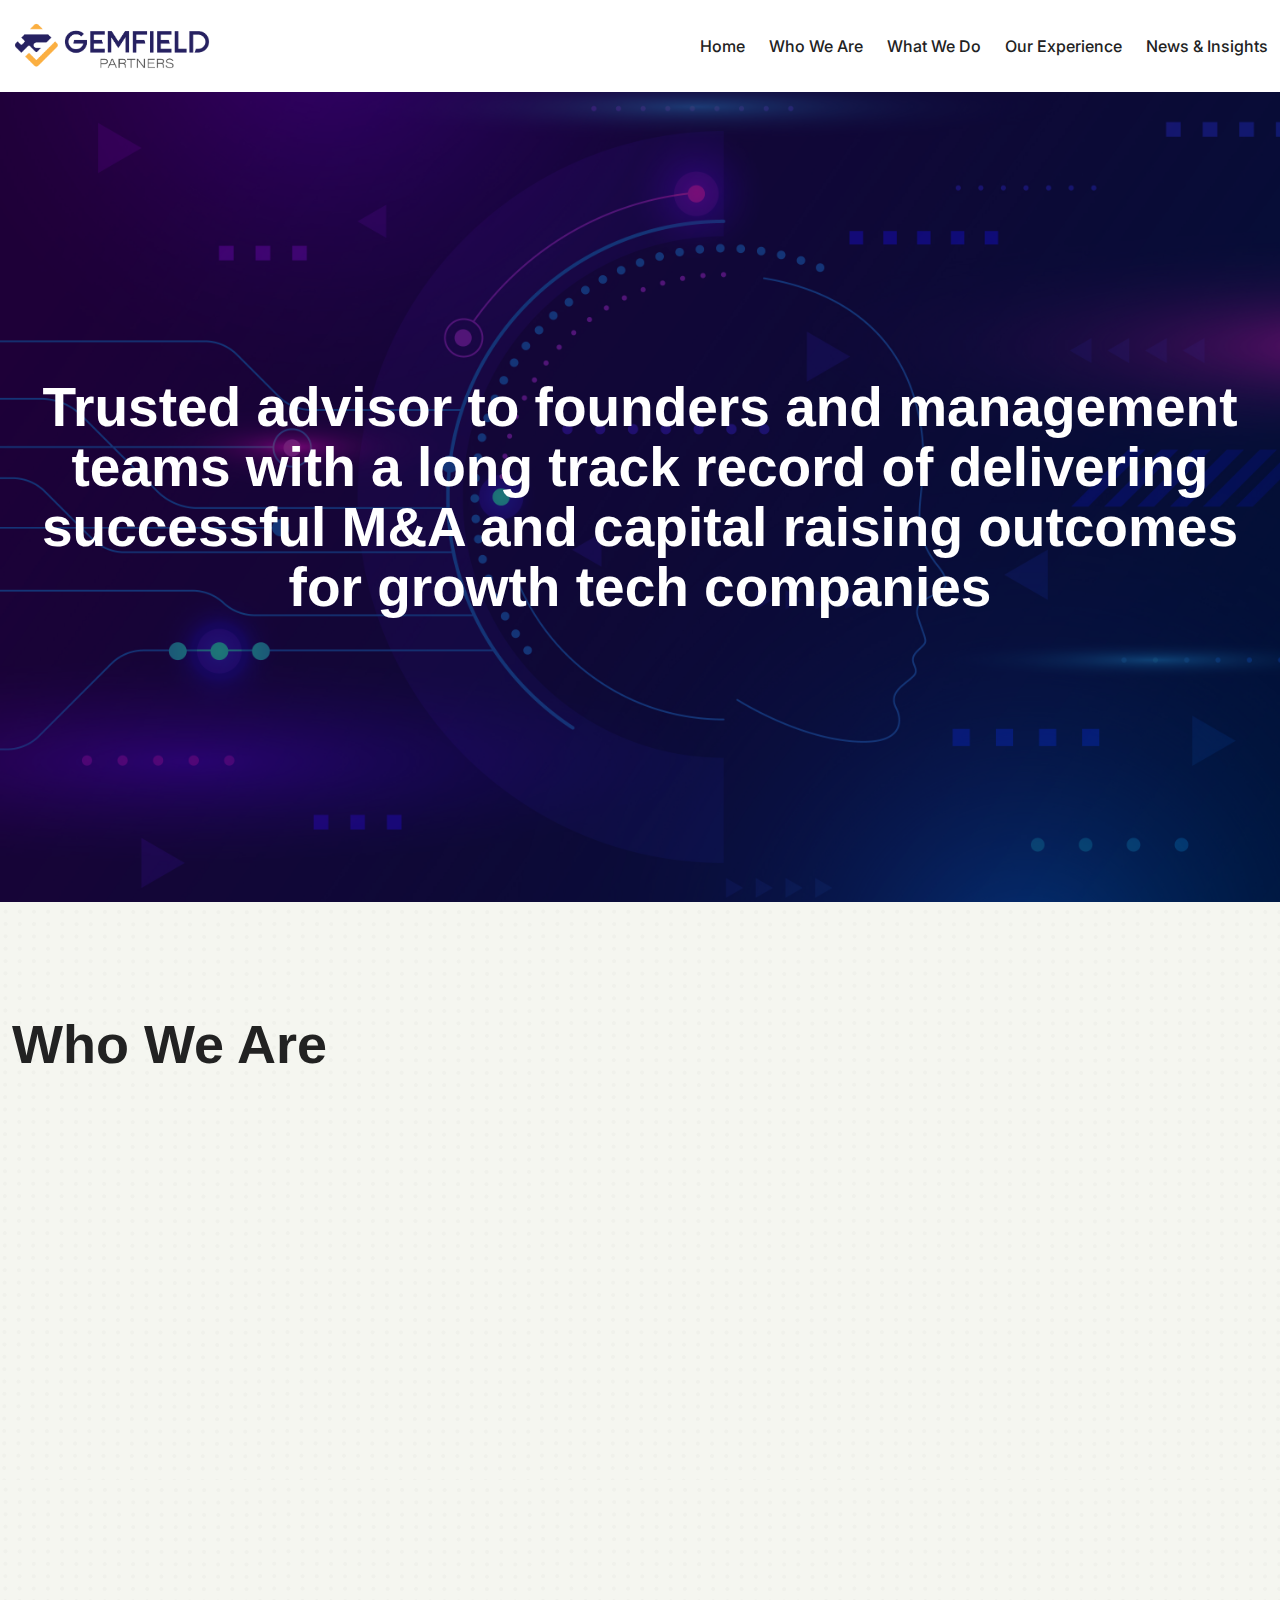
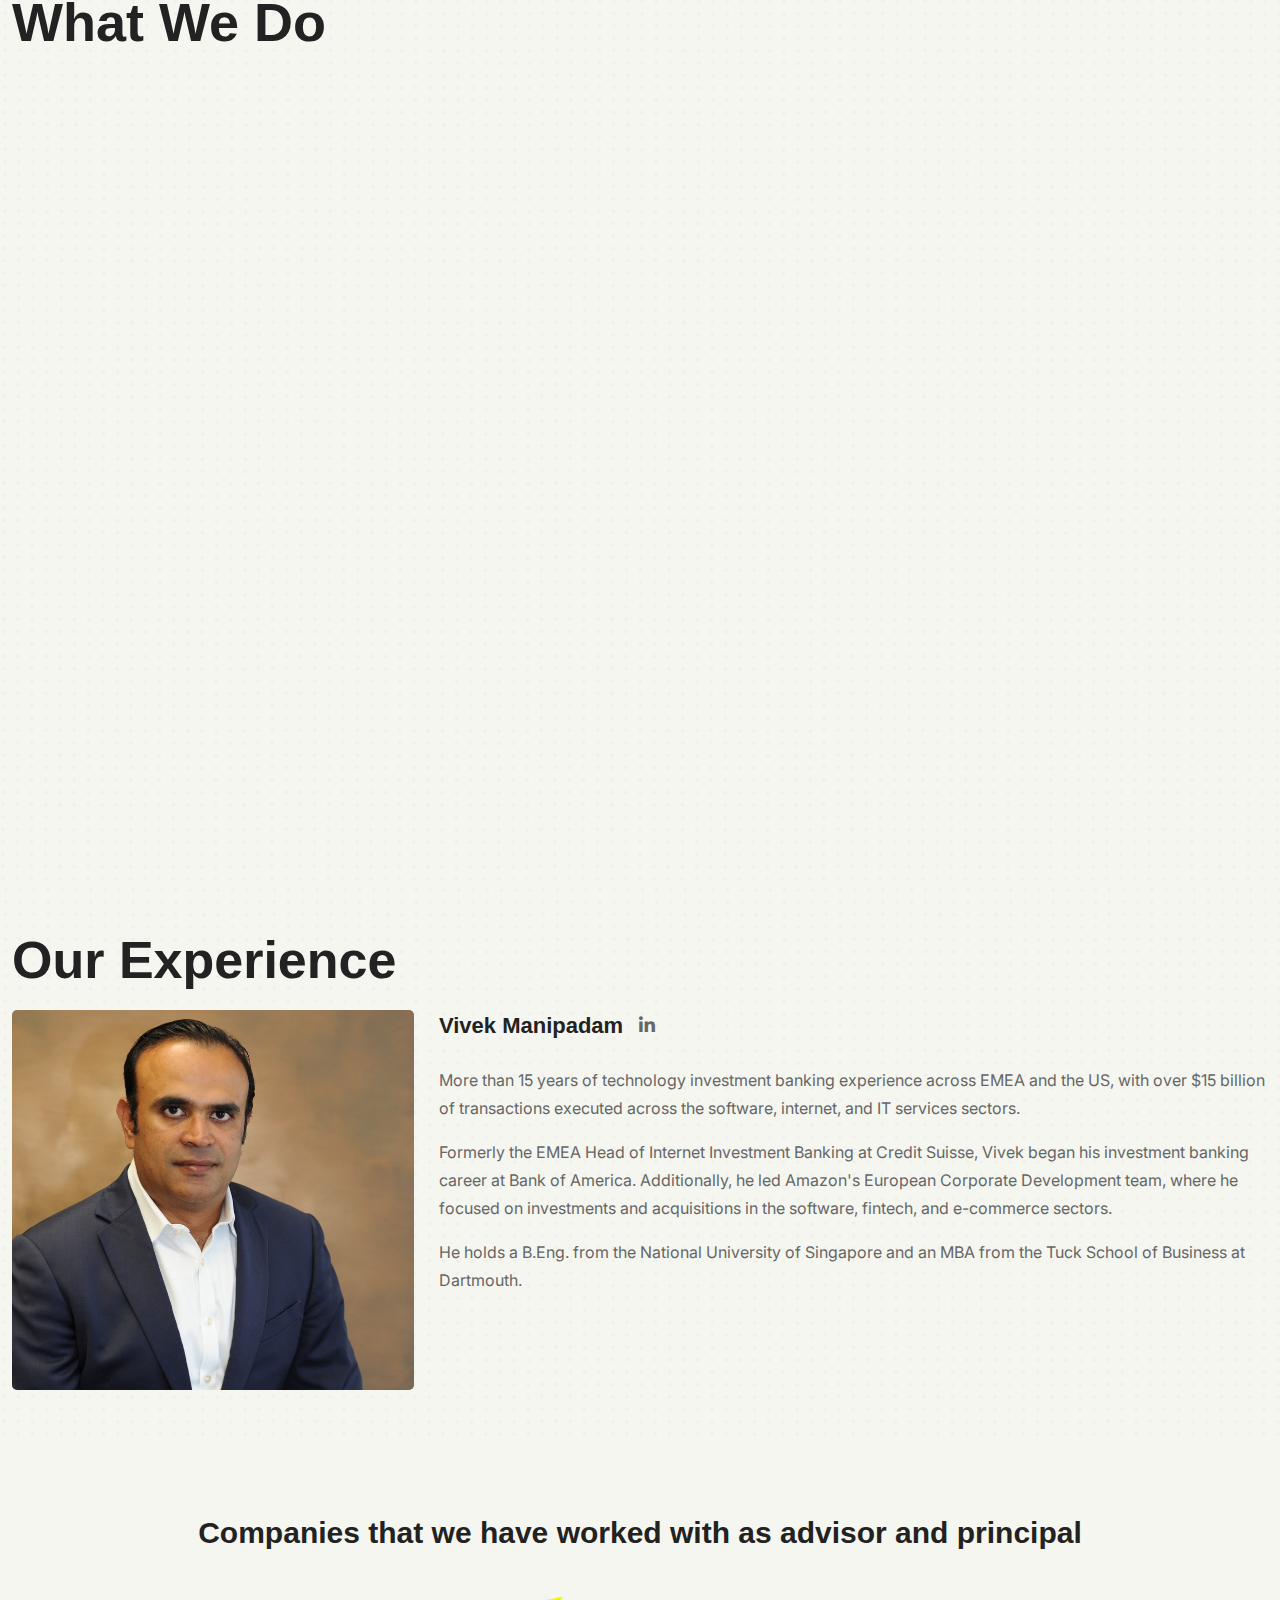
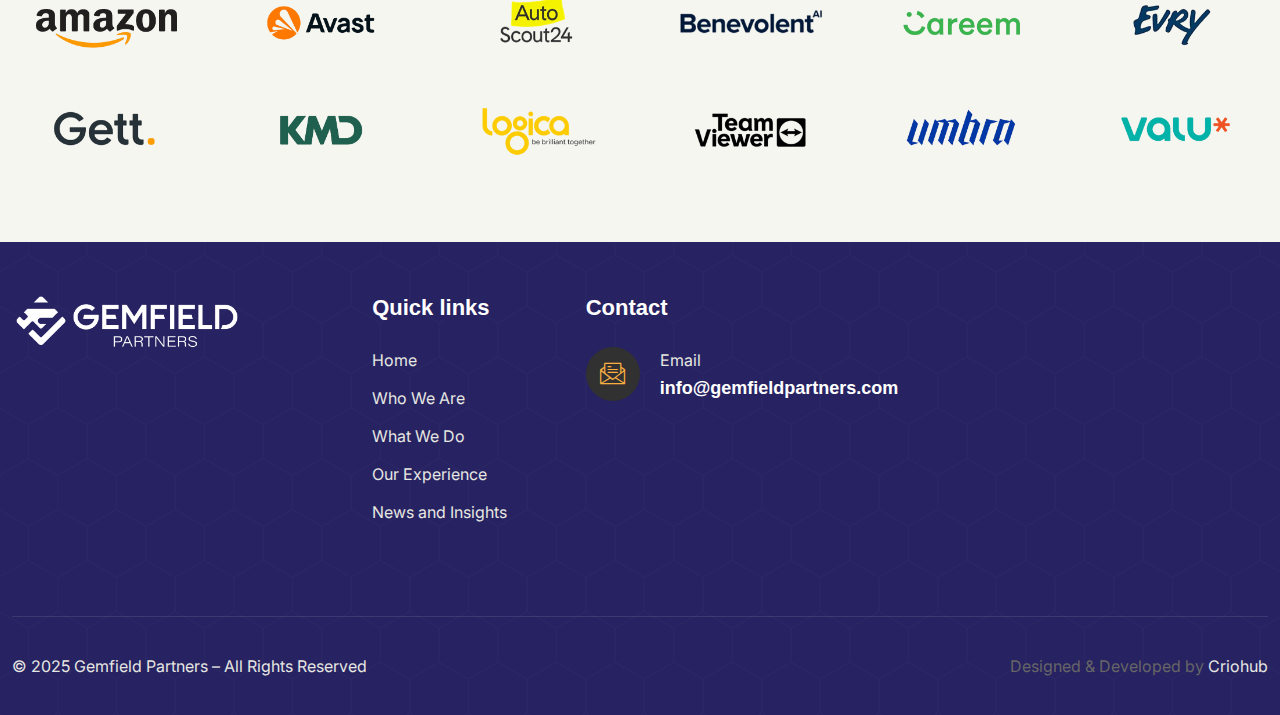
<file: index.html>
<!DOCTYPE html>
<html lang="en">


 <head>
	<!-- Start Meta -->
	<meta charset="UTF-8">
	<meta http-equiv="X-UA-Compatible" content="IE=edge"/>
	<meta name="description" content="Gemfield Partners is a boutique strategic advisory firm offering expert M&A, fundraising, and exit preparation services for tech-focused founders and CEOs."/>
	<meta name="keywords" content="M&A advisory, corporate development, fundraising, tech consulting, strategic advisory, investment banking, exit strategy"/>
	<meta name="author" content="Gemfield Partners">
	<meta name="viewport" content="width=device-width, initial-scale=1">
	<!-- Title of Site -->
	<title>Gemfield Partners – Strategic Advisory & M&A for Tech Founders</title>

	<!-- Favicons -->
	<link rel="icon" type="image/png" href="assets/img/favicon.png">
	<!-- Bootstrap CSS -->
	<link rel="stylesheet" href="assets/css/bootstrap.min.css">
	<!-- Font Awesome -->
	<link rel="stylesheet" href="assets/css/fontawesome.css">
	<!-- Flaticon -->
	<link rel="stylesheet" href="assets/font/flaticon_flexitype.css">	
	<!-- Animate CSS -->
	<link rel="stylesheet" href="assets/css/animate.css">
	<!-- Swiper -->
	<link rel="stylesheet" href="assets/css/swiper-bundle.min.css">
	<!-- Magnific -->
	<link rel="stylesheet" href="assets/css/magnific-popup.css">
	<!-- Custom CSS -->
	<link rel="stylesheet" href="assets/css/style.css">  
</head>

<body>
	<!-- Preloader start -->
	<div class="theme-loader">
		<div class="spinner">
			<div class="spinner-bounce one"></div>
			<div class="spinner-bounce two"></div>
			<div class="spinner-bounce three"></div>
		</div>
	</div>


	<!-- Mobile Menu Start -->
	<div class="menu__bar-popup">
		<div class="menu__bar-popup-top">
			<div class="logo"><a href="#home"><img src="assets/img/logo-2.png" alt="logo-image"></a></div>			
			<div class="close"><i class="fal fa-times"></i></div>

		</div>
		<div class="vertical-menu">
			<div class="vertical_menu">
				<!-- Here Menu Will Come Automatically Via Javascript / Same Menu as in Header -->
			</div>
		</div>
	</div>
	<div class="menu__bar-popup-overlay"></div>
	<!-- Mobile Menu End -->

	<!-- TopBar Area End -->
	<!-- Header Area Start -->
	<div class="header__area">
		<div class="container">
			<div class="row">
				<div class="col-xl-12">
					<div class="header__area-menubar">
						<div class="header__area-menubar-left one">
							<div class="header__area-menubar-left-logo">
								<a href="#home"><img class="dark-n" src="assets/img/logo-1.png" alt="logo"> </a>
							</div>
						</div>
						<div class="header__area-menubar-center">
							<div class="header__area-menubar-center-menu">
								<ul id="mobilemenu">
									 
									<li><a href="#home">Home</a></li>
									<li><a href="#about">Who We Are</a></li>
									<li><a href="#services">What We Do</a></li>
									<li><a href="#experience">Our Experience</a></li>
									<li><a href="news.html">News & Insights</a></li>
								</ul>
							</div>
						</div>
						
					</div>
				</div>
			</div>
		</div>
	</div>
	<!-- Header Area End -->


	<div class="banner__section" id="home">
		<div class="container">
			<div class="content__box">
				<h1>Trusted advisor to founders and management teams with a long track record of delivering successful M&A and capital raising outcomes for growth tech companies</h1>
			</div>
		</div>
	</div>
	

	<!-- Choose Us Area Start -->
	<div class="choose__us overflow-hidden section-padding" id="about">
		<div class="bg_shape" style="background-image: url('assets/img/shape/bg.png');"></div>
		<div class="container">
			<div class="row al-center">
				<div class="col-lg-12">
					<div class="choose__us-right">
						<div class="choose__us-right-title">
							<h2 class="title_split_anim mb-20">Who We Are</h2>

						</div>
						<div class="about__one-right-list mt-30">
							<div class="row wow fadeInUp" data-wow-delay=".9s">
								<div class="col-sm-12">
									<ul>
										<li><i class="flaticon-checked"></i>A truly independent strategic advisory resource for founders / CEOs</li>
										<li><i class="flaticon-checked"></i>We integrate fully into your organization and operate side by side with you as part of the team</li>
										<li><i class="flaticon-checked"></i>Trusted advisor to founders and management teams with a long track record of delivering successful M&A and capital raising outcomes for growth tech companies</li>
										<li><i class="flaticon-checked"></i>We integrate fully into your organisa-on and operate side by side with you as part of the team</li>
										<li><i class="flaticon-checked"></i>15 years of global transaction experience across bulge bracket banks and large tech corporate development executing >$15bn of transactions as both advisor and principal</li>
										<li><i class="flaticon-checked"></i>Able to help you navigate both the strategic and financial sponsor acquirer / investor ecosystems globally</li>
									</ul>
								</div>

							</div>
						</div>

					</div>
				</div>
				
			</div>
		</div>
	</div>
	<!-- Choose Us Area End -->




	<!-- Banner Area ebd -->
	<!-- Services Area Start -->
	<div class="services__one overflow-hidden section-padding" id="services">
		<div class="bg_shape" style="background-image: url('assets/img/shape/bg.png');"></div>
		<div class="container">
			<div class="row mb-30">
				<div class="col-lg-12">
					<div class="services__one-title t-center">
						<h2 class="title_split_anim">What We Do</h2>
					</div>
				</div>
			</div>
			<div class="row">
				<!-- Buy-side M&A -->
				<div class="col-lg-6 wow fadeInUp mt-25" data-wow-delay=".4s">
					<div class="services__one-item">
						<div class="services__one-item-icon">
							<i class="fa-regular fa-object-ungroup"></i>
						</div>
						<div class="services__one-item-content">
							<h4><a>Sell side M&A</a></h4>
							<p>Driving a successful outcome for shareholders and management teams through a smooth process.</p>
							<p>We help with preparatioon, determining the right buyer landscape, executing the process and negotiating deal terms</p>
						</div>
					</div>
				</div>

				<!-- Sell-side M&A -->
				<div class="col-lg-6 wow fadeInUp mt-25" data-wow-delay=".7s">
					<div class="services__one-item">
						<div class="services__one-item-icon">
							<i class="fa-solid fa-money-check-dollar"></i>
						</div>
						<div class="services__one-item-content">
							<h4><a>Buy side M&A</a></h4>
							<p>Acting as or together with your in-house corporate development to identify, contact and acquire targets. </p>
							<p>We help with market research, valuation, transaction execution, deal structuring and negotiation, and how to approach integration</p>
						</div>
					</div>
				</div>

				<!-- Fundraising Preparation -->
				<div class="col-lg-6 wow fadeInUp mt-25" data-wow-delay=".4s">
					<div class="services__one-item">
						<div class="services__one-item-icon">
							<i class="fa-solid fa-money-bill-trend-up"></i>
						</div>
						<div class="services__one-item-content">
							<h4><a>Fundraising Preparation</a></h4>
							<p>Advice across a variety of fundraising activities and stages. We help with preparation of materials, identifying the relevant investor universe and running an efficient process</p>
						</div>
					</div>
				</div>

				<!-- Exit Preparation -->
				<div class="col-lg-6 wow fadeInUp mt-25" data-wow-delay=".7s">
					<div class="services__one-item">
						<div class="services__one-item-icon">
							<i class="fa-solid fa-person-walking-dashed-line-arrow-right"></i>
						</div>
						<div class="services__one-item-content">
							<h4><a>Exit Preparation</a></h4>
							<p>What you can do to prepare the company well before an exit process kicks off to maximize value and optionality and ensure a smooth process whether through a sale, IPO or other liquidity event</p>
						</div>
					</div>
				</div>

			</div>
		</div>
	</div>
	<!-- Services Area End -->



	<!-- Text Slide Start -->
	<!-- <div class="scroll__slider" >
		<div class="text-slide">
			<div class="sliders text_scroll">
				<ul>
					<li><a href="#"><i class="flaticon-star"></i>Buy-side M&A Execution</a></li>
					<li><a href="#"><i class="flaticon-star"></i>Sell-side Deal Advisory</a></li>
					<li><a href="#"><i class="flaticon-star"></i>Fundraising Readiness</a></li>
					<li><a href="#"><i class="flaticon-star"></i>Exit Strategy Planning</a></li>
					<li><a href="#"><i class="flaticon-star"></i>Strategic Growth Support</a></li>
				</ul>
			</div>
			<div class="sliders text_scroll">
				<ul>
					<li><a href="#"><i class="flaticon-star"></i>Buy-side M&A Execution</a></li>
					<li><a href="#"><i class="flaticon-star"></i>Sell-side Deal Advisory</a></li>
					<li><a href="#"><i class="flaticon-star"></i>Fundraising Readiness</a></li>
					<li><a href="#"><i class="flaticon-star"></i>Exit Strategy Planning</a></li>
					<li><a href="#"><i class="flaticon-star"></i>Strategic Growth Support</a></li>
				</ul>
			</div>
			<div class="sliders text_scroll">
				<ul>
					<li><a href="#"><i class="flaticon-star"></i>Buy-side M&A Execution</a></li>
					<li><a href="#"><i class="flaticon-star"></i>Sell-side Deal Advisory</a></li>
					<li><a href="#"><i class="flaticon-star"></i>Fundraising Readiness</a></li>
					<li><a href="#"><i class="flaticon-star"></i>Exit Strategy Planning</a></li>
					<li><a href="#"><i class="flaticon-star"></i>Strategic Growth Support</a></li>
				</ul>
			</div>
		</div>
	</div> -->
	<!-- Text Slide End -->

 
	<div class="team__section pb-5" id="experience">
		<div class="bg_shape" style="background-image: url('assets/img/shape/bg.png');"></div>
		<div class="container">
			
			<h3 class="experience__heading">Our Experience</h3>
			<div class="row">
				<div class="col-md-4">
					<img src="assets/img/team/team-1.jpg" alt="">
				</div>
				<div class="col-md-8">
					<div class="d-flex mb-4 align-items-center gap-3">
						<h5>Vivek Manipadam</h5> 					
						<a target="_blank" href="www.linkedin.com/in/vivek-manipadam-9b590b">
							<i style="font-size: 18px;" class="fab fa-linkedin-in"></i>
						</a>

					</div>
					<p>More than 15 years of technology investment banking experience across EMEA and the US, with over $15 billion of transactions executed across the software, internet, and IT services sectors.</p>
					<p>Formerly the EMEA Head of Internet Investment Banking at Credit Suisse, Vivek began his investment banking career at Bank of America. Additionally, he led Amazon's European Corporate Development team, where he focused on investments and acquisitions in the software, fintech, and e-commerce sectors.</p>
					<p>He holds a B.Eng. from the National University of Singapore and an MBA from the Tuck School of Business at Dartmouth.</p>
	

				</div>
			</div>
		</div>
	</div>


 
	<div class="marquee pb-5">
		<div class="bg_shape" style="background-image: url('assets/img/shape/');"></div>

		<div class="container">
			<h4 class="heading___marque">Companies that we have worked with as advisor and principal</h4>
			<div class="row">
				<div class="col-md-2 col-6">
					<div class="bx___box">
						<img src="assets/img/clients/13.png" alt="">
					</div>
				</div>
				<div class="col-md-2 col-6">
					<div class="bx___box">
						<img src="assets/img/clients/6.png" alt="">
					</div>
				</div>

				<div class="col-md-2 col-6">
					<div class="bx___box">
						<img src="assets/img/clients/9.png" alt="">
					</div>
				</div>

				<div class="col-md-2 col-6">
					<div class="bx___box">
						<img src="assets/img/clients/12.png" alt="">
					</div>
				</div>
				<div class="col-md-2 col-6">
					<div class="bx___box">
						<img src="assets/img/clients/8.png" alt="">
					</div>
				</div>

				<div class="col-md-2 col-6">
					<div class="bx___box">
						<img src="assets/img/clients/4.png" alt="">
					</div>
				</div>

				<div class="col-md-2 col-6">
					<div class="bx___box">
						<img src="assets/img/clients/3.png" alt="">
					</div>
				</div>


				<div class="col-md-2 col-6">
					<div class="bx___box">
						<img src="assets/img/clients/7.png" alt="">
					</div>
				</div>

				<div class="col-md-2 col-6">
					<div class="bx___box">
						<img src="assets/img/clients/5.png" alt="">
					</div>
				</div>

				<div class="col-md-2 col-6">
					<div class="bx___box">
						<img src="assets/img/clients/10.png" alt="">
					</div>
				</div>
				<div class="col-md-2 col-6">
					<div class="bx___box">
						<img src="assets/img/clients/2.png" alt="">
					</div>
				</div>
				<div class="col-md-2 col-6">
					<div class="bx___box">
						<img src="assets/img/clients/1.png" alt="">
					</div>
				</div>









			</div>

		</div>
	</div>





	
	<!-- Main Footer Start -->
	<div class="footer__one">
		<div class="bg_shape" style="background-image: url('assets/img/shape/footer.png');"></div>
		<div class="container">
			<div class="row">
				<div class="col-lg-3 col-sm-6">
					<div class="footer__one-widget">
						<a class="logo" href="#"><img src="assets/img/logo-2.png" alt="logo"></a>
					</div>
				</div>
				<div class="col-lg-2 col-sm-6 sm-mt-30">
					<div class="footer__one-widget ml-40 xl-ml-0">
						<h5>Quick links</h5>
						<div class="footer-widget-menu">
							<ul>
								<li><a href="#home">Home</a></li>
								<li><a href="#about">Who We Are</a></li>
								<li><a href="#services">What We Do</a></li>
								<li><a href="#experience">Our Experience</a></li>
								<li><a href="news.html">News and Insights</a></li>
							</ul>
						</div>
					</div>
				</div>


				<div class="col-lg-4 col-sm-6 lg-mt-30">
					<div class="footer__one-widget contact ml-40 xl-ml-0">
						<h5>Contact</h5>

						<div class="contact-item">
							<div class="contact-item-icon">
								<i class="flaticon-email"></i>
							</div>
							<div class="contact-item-info">
								<span>Email</span>
								<h6><a href="mailto:info@gemfieldpartners.com">info@gemfieldpartners.com</a></h6>
							</div>
						</div>
					</div>
				</div>

			</div>

			<div class="row">
				<div class="col-xl-12">
					<div class="copyright__area">
						<div class="row al-center">
							<div class="col-md-7">
								<div class="copyright__area-content md-t-center md-mb-10">
									<p>© 2025 Gemfield Partners – All Rights Reserved</p>
								</div>
							</div>
							<div class="col-md-5">
								<div class="footer-widget-menu">
									<ul class="jc-end lg-jc-center">
										<li>Designed & Developed by <a href="https://criohub.com">Criohub</a></li>

									</ul>
								</div>
							</div>
						</div>
					</div>
				</div>
			</div>
		</div>
	</div>
	<!-- Main Footer End -->

	<!-- Footer Area End -->
	<!-- Scroll Btn Start -->
	<div class="scroll-up scroll-one">
		<svg class="scroll-circle svg-content" width="100%" height="100%" viewBox="-1 -1 102 102"><path d="M50,1 a49,49 0 0,1 0,98 a49,49 0 0,1 0,-98" /> </svg>
	</div>
	<!-- Scroll Btn End -->
	<!-- Main JS -->
	<script src="assets/js/jquery-3.7.1.min.js"></script>
	<!-- Bootstrap JS -->
	<script src="assets/js/bootstrap.min.js"></script>
	<!-- Counter up -->
	<script src="assets/js/jquery.counterup.min.js"></script>
	<!-- Popper JS -->
	<script src="assets/js/popper.min.js"></script>
	<!-- Progressbar JS -->
	<script src="assets/js/progressbar.min.js"></script>
	<!-- Magnific JS -->
	<script src="assets/js/jquery.magnific-popup.min.js"></script>
	<!-- Swiper JS -->
	<script src="assets/js/swiper-bundle.min.js"></script>
	<!-- Waypoints JS -->
	<script src="assets/js/jquery.waypoints.min.js"></script>
	<!-- Isotope JS -->
	<script src="assets/js/isotope.pkgd.min.js"></script>
	<!-- WOW Js -->
	<script src="assets/js/wow.min.js"></script>
	<!-- Gsap Js -->
	<script src="assets/js/gsap.js"></script>
	<!-- Scroll Trigger Js -->
	<script src="assets/js/scroll-trigger.js"></script>
	<!-- Split Text Js -->
	<script src="assets/js/split-text.js"></script>
	<!-- Custom JS -->
	<script src="assets/js/custom.js"></script>
</body>


 </html>
</file>
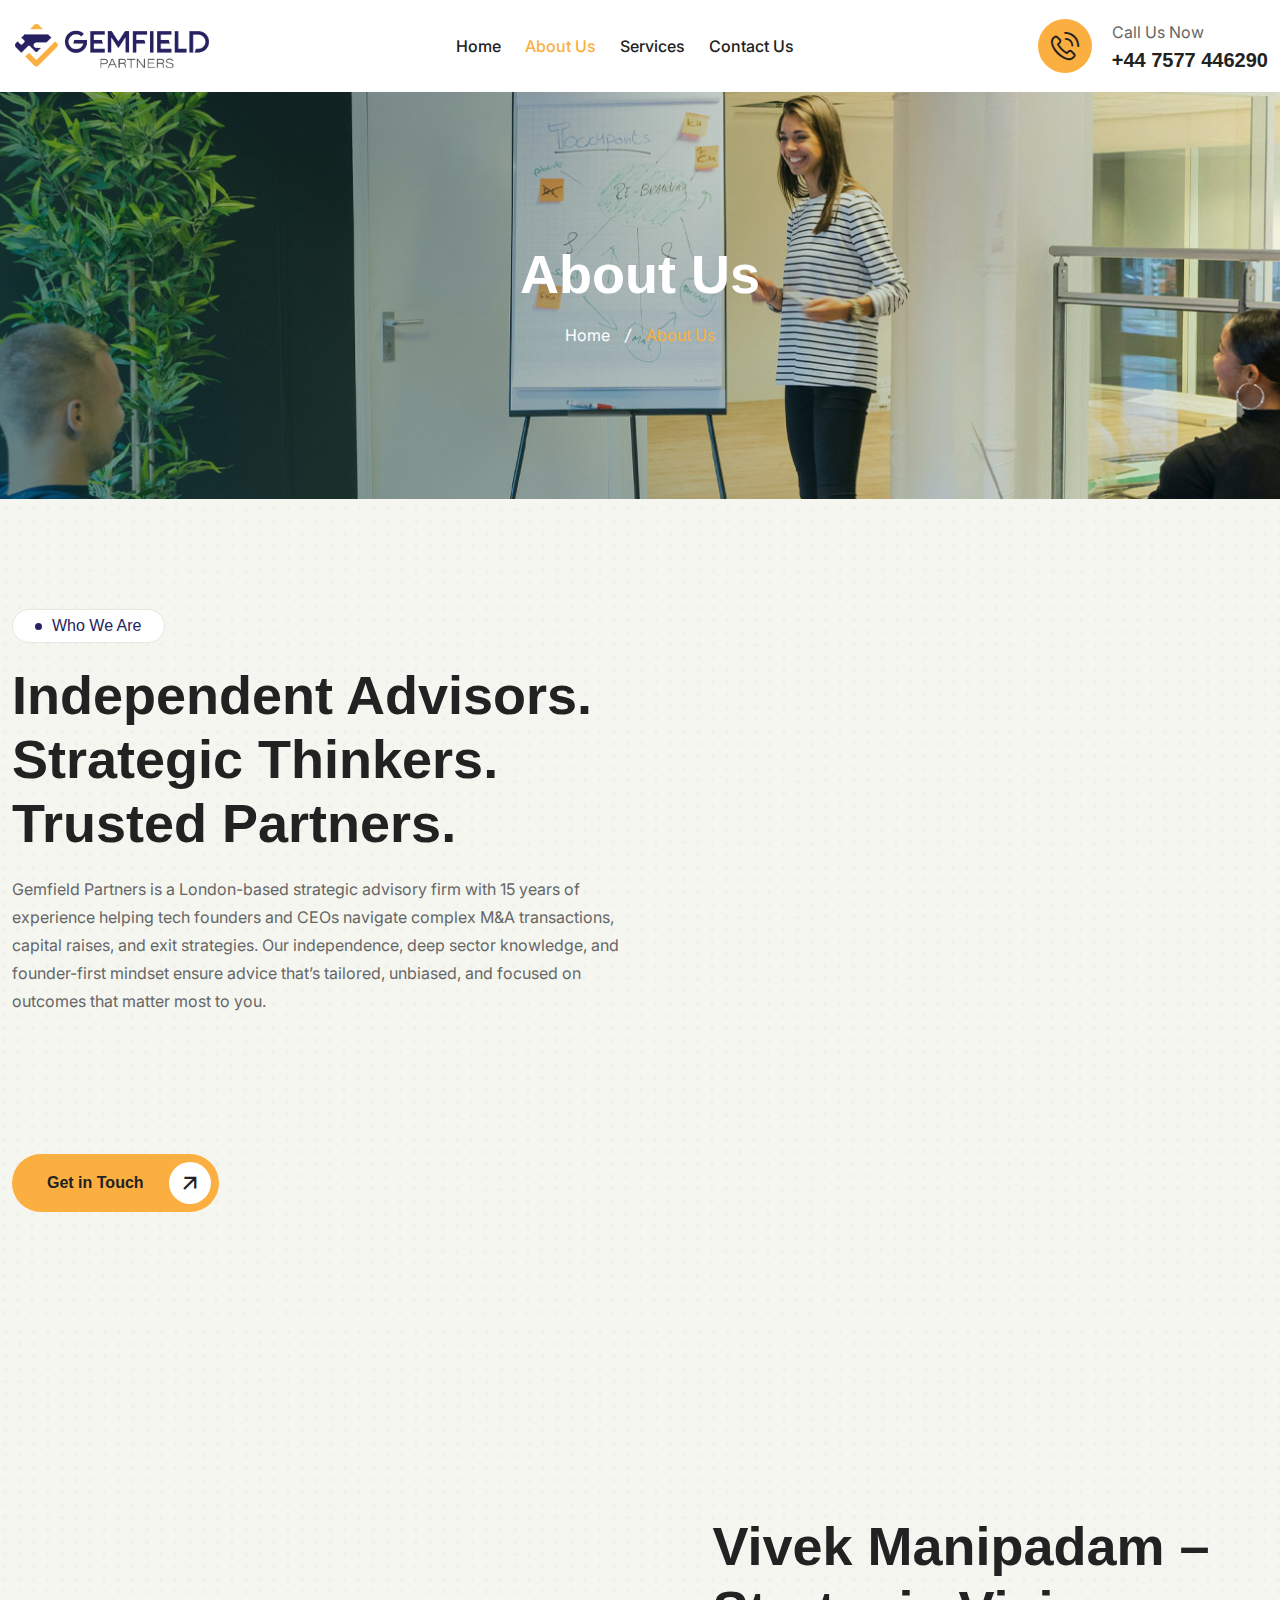
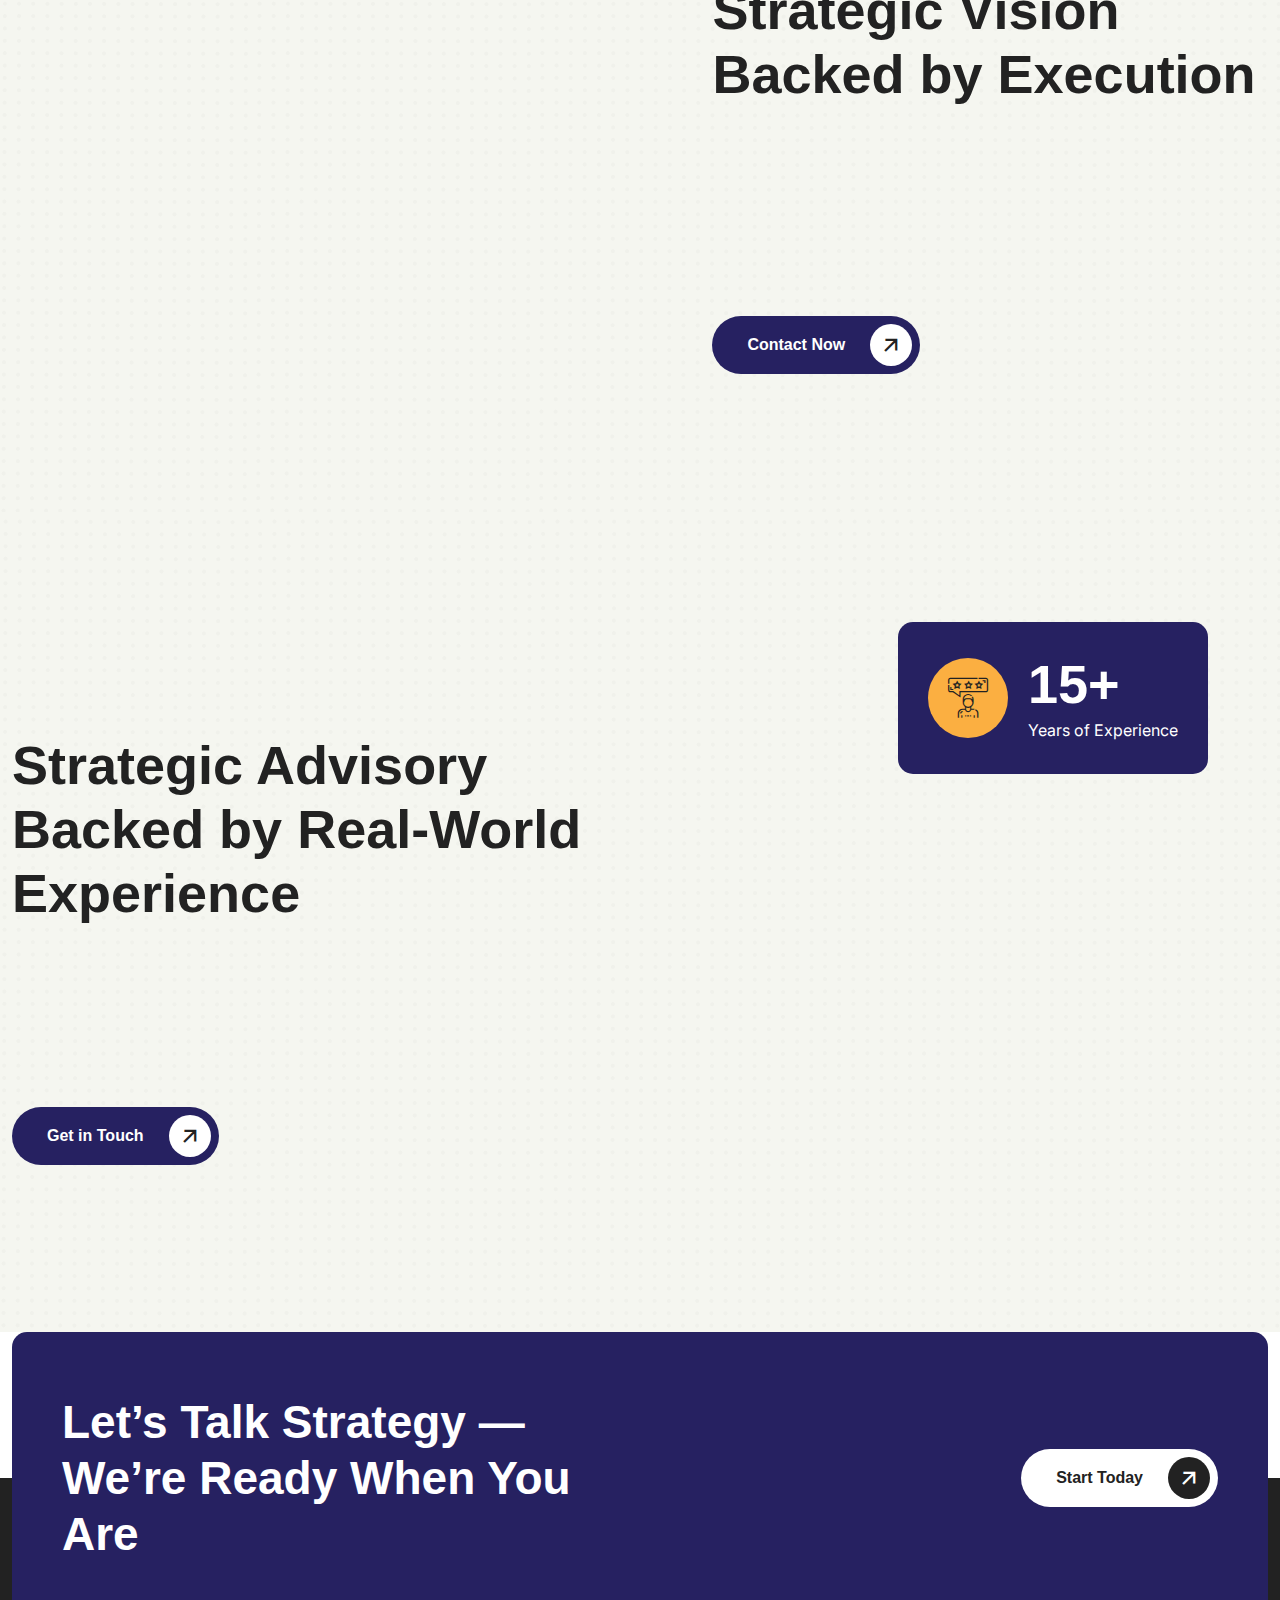
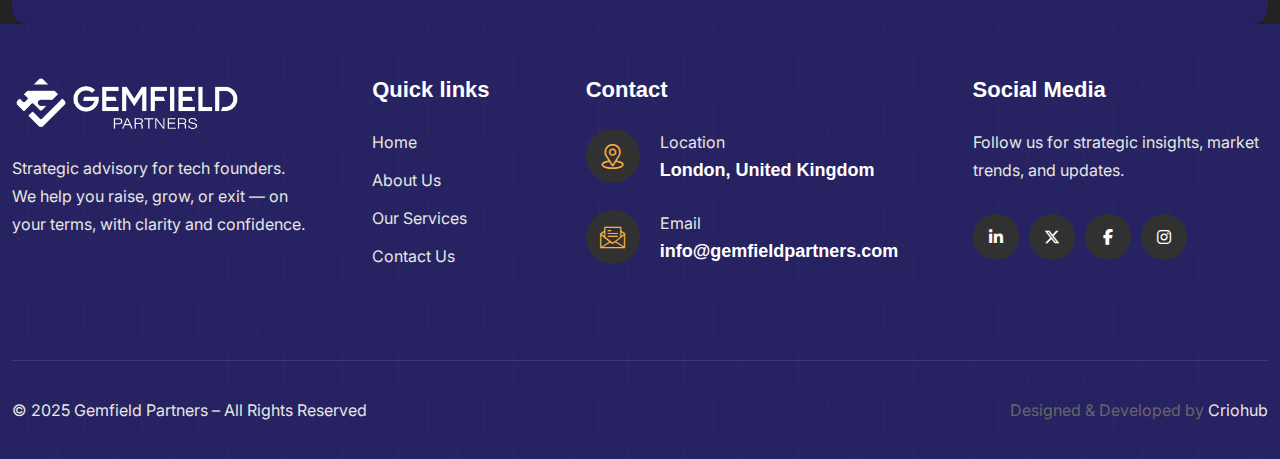
<file: about.html>
<!DOCTYPE html>
<html lang="en">

<head>
	<!-- Start Meta -->
	<meta charset="UTF-8">
	<meta http-equiv="X-UA-Compatible" content="IE=edge"/>
	<meta name="description" content="Learn more about Gemfield Partners — a London-based strategic advisory firm with 15 years of experience in M&A, fundraising, and corporate development."/>
	<meta name="keywords" content="About Gemfield Partners, M&A advisory, corporate development, fundraising consultants, Vivek Manipadam, strategic advisory firm London"/>
	<meta name="author" content="Gemfield Partners">
	<meta name="viewport" content="width=device-width, initial-scale=1">
	<!-- Title of Site -->
	<title>About Us – Gemfield Partners | Strategic M&A Advisory</title>
	<!-- Favicons -->
	<link rel="icon" type="image/png" href="assets/img/favicon.png">
	<!-- Bootstrap CSS -->
	<link rel="stylesheet" href="assets/css/bootstrap.min.css">
	<!-- Font Awesome -->
	<link rel="stylesheet" href="assets/css/fontawesome.css">
	<!-- Flaticon -->
	<link rel="stylesheet" href="assets/font/flaticon_flexitype.css">	
	<!-- Animate CSS -->
	<link rel="stylesheet" href="assets/css/animate.css">
	<!-- Swiper -->
	<link rel="stylesheet" href="assets/css/swiper-bundle.min.css">
	<!-- Magnific -->
	<link rel="stylesheet" href="assets/css/magnific-popup.css">
	<!-- Custom CSS -->
	<link rel="stylesheet" href="assets/css/style.css">  
</head>

<body>
	<!-- Preloader start -->
	<div class="theme-loader">
		<div class="spinner">
			<div class="spinner-bounce one"></div>
			<div class="spinner-bounce two"></div>
			<div class="spinner-bounce three"></div>
		</div>
	</div>


	<!-- Mobile Menu Start -->
	<div class="menu__bar-popup">
		<div class="menu__bar-popup-top">
			<div class="logo"><a href="index.html"><img src="assets/img/logo-2.png" alt="logo-image"></a></div>			
			<div class="close"><i class="fal fa-times"></i></div>

		</div>
		<div class="vertical-menu">
			<div class="vertical_menu">
				<!-- Here Menu Will Come Automatically Via Javascript / Same Menu as in Header -->
			</div>
		</div>
	</div>
	<div class="menu__bar-popup-overlay"></div>
	<!-- Mobile Menu End -->

	<!-- Header Area Start -->
	<div class="header__area">
		<div class="container">
			<div class="row">
				<div class="col-xl-12">
					<div class="header__area-menubar">
						<div class="header__area-menubar-left one">
							<div class="header__area-menubar-left-logo">
								<a href="index.html"><img class="dark-n" src="assets/img/logo-1.png" alt="logo"> </a>
							</div>
						</div>
						<div class="header__area-menubar-center">
							<div class="header__area-menubar-center-menu">
								<ul id="mobilemenu">
									 
									<li class=""><a href="index.html">Home</a></li>
									<li><a class="active"  href="about.html">About Us</a></li>
									<li><a href="services.html">Services</a></li>
									<li><a href="contact.html">Contact Us</a></li>
								</ul>
							</div>
						</div>
						<div class="header__area-menubar-right">
 
							<div class="header__area-menubar-right-tel lg-display-n">
								<div class="header__area-menubar-right-tel-icon">
									<i class="flaticon-phone-call"></i>
								</div>
								<div class="header__area-menubar-right-tel-info">
									<span>Call Us Now</span>
									<h6><a href="tel:+447577446290">+44 7577 446290</a></h6>
								</div>
							</div>
							<div class="header__area-menubar-right-responsive-menu menu__bar">
								<i class="flaticon-menu-3"></i>
							</div>
						</div>
					</div>
				</div>
			</div>
		</div>
	</div>
	<!-- Header Area End -->
	

    <!-- Breadcrumb Area Start -->
    <div class="breadcrumb__area" style="background-image: url('assets/img/pages/breadcrumb.jpg');">
		<div class="container">
			<div class="row">
				<div class="col-xl-12">
					<div class="breadcrumb__area-content">
						<h2>About Us</h2>
						<ul>
							<li><a href="index.html">Home</a><i>/</i></li>
							<li>About Us</li>
						</ul>
					</div>
				</div>
			</div>
		</div>
	</div>       
    <!-- Breadcrumb Area End -->
 
	<!-- Choose Us Area Start -->
	<div class="choose__us overflow-hidden section-padding">
		<div class="bg_shape" style="background-image: url('assets/img/shape/bg.png');"></div>
		<div class="container">
			<div class="row al-center">
				<div class="col-lg-6">
					<div class="choose__us-right">
						<div class="choose__us-right-title">
							<span class="subtitle wow fadeInLeft" data-wow-delay=".4s">Who We Are</span>
							<h2 class="title_split_anim mb-20">Independent Advisors. Strategic Thinkers. Trusted Partners.</h2>
							<p class="wow fadeInUp" data-wow-delay=".5s">
								Gemfield Partners is a London-based strategic advisory firm with 15 years of experience helping tech founders and CEOs navigate complex M&A transactions, capital raises, and exit strategies. Our independence, deep sector knowledge, and founder-first mindset ensure advice that’s tailored, unbiased, and focused on outcomes that matter most to you.
							</p>
						</div>
						<div class="about__one-right-list mt-30">
							<div class="row wow fadeInUp" data-wow-delay=".9s">
								<div class="col-sm-6">
									<ul>
										<li><i class="flaticon-checked"></i>15+ years of deal experience</li>
										<li><i class="flaticon-checked"></i>Advisory across tech sectors</li>
									</ul>
								</div>
								<div class="col-sm-6 sm-mt-10">
									<ul>
										<li><i class="flaticon-checked"></i>Founder-first, outcome-driven</li>
										<li><i class="flaticon-checked"></i>Trusted by global investors</li>
									</ul>
								</div>
							</div>
						</div>
						<div class="mt-45 item_bounce">
							<a class="default_button" href="contact.html">Get in Touch <i class="flaticon-right-up"></i></a>
						</div>
					</div>
				</div>
				<div class="col-lg-6">
					<div class="choose__us-left ml-40 lg-ml-0 lg-mt-25">
						<img class="wow img_left_animation img_full" src="assets/img/pages/image-6.jpg" alt="Gemfield Partners">
						<div class="choose__us-left-success wow fadeInUp" data-wow-delay=".6s">
							<h3><span class="counter">15</span>+</h3>
							<span>Years Advising Global Tech Leaders</span>
						</div>
					</div>
				</div>
			</div>
		</div>
	</div>
	<!-- Choose Us Area End -->



	<!-- Meet the Founder Area Start -->
	<div class="our__benefits overflow-hidden section-padding">
		<div class="bg_shape" style="background-image: url('assets/img/shape/bg.png');"></div>
		<div class="container">
			<div class="row al-center">
				<!-- Image Side -->
				<div class="col-lg-6">
					<div class="our__benefits-right">
						<img class="wow img_full img_left_animation" src="assets/img/team/team-1.jpg" alt="Vivek Manipadam">
					</div>
				</div>

				<!-- Content Side -->
				<div class="col-lg-6 lg-mt-25">
					<div class="our__benefits-left ml-60 xl-ml-0">
						<div class="our__benefits-left-title mb-25">
							<span class="subtitle wow fadeInLeft" data-wow-delay=".4s">Meet Our Founder</span>
							<h2 class="title_split_anim mb-20">Vivek Manipadam – Strategic Vision Backed by Execution</h2>
							<p class="wow fadeInUp" data-wow-delay=".6s">
								Vivek brings a unique blend of investment banking and corporate development experience, having led Amazon's M&A efforts across Europe and advised on $15B+ in global tech deals. His mission with Gemfield Partners is simple: to give founders the strategic edge needed to grow, raise capital, or exit with confidence.
							</p>
						</div>
						
						<div class="item_bounce mt-50">
							<a class="default_button" href="contact.html">Contact Now<i class="flaticon-right-up"></i></a>
						</div>
					</div>
				</div>

			</div>
		</div>
	</div>
	<!-- Meet the Founder Area End -->



	<!-- About Area Start -->
	<div class="about__two overflow-hidden section-padding">
		<div class="bg_shape" style="background-image: url('assets/img/shape/bg.png');"></div>
		<div class="container">
			<div class="row al-center">

				<!-- Content Section -->
				<div class="col-lg-6">
					<div class="about__two-right">
						<div class="about__two-right-title">
							<span class="subtitle wow fadeInLeft" data-wow-delay=".4s">About Gemfield Partners</span>
							<h2 class="title_split_anim mb-20">Strategic Advisory Backed by Real-World Experience</h2>
							<p class="wow fadeInUp" data-wow-delay=".6s">
								Gemfield Partners is a London-based independent advisory firm with 15+ years of experience helping tech founders and CEOs navigate M&A, fundraising, and exit strategies. Founded by a former Amazon and Credit Suisse executive, we bring both principal and advisory perspectives to every transaction.
							</p>
						</div>

						<div class="about__two-right-btn mt-50 item_bounce">
							<a class="default_button" href="contact.html">Get in Touch<i class="flaticon-right-up"></i></a>
						</div>
					</div>
				</div>


				<!-- Image Section -->
				<div class="col-lg-6 lg-mb-25">
					<div class="about__two-left mr-60 xl-mr-0">
						<img class="wow img_top_animation" src="assets/img/about/about-3.jpg" alt="Gemfield Partners">
						<img class="two wow img_bottom_animation" src="assets/img/about/about-4.jpg" alt="M&A Advisory">
						<div class="about__two-left-client bounce_y">
							<i class="flaticon-customer-review"></i>
							<div>
								<h2><span class="counter">15</span>+</h2>
								<span>Years of Experience</span>
							</div>
						</div>
					</div>
				</div>


			</div>
		</div>
	</div>
	<!-- About Area End -->



	<!-- Footer CTA Start -->
	<div class="footer__cta">
		<div class="container">
			<div class="row">
				<div class="col-xl-12">
					<div class="footer__cta-area">
						<div class="row al-center">
							<div class="col-xl-6 col-lg-7 lg-mb-40">
								<div class="footer__cta-area-left lg-t-center">
									<h2>Let’s Talk Strategy — We’re Ready When You Are</h2>
								</div>
							</div>
							<div class="col-xl-6 col-lg-5">
								<div class="footer__cta-area-right d-flex al-center flex-wrap jc-end lg-jc-center gap-25">
									<a class="default_button" href="contact.html">Start Today<i class="flaticon-right-up"></i></a>
								</div>
							</div>
						</div>
					</div>
				</div>
			</div>
		</div>
	</div>

	<!-- Main Footer Start -->
	<div class="footer__one">
		<div class="bg_shape" style="background-image: url('assets/img/shape/footer.png');"></div>
		<div class="container">
			<div class="row">
				<div class="col-lg-3 col-sm-6">
					<div class="footer__one-widget">
						<a class="logo" href="index.html"><img src="assets/img/logo-2.png" alt="logo"></a>
						<p>Strategic advisory for tech founders. We help you raise, grow, or exit — on your terms, with clarity and confidence.</p>
					</div>
				</div>
				<div class="col-lg-2 col-sm-6 sm-mt-30">
					<div class="footer__one-widget ml-40 xl-ml-0">
						<h5>Quick links</h5>
						<div class="footer-widget-menu">
							<ul>
								<li><a href="index.html">Home</a></li>
								<li><a href="about.html">About Us</a></li>
								<li><a href="services.html">Our Services</a></li>
								<li><a href="contact.html">Contact Us</a></li>
							</ul>
						</div>
					</div>
				</div>
				<div class="col-lg-4 col-sm-6 lg-mt-30">
					<div class="footer__one-widget contact ml-40 xl-ml-0">
						<h5>Contact</h5>
						<div class="contact-item mb-25">
							<div class="contact-item-icon">
								<i class="flaticon-location"></i>
							</div>
							<div class="contact-item-info">
								<span>Location</span>
								<h6><a href="https://www.google.com/maps" target="_blank">London, United Kingdom</a></h6>
							</div>
						</div>
						<div class="contact-item">
							<div class="contact-item-icon">
								<i class="flaticon-email"></i>
							</div>
							<div class="contact-item-info">
								<span>Email</span>
								<h6><a href="mailto:info@gemfieldpartners.com">info@gemfieldpartners.com</a></h6>
							</div>
						</div>
					</div>
				</div>
				<div class="col-lg-3 col-sm-6 lg-mt-30">
					<div class="footer__one-widget social">
						<h5>Social Media</h5>
						<p>Follow us for strategic insights, market trends, and updates.</p>
						<ul>
							<li><a href="https://linkedin.com/" target="_blank"><i class="fab fa-linkedin-in"></i></a></li>
							<li><a href="https://twitter.com/" target="_blank"><i class="fa-brands fa-x-twitter"></i></a></li>
							<li><a href="https://facebook.com/" target="_blank"><i class="fab fa-facebook-f"></i></a></li>
							<li><a href="https://instagram.com/" target="_blank"><i class="fab fa-instagram"></i></a></li>
						</ul>
					</div>
				</div>
			</div>

			<div class="row">
				<div class="col-xl-12">
					<div class="copyright__area">
						<div class="row al-center">
							<div class="col-md-7">
								<div class="copyright__area-content md-t-center md-mb-10">
									<p>© 2025 Gemfield Partners – All Rights Reserved</p>
								</div>
							</div>
							<div class="col-md-5">
								<div class="footer-widget-menu">
									<ul class="jc-end lg-jc-center">
										<li>Designed & Developed by <a href="https://criohub.com">Criohub</a></li>

									</ul>
								</div>
							</div>
						</div>
					</div>
				</div>
			</div>
		</div>
	</div>
	<!-- Main Footer End -->
	<!-- Scroll Btn Start -->
	<div class="scroll-up scroll-one">
		<svg class="scroll-circle svg-content" width="100%" height="100%" viewBox="-1 -1 102 102"><path d="M50,1 a49,49 0 0,1 0,98 a49,49 0 0,1 0,-98" /> </svg>
	</div>
	<!-- Scroll Btn End -->
	<!-- Main JS -->
	<script src="assets/js/jquery-3.7.1.min.js"></script>
	<!-- Bootstrap JS -->
	<script src="assets/js/bootstrap.min.js"></script>
	<!-- Counter up -->
	<script src="assets/js/jquery.counterup.min.js"></script>
	<!-- Popper JS -->
	<script src="assets/js/popper.min.js"></script>
	<!-- Progressbar JS -->
	<script src="assets/js/progressbar.min.js"></script>
	<!-- Magnific JS -->
	<script src="assets/js/jquery.magnific-popup.min.js"></script>
	<!-- Swiper JS -->
	<script src="assets/js/swiper-bundle.min.js"></script>
	<!-- Waypoints JS -->
	<script src="assets/js/jquery.waypoints.min.js"></script>
	<!-- Isotope JS -->
	<script src="assets/js/isotope.pkgd.min.js"></script>
	<!-- WOW Js -->
	<script src="assets/js/wow.min.js"></script>
	<!-- Gsap Js -->
	<script src="assets/js/gsap.js"></script>
	<!-- Scroll Trigger Js -->
	<script src="assets/js/scroll-trigger.js"></script>
	<!-- Split Text Js -->
	<script src="assets/js/split-text.js"></script>
	<!-- Custom JS -->
	<script src="assets/js/custom.js"></script>
</body>


</html>
</file>
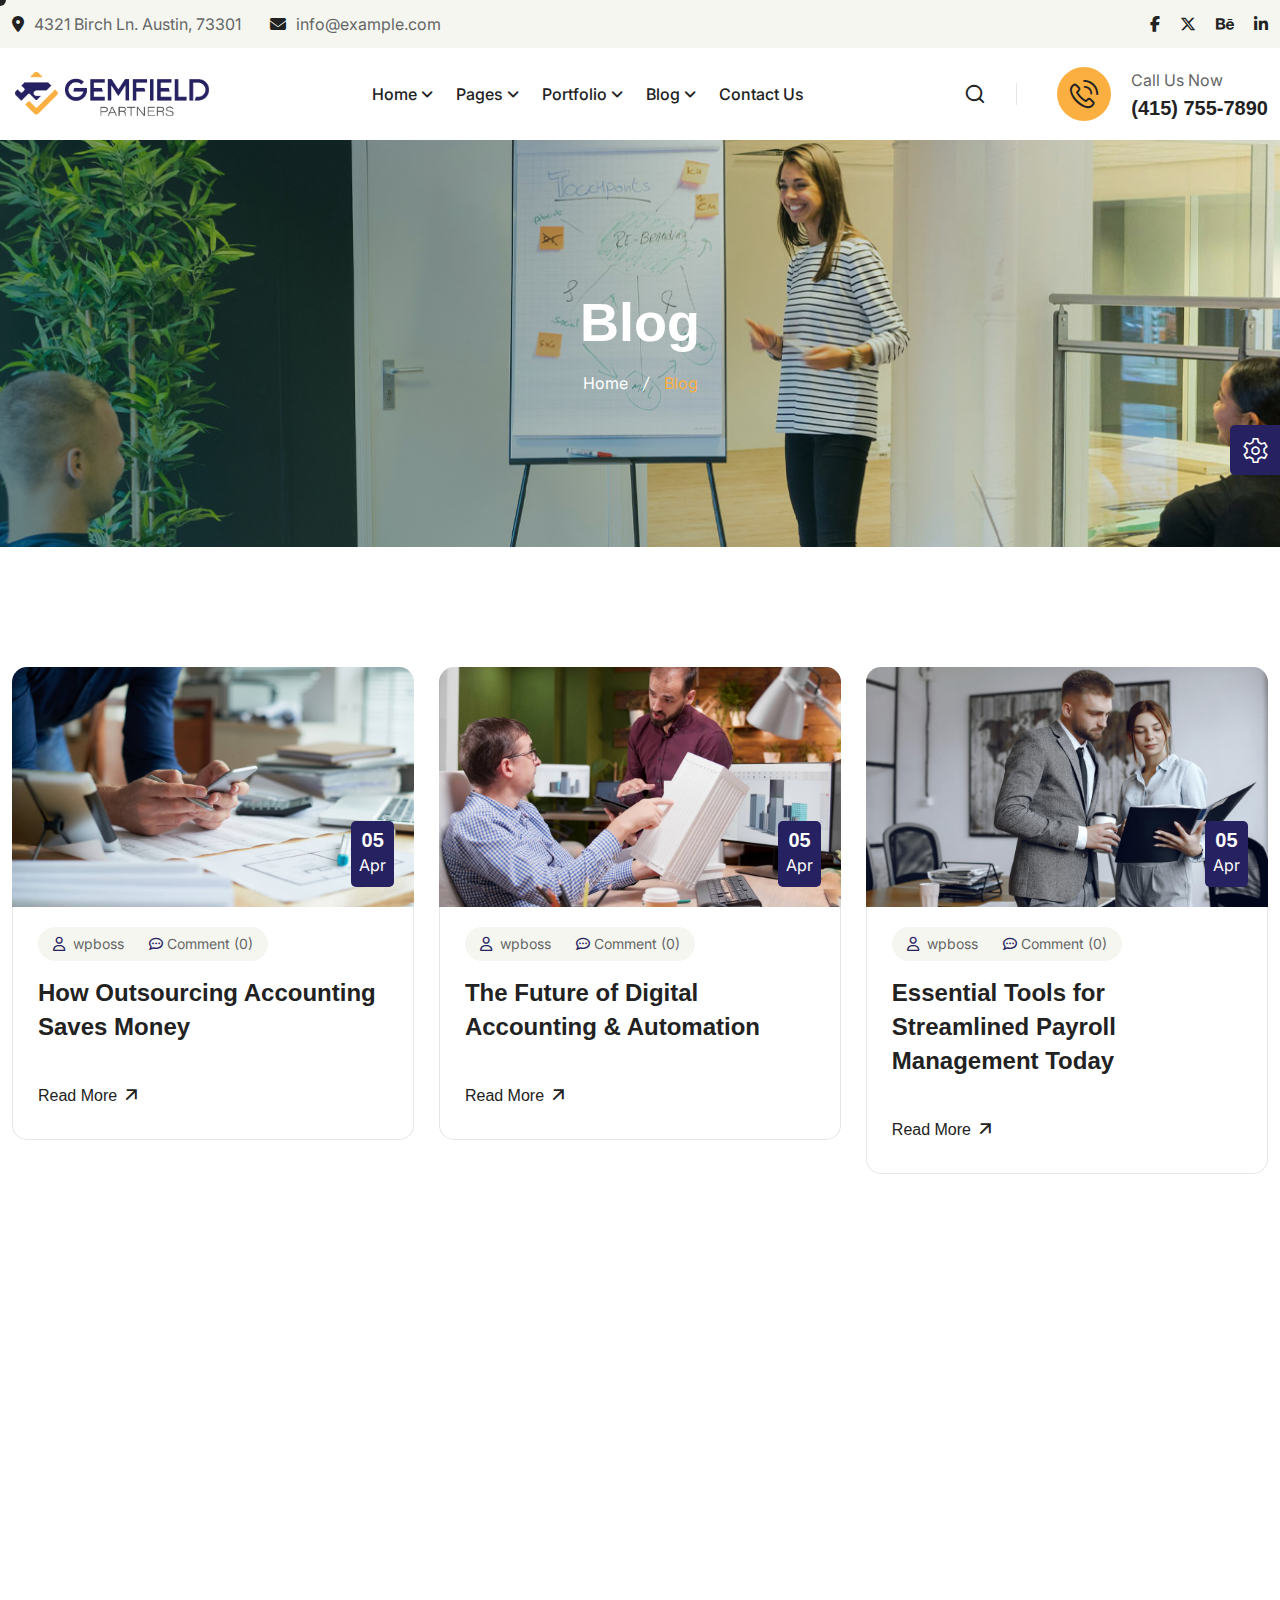
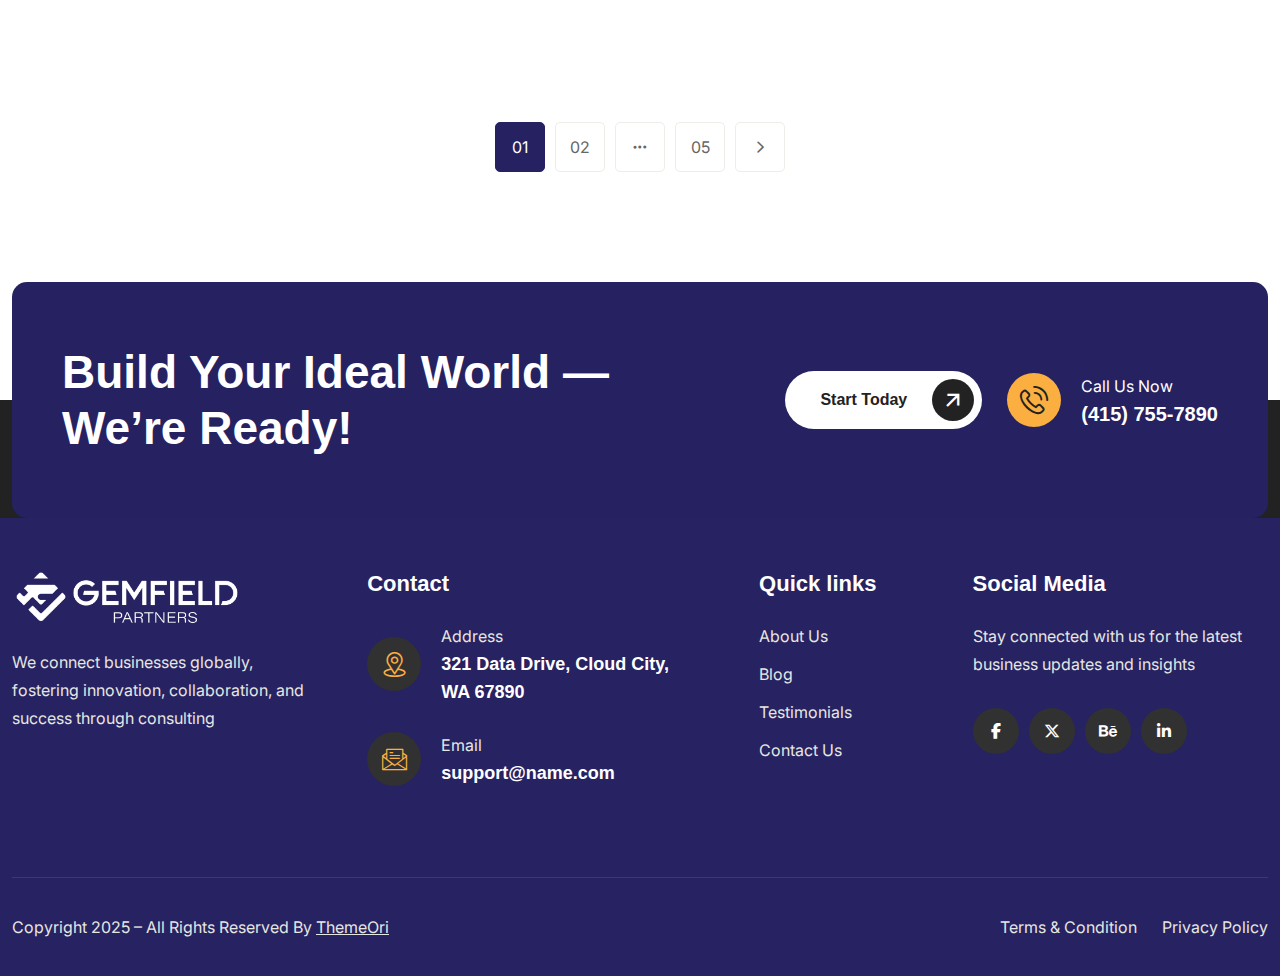
<file: blog.html>
<!DOCTYPE html>
<html lang="en">


<!-- Mirrored from html.nextwpcook.com/fingo/blog.html by HTTrack Website Copier/3.x [XR&CO'2014], Fri, 13 Jun 2025 08:36:58 GMT -->
<head>
	<!-- Start Meta -->
	<meta charset="UTF-8">
	<meta http-equiv="X-UA-Compatible" content="IE=edge"/>
	<meta name="description" content="FinGo - Business Consulting HTML Template"/>
	<meta name="keywords" content="Creative, Digital, multipage, landing, freelancer template"/>
	<meta name="author" content="ThemeOri">
	<meta name="viewport" content="width=device-width, initial-scale=1">
	<!-- Title of Site -->
	<title>FinGo - Business Consulting HTML Template</title>
	<!-- Favicons -->
	<link rel="icon" type="image/png" href="assets/img/favicon.png">
	<!-- Bootstrap CSS -->
	<link rel="stylesheet" href="assets/css/bootstrap.min.css">
	<!-- Font Awesome -->
	<link rel="stylesheet" href="assets/css/fontawesome.css">
	<!-- Flaticon -->
	<link rel="stylesheet" href="assets/font/flaticon_flexitype.css">	
	<!-- Animate CSS -->
	<link rel="stylesheet" href="assets/css/animate.css">
	<!-- Swiper -->
	<link rel="stylesheet" href="assets/css/swiper-bundle.min.css">
	<!-- Magnific -->
	<link rel="stylesheet" href="assets/css/magnific-popup.css">
	<!-- Custom CSS -->
	<link rel="stylesheet" href="assets/css/style.css">  
</head>

<body>
	<!-- Preloader start -->
	<div class="theme-loader">
		<div class="spinner">
			<div class="spinner-bounce one"></div>
			<div class="spinner-bounce two"></div>
			<div class="spinner-bounce three"></div>
		</div>
	</div>
	<!-- Preloader end -->
	<div class="cursor">
		<div class="hide"><div id="cursor-ball"></div></div>
        <div id="cursor-text"></div>
    </div>
	<!-- Dark Light Start -->
	<div class="switch__tab">
		<div class="switch__tab-icon">
		  <div class="switch__tab-open"><i class="fa-sharp fa-light fa-gear"></i></div>
		  <div class="switch__tab-close"><i class="fal fa-times"></i></div>
		</div>	
		<div class="switch__tab-area">	
			<div class="switch__tab-area-item">
				<h5>Mode</h5>
				<div class="switch__tab-area-item-button type-dark-mode">
					<button class="active" data-mode="light">light</button>
					<button data-mode="dark-mode">dark</button>
				</div>
			</div>
			<div class="switch__tab-area-item">
				<h5>Custom Cursor</h5>
				<div class="switch__tab-area-item-buttons" id="cursor_style">
					<button data-cursor="1" class="active">Yes</button>
					<button data-cursor="2">No</button>
				</div>
			</div>
		</div>
	</div>
	<!-- Dark Light End -->
	<!-- Search Box Start -->
	<div class="header__area-menubar-right-search-box">
		<form>
			<input type="search" placeholder="Search Here.....">
			<button type="submit"><i class="fal fa-search"></i></button>
		</form> 
		<span class="header__area-menubar-right-search-box-icon"><i class="fal fa-times"></i></span>
	</div>
	<!-- Search Box End -->
	<!-- Mobile Menu Start -->
	<div class="menu__bar-popup">
		<div class="menu__bar-popup-top">
			<div class="logo"><a href="index.html"><img src="assets/img/logo-2.png" alt="logo-image"></a></div>			
			<div class="close"><i class="fal fa-times"></i></div>

		</div>
		<div class="vertical-menu">
			<div class="vertical_menu">
				<!-- Here Menu Will Come Automatically Via Javascript / Same Menu as in Header -->
			</div>
		</div>
	</div>
	<div class="menu__bar-popup-overlay"></div>
	<!-- Mobile Menu End -->
	<!-- TopBar Area Start -->
	<div class="top__bar">
		<div class="container">
			<div class="row al-center">
				<div class="col-md-8">
					<div class="top__bar-left md-t-center">
						<ul>
							<li><a href="https://www.google.com/maps" target="_blank"><i class="fas fa-map-marker-alt"></i>4321 Birch Ln. Austin, 73301</a></li>
							<li><a href="mailto:info@example.com"><i class="fas fa-envelope"></i>info@example.com</a></li>
						</ul>
					</div>
				</div>
				<div class="col-md-4">
					<div class="top__bar-right t-right md-t-center">
						<ul>
							<li><a href="https://facebook.com/" target="_blank"><i class="fab fa-facebook-f"></i></a></li>
							<li><a href="https://twitter.com/" target="_blank"><i class="fa-brands fa-x-twitter"></i></a></li>
							<li><a href="https://behance.net/" target="_blank"><i class="fab fa-behance"></i></a></li>
							<li><a href="https://linkedin.com/" target="_blank"><i class="fab fa-linkedin-in"></i></a></li>
						</ul>
					</div>
				</div>
			</div>
		</div>
	</div>
	<!-- TopBar Area End -->
	<!-- Header Area Start -->
	<div class="header__area">
		<div class="container">
			<div class="row">
				<div class="col-xl-12">
					<div class="header__area-menubar">
						<div class="header__area-menubar-left one">
							<div class="header__area-menubar-left-logo">
								<a href="index.html"><img class="dark-n" src="assets/img/logo-1.png" alt="logo"><img class="light-n" src="assets/img/logo-2.png" alt="logo"></a>
							</div>
						</div>
						<div class="header__area-menubar-center">
							<div class="header__area-menubar-center-menu">
								<ul id="mobilemenu">
									<li class="menu-item-has-children"><a href="#">Home</a>
										<ul class="sub-menu">
											<li><a href="index.html">Home 01</a></li>
											<li><a href="index-two.html">Home 02</a></li>
											<li><a href="index-three.html">Home 03</a></li>
										</ul>
									</li>
									<li class="menu-item-has-children"><a href="#">Pages</a>
										<ul class="sub-menu">
											<li><a href="about.html">About Us</a></li>
											<li><a href="history.html">Company History</a></li>
											<li class="menu-item-has-children"><a href="#">Services</a>
												<ul class="sub-menu">
													<li><a href="services.html">Service 01</a></li>
													<li><a href="services-details.html">Services Details</a></li>
												</ul>
											</li>
											<li><a href="testimonial.html">Testimonials</a></li>
											<li><a href="pricing.html">Price Plans</a></li>
											<li><a href="faq.html">FAQ's</a></li>
											<li><a href="team.html">Team</a></li>
											<li><a href="request-quote.html">Request Quote</a></li>
											<li><a href="404-error.html">404 Page</a></li>
										</ul>
									</li>
									<li class="menu-item-has-children"><a href="#">Portfolio</a>
										<ul class="sub-menu">
											<li><a href="gallery.html">Filterable Gallery</a></li>
											<li class="menu-item-has-children"><a href="#">Portfolio Grid</a>
												<ul class="sub-menu">
													<li><a href="portfolio-two.html">2 Columns</a></li>
													<li><a href="portfolio-three.html">3 Columns</a></li>
													<li><a href="portfolio-four.html">4 Columns</a></li>
												</ul>
											</li>
											<li><a href="portfolio-details.html">Portfolio Details</a></li>
										</ul>
									</li>
									<li class="menu-item-has-children"><a href="#">Blog</a>
										<ul class="sub-menu">
											<li><a href="blog.html">Blog Grid</a></li>
											<li><a href="blog-standard.html">Blog Standard</a></li>
											<li><a href="blog-details.html">Blog Details</a></li>
										</ul>
									</li>								
									<li><a href="contact.html">Contact Us</a></li>
								</ul>
							</div>
						</div>
						<div class="header__area-menubar-right">
							<div class="header__area-menubar-right-search xl-display-n">
								<div class="search">	
									<span class="header__area-menubar-right-search-icon open"><i class="flaticon-search-1"></i></span>
								</div>
							</div>
							<div class="header__area-menubar-right-tel lg-display-n">
								<div class="header__area-menubar-right-tel-icon">
									<i class="flaticon-phone-call"></i>
								</div>
								<div class="header__area-menubar-right-tel-info">
									<span>Call Us Now</span>
									<h6><a href="tel:(415)755-7890">(415) 755-7890</a></h6>
								</div>
							</div>
							<div class="header__area-menubar-right-responsive-menu menu__bar">
								<i class="flaticon-menu-3"></i>
							</div>
						</div>
					</div>
				</div>
			</div>
		</div>
	</div>
	<!-- Header Area End -->
    <!-- Breadcrumb Area Start -->
    <div class="breadcrumb__area" style="background-image: url('assets/img/pages/breadcrumb.jpg');">
		<div class="container">
			<div class="row">
				<div class="col-xl-12">
					<div class="breadcrumb__area-content">
						<h2>Blog</h2>
						<ul>
							<li><a href="index.html">Home</a><i>/</i></li>
							<li>Blog</li>
						</ul>
					</div>
				</div>
			</div>
		</div>
	</div>       
    <!-- Breadcrumb Area End -->
    <!-- Blog Grid Area Start -->
	<div class="blog__grid section-padding-three">
		<div class="container">
			<div class="row">
				<div class="col-lg-4 col-md-6 mt-25 wow fadeInUp" data-wow-delay=".4s">
					<div class="blog__one-item">
						<div class="blog__one-item-image">
							<a href="blog-details.html"><img src="assets/img/blog/blog-1.jpg" alt="image"></a>
							<div class="date">
								<h6>05</h6>
								<span>Apr</span>
							</div>
						</div>
						<div class="blog__one-item-content">                
							<div class="blog__one-item-content-meta">
								<ul>
									<li><a href="#"><i class="far fa-user"></i> wpboss </a></li>
									<li><a href="#"><i class="far fa-comment-dots"></i>Comment (0)</a></li>
								</ul>
							</div>
							<h5><a href="blog-details.html">How Outsourcing Accounting Saves Money</a></h5>
							<a class="more_btn" href="blog-details.html">Read More<i class="flaticon flaticon-right-up"></i></a>
						</div>
					</div>					
				</div>
				<div class="col-lg-4 col-md-6 mt-25 wow fadeInUp" data-wow-delay=".7s">
					<div class="blog__one-item">
						<div class="blog__one-item-image">
							<a href="blog-details.html"><img src="assets/img/blog/blog-2.jpg" alt="image"></a>
							<div class="date">
								<h6>05</h6>
								<span>Apr</span>
							</div>
						</div>
						<div class="blog__one-item-content">
							<div class="blog__one-item-content-meta">
								<ul>
									<li><a href="#"><i class="far fa-user"></i> wpboss </a></li>
									<li><a href="#"><i class="far fa-comment-dots"></i>Comment (0)</a></li>
								</ul>
							</div>
							<h5><a href="blog-details.html">The Future of Digital Accounting & Automation</a></h5>
							<a class="more_btn" href="blog-details.html">Read More<i class="flaticon flaticon-right-up"></i></a>
						</div>
					</div>					
				</div>
				<div class="col-lg-4 col-md-6 mt-25 wow fadeInUp" data-wow-delay="1s">
					<div class="blog__one-item">
						<div class="blog__one-item-image">
							<a href="blog-details.html"><img src="assets/img/blog/blog-3.jpg" alt="image"></a>
							<div class="date">
								<h6>05</h6>
								<span>Apr</span>
							</div>
						</div>
						<div class="blog__one-item-content">                
							<div class="blog__one-item-content-meta">
								<ul>
									<li><a href="#"><i class="far fa-user"></i> wpboss </a></li>
									<li><a href="#"><i class="far fa-comment-dots"></i>Comment (0)</a></li>
								</ul>
							</div>
							<h5><a href="blog-details.html">Essential Tools for Streamlined Payroll Management Today</a></h5>
							<a class="more_btn" href="blog-details.html">Read More<i class="flaticon flaticon-right-up"></i></a>
						</div>
					</div>					
				</div>
				<div class="col-lg-4 col-md-6 mt-25 wow fadeInUp" data-wow-delay=".4s">
					<div class="blog__one-item">
						<div class="blog__one-item-image">
							<a href="blog-details.html"><img src="assets/img/blog/blog-4.jpg" alt="image"></a>
							<div class="date">
								<h6>05</h6>
								<span>Apr</span>
							</div>
						</div>
						<div class="blog__one-item-content">                
							<div class="blog__one-item-content-meta">
								<ul>
									<li><a href="#"><i class="far fa-user"></i> wpboss </a></li>
									<li><a href="#"><i class="far fa-comment-dots"></i>Comment (0)</a></li>
								</ul>
							</div>
							<h5><a href="blog-details.html">The Basics of Retirement Planning for Beginners</a></h5>
							<a class="more_btn" href="blog-details.html">Read More<i class="flaticon flaticon-right-up"></i></a>
						</div>
					</div>					
				</div>
				<div class="col-lg-4 col-md-6 mt-25 wow fadeInUp" data-wow-delay=".7s">
					<div class="blog__one-item">
						<div class="blog__one-item-image">
							<a href="blog-details.html"><img src="assets/img/blog/blog-5.jpg" alt="image"></a>
							<div class="date">
								<h6>05</h6>
								<span>Apr</span>
							</div>
						</div>
						<div class="blog__one-item-content">
							<div class="blog__one-item-content-meta">
								<ul>
									<li><a href="#"><i class="far fa-user"></i> wpboss </a></li>
									<li><a href="#"><i class="far fa-comment-dots"></i>Comment (0)</a></li>
								</ul>
							</div>
							<h5><a href="blog-details.html">Key Benefits of Outsourcing Your Accounting Services</a></h5>
							<a class="more_btn" href="blog-details.html">Read More<i class="flaticon flaticon-right-up"></i></a>
						</div>
					</div>					
				</div>
				<div class="col-lg-4 col-md-6 mt-25 wow fadeInUp" data-wow-delay="1s">
					<div class="blog__one-item">
						<div class="blog__one-item-image">
							<a href="blog-details.html"><img src="assets/img/blog/blog-6.jpg" alt="image"></a>
							<div class="date">
								<h6>05</h6>
								<span>Apr</span>
							</div>
						</div>
						<div class="blog__one-item-content">                
							<div class="blog__one-item-content-meta">
								<ul>
									<li><a href="#"><i class="far fa-user"></i> wpboss </a></li>
									<li><a href="#"><i class="far fa-comment-dots"></i>Comment (0)</a></li>
								</ul>
							</div>
							<h5><a href="blog-details.html">How to Set Achievable Financial Goals This Year</a></h5>
							<a class="more_btn" href="blog-details.html">Read More<i class="flaticon flaticon-right-up"></i></a>
						</div>
					</div>					
				</div>
			</div>
			<div class="row mt-50">
				<div class="col-xl-12">
					<div class="theme__pagination t-center">
						<ul>
							<li><a class="active" href="#">01</a></li>
							<li><a href="#">02</a></li>
							<li><a href="#"><i class="far fa-ellipsis-h"></i></a></li>
							<li><a href="#">05</a></li>
							<li><a href="#"><i class="fa-regular fa-angle-right"></i></a></li>
						</ul>
					</div>
				</div>
			</div>
		</div>
	</div>	      
    <!-- Blog Grid Area End -->
	<!-- Footer Area Start -->
	<div class="footer__cta">
		<div class="container">
			<div class="row">
				<div class="col-xl-12">
					<div class="footer__cta-area">
						<div class="row al-center">
							<div class="col-xl-6 col-lg-7 lg-mb-40">
								<div class="footer__cta-area-left lg-t-center">
									<h2>Build Your Ideal World — We’re Ready!</h2>
								</div>
							</div>
							<div class="col-xl-6 col-lg-5">
								<div class="footer__cta-area-right d-flex al-center flex-wrap jc-end lg-jc-center gap-25">
									<a class="default_button" href="request-quote.html">Start Today<i class="flaticon-right-up"></i></a>
									<div class="footer__cta-area-right-tel">
										<div class="footer__cta-area-right-tel-icon">
											<i class="flaticon-phone-call"></i>
										</div>
										<div class="footer__cta-area-right-tel-info">
											<span>Call Us Now</span>
											<h6><a href="tel:(415)755-7890">(415) 755-7890</a></h6>
										</div>
									</div>
								</div>
							</div>
						</div>
					</div>
				</div>
			</div>
		</div>
	</div>
	<div class="footer__one">
		<div class="container">
			<div class="row">
				<div class="col-lg-3 col-sm-6">
					<div class="footer__one-widget">
						<a class="logo" href="index.html"><img src="assets/img/logo-2.png" alt="logo"></a>
						<p>We connect businesses globally, fostering innovation, collaboration, and success through consulting</p>
					</div>
				</div>
				<div class="col-lg-4 col-sm-6 sm-mt-30">
					<div class="footer__one-widget contact ml-35 xl-ml-0">
						<h5>Contact</h5>
						<div class="contact-item mb-25">
							<div class="contact-item-icon">
								<i class="flaticon-location"></i>
							</div>
							<div class="contact-item-info">
								<span>Address</span>
								<h6><a href="https://www.google.com/maps" target="_blank">321 Data Drive, Cloud City, WA 67890</a></h6>
							</div>
						</div>
						<div class="contact-item">
							<div class="contact-item-icon">
								<i class="flaticon-email"></i>
							</div>
							<div class="contact-item-info">
								<span>Email</span>
								<h6><a href="mailto:support@name.com">support@name.com</a></h6>
							</div>
						</div>
					</div>
				</div>
				<div class="col-lg-2 col-sm-6 lg-mt-30">
					<div class="footer__one-widget">
						<h5>Quick links</h5>
						<div class="footer-widget-menu">
							<ul>
								<li><a href="about.html">About Us</a></li>
								<li><a href="blog.html">Blog</a></li>
								<li><a href="testimonial.html">Testimonials</a></li>
								<li><a href="contact.html">Contact Us</a></li>
							</ul>
						</div>
					</div>
				</div>
				<div class="col-lg-3 col-sm-6 lg-mt-30">
					<div class="footer__one-widget social">
						<h5>Social Media</h5>
						<p>Stay connected with us for the latest business updates and insights</p>
						<ul>
							<li><a href="https://facebook.com/" target="_blank"><i class="fab fa-facebook-f"></i></a></li>
							<li><a href="https://twitter.com/" target="_blank"><i class="fa-brands fa-x-twitter"></i></a></li>
							<li><a href="https://behance.net/" target="_blank"><i class="fab fa-behance"></i></a></li>
							<li><a href="https://linkedin.com/" target="_blank"><i class="fab fa-linkedin-in"></i></a></li>
						</ul>
					</div>
				</div>
			</div>
			<div class="row">
				<div class="col-xl-12">
					<div class="copyright__area">
						<div class="row al-center">
							<div class="col-md-7">
								<div class="copyright__area-content md-t-center md-mb-10">
									<p>Copyright 2025 – All Rights Reserved By <a href="https://themeforest.net/user/themeori/portfolio" target="_blank">ThemeOri</a></p>
								</div>
							</div>
							<div class="col-md-5">
								<div class="footer-widget-menu">
									<ul class="jc-end lg-jc-center">
										<li><a href="about.html">Terms & Condition</a></li>
										<li><a href="about.html">Privacy Policy</a></li>
									</ul>
								</div>
							</div>
						</div>
					</div>
				</div>
			</div>
		</div>
	</div>
	<!-- Footer Area End -->
	<!-- Scroll Btn Start -->
	<div class="scroll-up scroll-one">
		<svg class="scroll-circle svg-content" width="100%" height="100%" viewBox="-1 -1 102 102"><path d="M50,1 a49,49 0 0,1 0,98 a49,49 0 0,1 0,-98" /> </svg>
	</div>
	<!-- Scroll Btn End -->
	<!-- Main JS -->
	<script src="assets/js/jquery-3.7.1.min.js"></script>
	<!-- Bootstrap JS -->
	<script src="assets/js/bootstrap.min.js"></script>
	<!-- Counter up -->
	<script src="assets/js/jquery.counterup.min.js"></script>
	<!-- Popper JS -->
	<script src="assets/js/popper.min.js"></script>
	<!-- Progressbar JS -->
	<script src="assets/js/progressbar.min.js"></script>
	<!-- Magnific JS -->
	<script src="assets/js/jquery.magnific-popup.min.js"></script>
	<!-- Swiper JS -->
	<script src="assets/js/swiper-bundle.min.js"></script>
	<!-- Waypoints JS -->
	<script src="assets/js/jquery.waypoints.min.js"></script>
	<!-- Isotope JS -->
	<script src="assets/js/isotope.pkgd.min.js"></script>
	<!-- WOW Js -->
	<script src="assets/js/wow.min.js"></script>
	<!-- Gsap Js -->
	<script src="assets/js/gsap.js"></script>
	<!-- Scroll Trigger Js -->
	<script src="assets/js/scroll-trigger.js"></script>
	<!-- Split Text Js -->
	<script src="assets/js/split-text.js"></script>
	<!-- Custom JS -->
	<script src="assets/js/custom.js"></script>
</body>


<!-- Mirrored from html.nextwpcook.com/fingo/blog.html by HTTrack Website Copier/3.x [XR&CO'2014], Fri, 13 Jun 2025 08:37:03 GMT -->
</html>
</file>
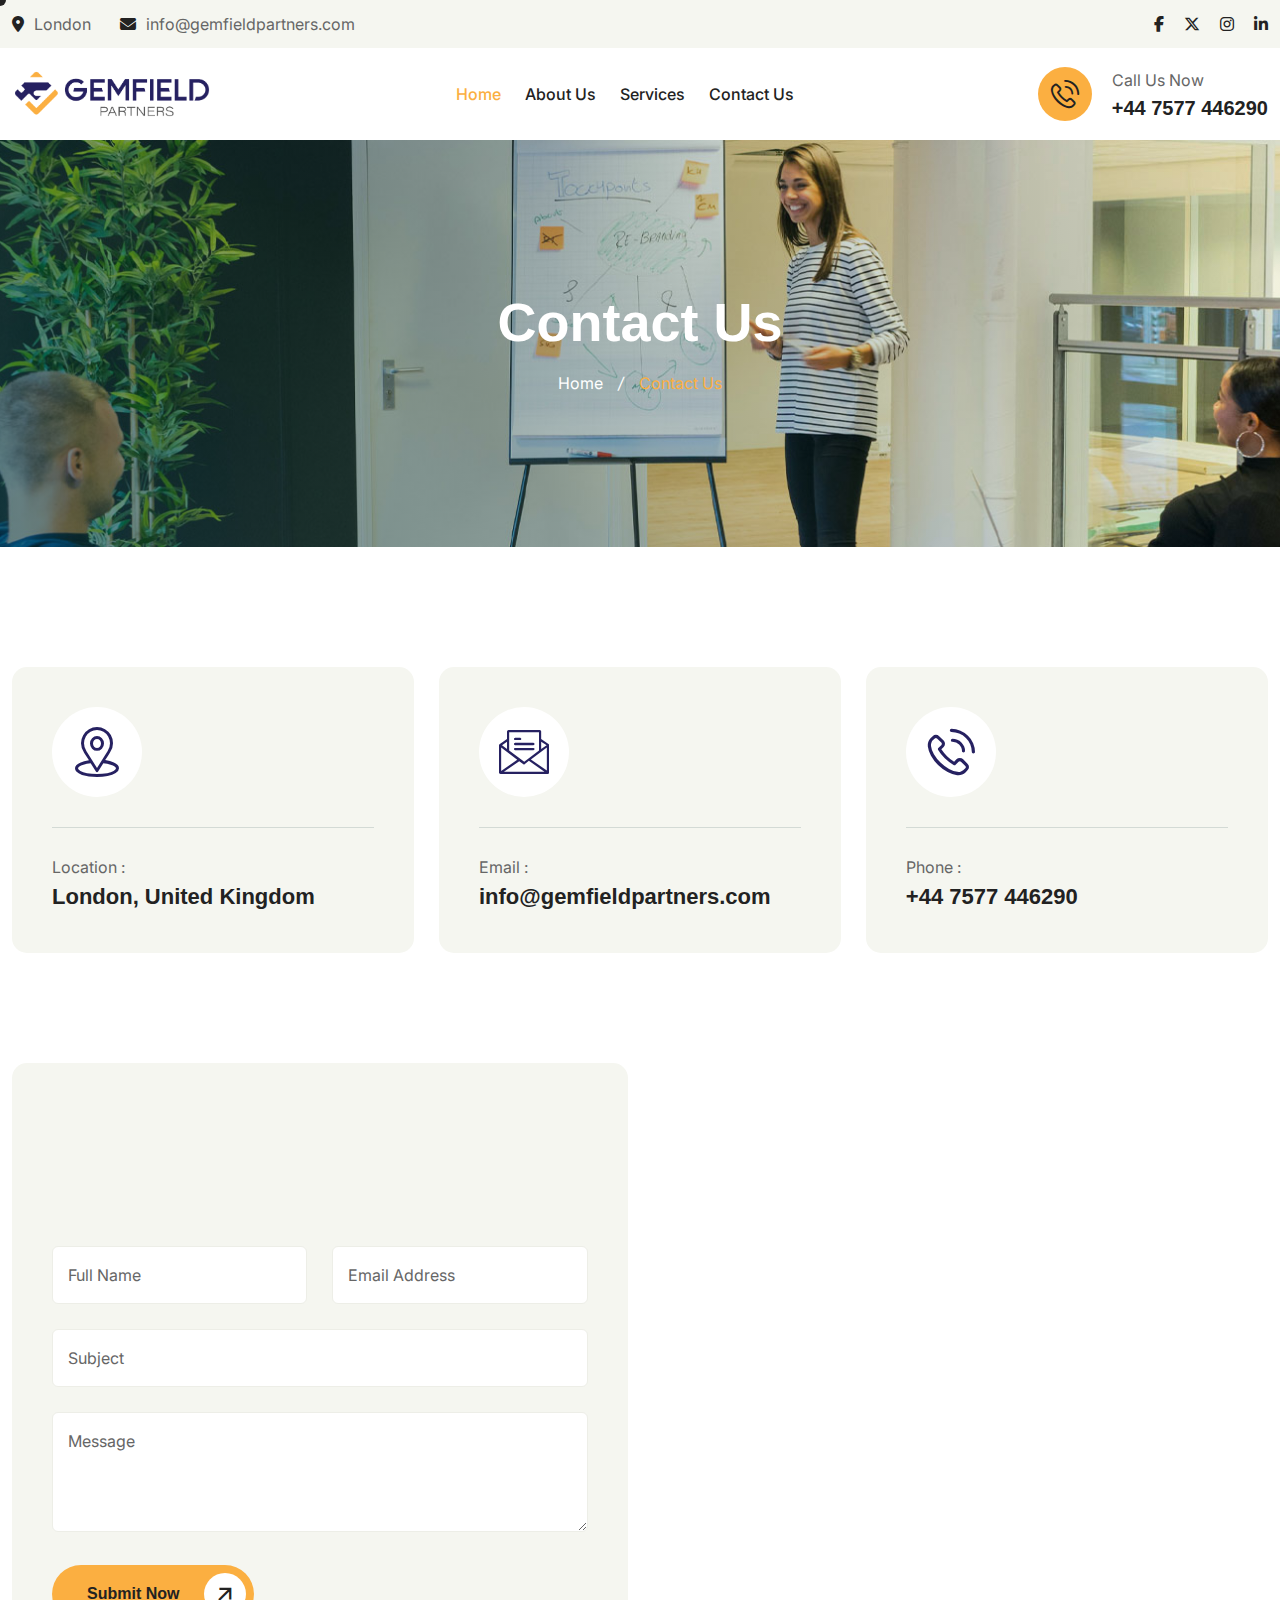
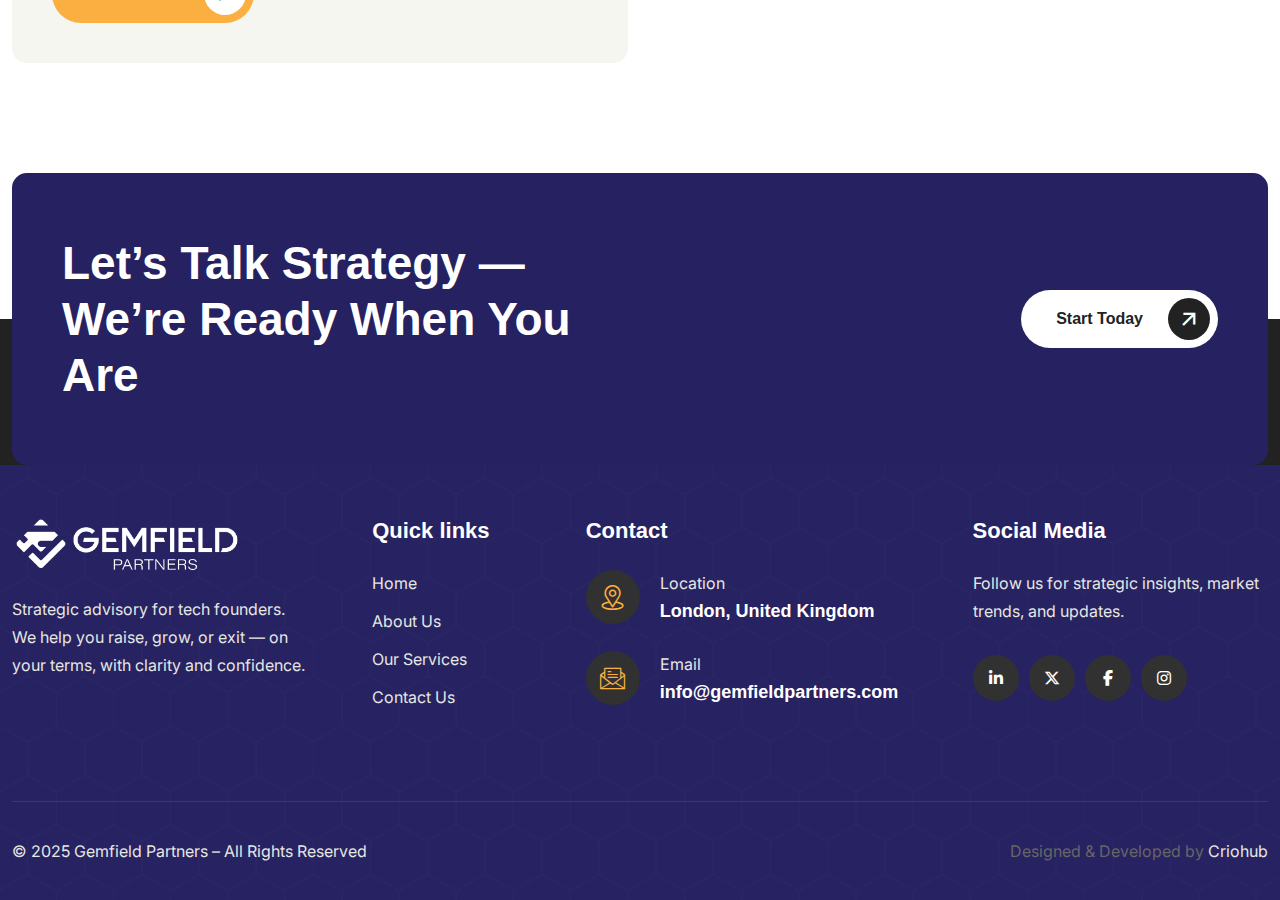
<file: contact.html>
<!DOCTYPE html>
<html lang="en">


<head>
	<!-- Start Meta -->
	<meta charset="UTF-8">
	<meta http-equiv="X-UA-Compatible" content="IE=edge"/>
	<meta name="description" content="Get in touch with Gemfield Partners — a London-based strategic advisory firm specializing in M&A, fundraising, and exit strategies for tech founders and CEOs."/>
	<meta name="keywords" content="contact Gemfield Partners, M&A advisory London, fundraising support, strategic consulting, tech advisory firm, Vivek Manipadam, business growth consulting"/>
	<meta name="author" content="Gemfield Partners">
	<meta name="viewport" content="width=device-width, initial-scale=1">
	<!-- Title of Site -->
	<title>Contact Us – Gemfield Partners | Strategic Advisory for Founders</title>
	<!-- Favicons -->
	<link rel="icon" type="image/png" href="assets/img/favicon.png">
	<!-- Bootstrap CSS -->
	<link rel="stylesheet" href="assets/css/bootstrap.min.css">
	<!-- Font Awesome -->
	<link rel="stylesheet" href="assets/css/fontawesome.css">
	<!-- Flaticon -->
	<link rel="stylesheet" href="assets/font/flaticon_flexitype.css">	
	<!-- Animate CSS -->
	<link rel="stylesheet" href="assets/css/animate.css">
	<!-- Swiper -->
	<link rel="stylesheet" href="assets/css/swiper-bundle.min.css">
	<!-- Magnific -->
	<link rel="stylesheet" href="assets/css/magnific-popup.css">
	<!-- Custom CSS -->
	<link rel="stylesheet" href="assets/css/style.css">  
</head>

<body>
	<!-- Preloader start -->
	<div class="theme-loader">
		<div class="spinner">
			<div class="spinner-bounce one"></div>
			<div class="spinner-bounce two"></div>
			<div class="spinner-bounce three"></div>
		</div>
	</div>
	<!-- Preloader end -->
	<div class="cursor">
		<div class="hide"><div id="cursor-ball"></div></div>
        <div id="cursor-text"></div>
    </div>

	<!-- Mobile Menu Start -->
	<div class="menu__bar-popup">
		<div class="menu__bar-popup-top">
			<div class="logo"><a href="index.html"><img src="assets/img/logo-2.png" alt="logo-image"></a></div>			
			<div class="close"><i class="fal fa-times"></i></div>

		</div>
		<div class="vertical-menu">
			<div class="vertical_menu">
				<!-- Here Menu Will Come Automatically Via Javascript / Same Menu as in Header -->
			</div>
		</div>
	</div>
	<div class="menu__bar-popup-overlay"></div>
	<!-- Mobile Menu End -->
	<!-- TopBar Area Start -->
	<div class="top__bar">
		<div class="container">
			<div class="row al-center">
				<div class="col-md-8">
					<div class="top__bar-left md-t-center">
						<ul>
							<li><a href="#" target="_blank"><i class="fas fa-map-marker-alt"></i>London </a></li>
							<li><a href="mailto:info@gemfieldpartners.com"><i class="fas fa-envelope"></i>info@gemfieldpartners.com</a></li>
						</ul>
					</div>
				</div>
				<div class="col-md-4">
					<div class="top__bar-right t-right md-t-center">
						<ul>
							<li><a href="https://facebook.com/" target="_blank"><i class="fab fa-facebook-f"></i></a></li>
							<li><a href="https://twitter.com/" target="_blank"><i class="fa-brands fa-x-twitter"></i></a></li>
							<li><a href="https://instagram.com/" target="_blank"><i class="fab fa-instagram"></i></a></li>
							<li><a href="https://linkedin.com/" target="_blank"><i class="fab fa-linkedin-in"></i></a></li>
						</ul>
					</div>
				</div>
			</div>
		</div>
	</div>
	<!-- TopBar Area End -->
	<!-- Header Area Start -->
	<div class="header__area">
		<div class="container">
			<div class="row">
				<div class="col-xl-12">
					<div class="header__area-menubar">
						<div class="header__area-menubar-left one">
							<div class="header__area-menubar-left-logo">
								<a href="index.html"><img class="dark-n" src="assets/img/logo-1.png" alt="logo"> </a>
							</div>
						</div>
						<div class="header__area-menubar-center">
							<div class="header__area-menubar-center-menu">
								<ul id="mobilemenu">
									 
									<li class=""><a class="active" href="index.html">Home</a></li>
									<li><a href="about.html">About Us</a></li>
									<li><a href="services.html">Services</a></li>
									<li><a href="contact.html">Contact Us</a></li>
								</ul>
							</div>
						</div>
						<div class="header__area-menubar-right">
 
							<div class="header__area-menubar-right-tel lg-display-n">
								<div class="header__area-menubar-right-tel-icon">
									<i class="flaticon-phone-call"></i>
								</div>
								<div class="header__area-menubar-right-tel-info">
									<span>Call Us Now</span>
									<h6><a href="tel:+447577446290">+44 7577 446290</a></h6>
								</div>
							</div>
							<div class="header__area-menubar-right-responsive-menu menu__bar">
								<i class="flaticon-menu-3"></i>
							</div>
						</div>
					</div>
				</div>
			</div>
		</div>
	</div>
	<!-- Header Area End -->
    <!-- Breadcrumb Area Start -->
    <div class="breadcrumb__area" style="background-image: url('assets/img/pages/breadcrumb.jpg');">
		<div class="container">
			<div class="row">
				<div class="col-xl-12">
					<div class="breadcrumb__area-content">
						<h2>Contact Us</h2>
						<ul>
							<li><a href="index.html">Home</a><i>/</i></li>
							<li>Contact Us</li>
						</ul>
					</div>
				</div>
			</div>
		</div>
	</div>       
    <!-- Breadcrumb Area End -->


	<!-- Contact Us Area Start -->
	<div class="contact__info section-padding-three">
		<div class="container">
			<div class="row">
				<!-- Location -->
				<div class="col-lg-4 col-md-6 mt-25">
					<div class="contact__info-item">
						<i class="flaticon-location"></i>
						<span>Location :</span>
						<h5><a href="https://www.google.com/maps/place/London,+UK/" target="_blank">London, United Kingdom</a></h5>
					</div>
				</div>

				<!-- Email -->
				<div class="col-lg-4 col-md-6 mt-25">
					<div class="contact__info-item">
						<i class="flaticon-email"></i>
						<span>Email :</span>
						<h5><a href="mailto:info@gemfieldpartners.com">info@gemfieldpartners.com</a></h5>
					</div>
				</div>

				<!-- Phone -->
				<div class="col-lg-4 col-md-6 mt-25">
					<div class="contact__info-item">
						<i class="flaticon-phone-call"></i>
						<span>Phone :</span>
						<h5><a href="tel:+447577446290">+44 7577 446290</a></h5>
					</div>
				</div>
			</div>
		</div>
	</div>

	<div class="contact__area section-padding pt-0">
		<div class="container">
			<div class="row al-center">
				<!-- Contact Form -->
				<div class="col-lg-6">
					<div class="contact__area-left">
						<span class="subtitle wow fadeInLeft" data-wow-delay=".4s">Let’s Talk</span>
						<h2 class="title_split_anim">Get in touch</h2>
						<form action="#">
							<div class="row">
								<div class="col-md-6 mt-25">
									<div class="contact__form-area-item">
										<input type="text" name="name" placeholder="Full Name" required="required">
									</div>
								</div>
								<div class="col-md-6 mt-25">
									<div class="contact__form-area-item">
										<input type="email" name="email" placeholder="Email Address" required="required">
									</div>
								</div>
								<div class="col-md-12 mt-25">
									<div class="contact__form-area-item">
										<input type="text" name="subject" placeholder="Subject">
									</div>
								</div>
								<div class="col-md-12 mt-25">
									<div class="contact__form-area-item">
										<textarea name="message" placeholder="Message"></textarea>
									</div>
								</div>
								<div class="col-md-12 mt-25">
									<div class="contact__form-area-item">
										<button class="default_button" type="submit">Submit Now <i class="flaticon-right-up"></i></button>
									</div>
								</div>
							</div>
						</form>
					</div>
				</div>

				<!-- Google Map -->
				<div class="col-lg-6 lg-mt-25">
					<div class="map-area">
						<iframe loading="lazy"
							src="https://maps.google.com/maps?q=London,%20UK&amp;t=m&amp;z=10&amp;output=embed&amp;iwloc=near"
							title="Gemfield Partners – London Office" aria-label="Gemfield Partners London Location"></iframe>
					</div>
				</div>
			</div>
		</div>
	</div>
	<!-- Contact Us Area End -->
	
	<!-- Footer CTA Start -->
	<div class="footer__cta">
		<div class="container">
			<div class="row">
				<div class="col-xl-12">
					<div class="footer__cta-area">
						<div class="row al-center">
							<div class="col-xl-6 col-lg-7 lg-mb-40">
								<div class="footer__cta-area-left lg-t-center">
									<h2>Let’s Talk Strategy — We’re Ready When You Are</h2>
								</div>
							</div>
							<div class="col-xl-6 col-lg-5">
								<div class="footer__cta-area-right d-flex al-center flex-wrap jc-end lg-jc-center gap-25">
									<a class="default_button" href="contact.html">Start Today<i class="flaticon-right-up"></i></a>
								</div>
							</div>
						</div>
					</div>
				</div>
			</div>
		</div>
	</div>

	<!-- Main Footer Start -->
	<div class="footer__one">
		<div class="bg_shape" style="background-image: url('assets/img/shape/footer.png');"></div>
		<div class="container">
			<div class="row">
				<div class="col-lg-3 col-sm-6">
					<div class="footer__one-widget">
						<a class="logo" href="index.html"><img src="assets/img/logo-2.png" alt="logo"></a>
						<p>Strategic advisory for tech founders. We help you raise, grow, or exit — on your terms, with clarity and confidence.</p>
					</div>
				</div>
				<div class="col-lg-2 col-sm-6 sm-mt-30">
					<div class="footer__one-widget ml-40 xl-ml-0">
						<h5>Quick links</h5>
						<div class="footer-widget-menu">
							<ul>
								<li><a href="index.html">Home</a></li>
								<li><a href="about.html">About Us</a></li>
								<li><a href="services.html">Our Services</a></li>
								<li><a href="contact.html">Contact Us</a></li>
							</ul>
						</div>
					</div>
				</div>
				<div class="col-lg-4 col-sm-6 lg-mt-30">
					<div class="footer__one-widget contact ml-40 xl-ml-0">
						<h5>Contact</h5>
						<div class="contact-item mb-25">
							<div class="contact-item-icon">
								<i class="flaticon-location"></i>
							</div>
							<div class="contact-item-info">
								<span>Location</span>
								<h6><a href="https://www.google.com/maps" target="_blank">London, United Kingdom</a></h6>
							</div>
						</div>
						<div class="contact-item">
							<div class="contact-item-icon">
								<i class="flaticon-email"></i>
							</div>
							<div class="contact-item-info">
								<span>Email</span>
								<h6><a href="mailto:info@gemfieldpartners.com">info@gemfieldpartners.com</a></h6>
							</div>
						</div>
					</div>
				</div>
				<div class="col-lg-3 col-sm-6 lg-mt-30">
					<div class="footer__one-widget social">
						<h5>Social Media</h5>
						<p>Follow us for strategic insights, market trends, and updates.</p>
						<ul>
							<li><a href="https://linkedin.com/" target="_blank"><i class="fab fa-linkedin-in"></i></a></li>
							<li><a href="https://twitter.com/" target="_blank"><i class="fa-brands fa-x-twitter"></i></a></li>
							<li><a href="https://facebook.com/" target="_blank"><i class="fab fa-facebook-f"></i></a></li>
							<li><a href="https://instagram.com/" target="_blank"><i class="fab fa-instagram"></i></a></li>
							
						</ul>
					</div>
				</div>
			</div>

			<div class="row">
				<div class="col-xl-12">
					<div class="copyright__area">
						<div class="row al-center">
							<div class="col-md-7">
								<div class="copyright__area-content md-t-center md-mb-10">
									<p>© 2025 Gemfield Partners – All Rights Reserved</p>
								</div>
							</div>
							<div class="col-md-5">
								<div class="footer-widget-menu">
									<ul class="jc-end lg-jc-center">
										<li>Designed & Developed by <a href="https://criohub.com">Criohub</a></li>

									</ul>
								</div>
							</div>
						</div>
					</div>
				</div>
			</div>
		</div>
	</div>
	<!-- Main Footer End -->

	<!-- Scroll Btn Start -->
	<div class="scroll-up scroll-one">
		<svg class="scroll-circle svg-content" width="100%" height="100%" viewBox="-1 -1 102 102"><path d="M50,1 a49,49 0 0,1 0,98 a49,49 0 0,1 0,-98" /> </svg>
	</div>
	<!-- Scroll Btn End -->
	<!-- Main JS -->
	<script src="assets/js/jquery-3.7.1.min.js"></script>
	<!-- Bootstrap JS -->
	<script src="assets/js/bootstrap.min.js"></script>
	<!-- Counter up -->
	<script src="assets/js/jquery.counterup.min.js"></script>
	<!-- Popper JS -->
	<script src="assets/js/popper.min.js"></script>
	<!-- Progressbar JS -->
	<script src="assets/js/progressbar.min.js"></script>
	<!-- Magnific JS -->
	<script src="assets/js/jquery.magnific-popup.min.js"></script>
	<!-- Swiper JS -->
	<script src="assets/js/swiper-bundle.min.js"></script>
	<!-- Waypoints JS -->
	<script src="assets/js/jquery.waypoints.min.js"></script>
	<!-- Isotope JS -->
	<script src="assets/js/isotope.pkgd.min.js"></script>
	<!-- WOW Js -->
	<script src="assets/js/wow.min.js"></script>
	<!-- Gsap Js -->
	<script src="assets/js/gsap.js"></script>
	<!-- Scroll Trigger Js -->
	<script src="assets/js/scroll-trigger.js"></script>
	<!-- Split Text Js -->
	<script src="assets/js/split-text.js"></script>
	<!-- Custom JS -->
	<script src="assets/js/custom.js"></script>
</body>


</html>
</file>
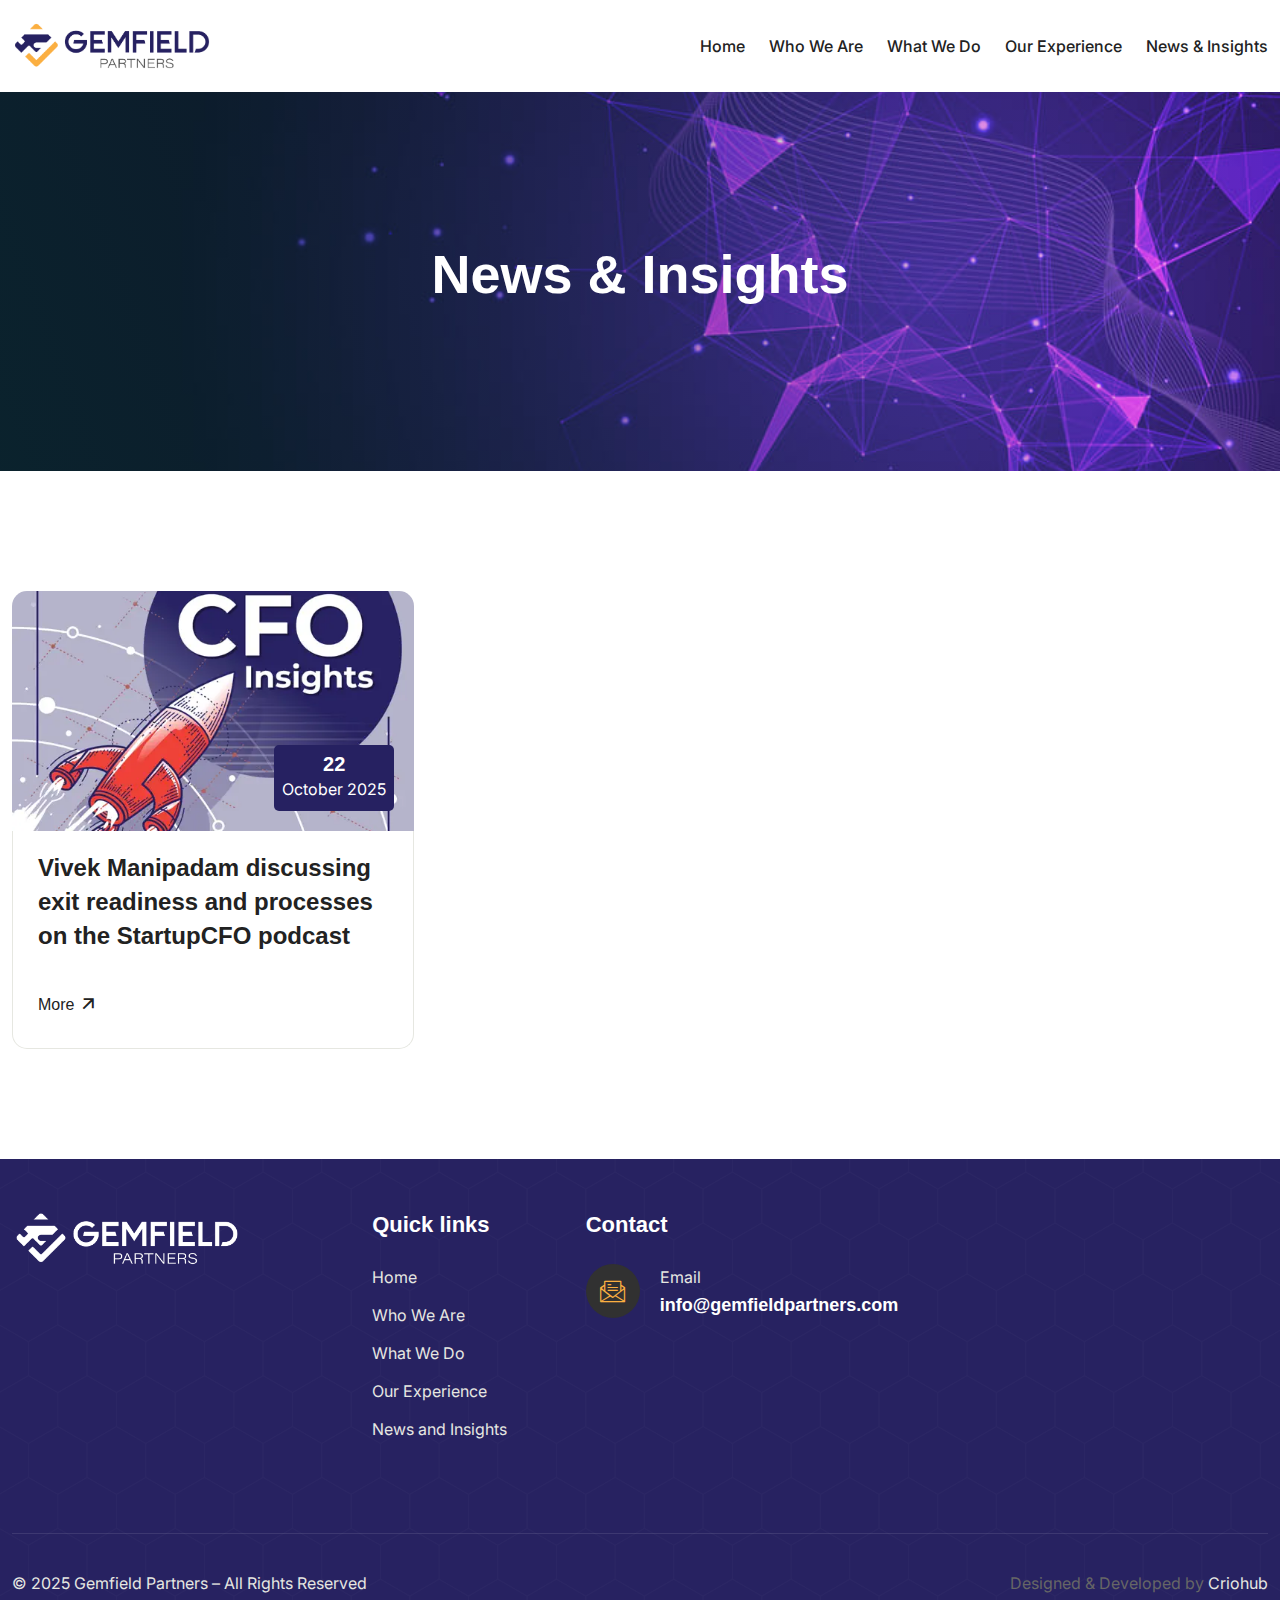
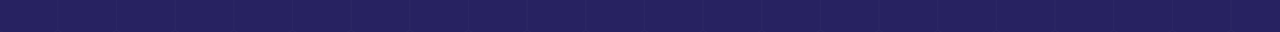
<file: news.html>
<!DOCTYPE html>
<html lang="en">


 <head>
	<!-- Start Meta -->
	<meta charset="UTF-8">
	<meta http-equiv="X-UA-Compatible" content="IE=edge"/>
	<meta name="description" content="Gemfield Partners is a boutique strategic advisory firm offering expert M&A, fundraising, and exit preparation services for tech-focused founders and CEOs."/>
	<meta name="keywords" content="M&A advisory, corporate development, fundraising, tech consulting, strategic advisory, investment banking, exit strategy"/>
	<meta name="author" content="Gemfield Partners">
	<meta name="viewport" content="width=device-width, initial-scale=1">
	<!-- Title of Site -->
	<title>Gemfield Partners – Strategic Advisory & M&A for Tech Founders</title>

	<!-- Favicons -->
	<link rel="icon" type="image/png" href="assets/img/favicon.png">
	<!-- Bootstrap CSS -->
	<link rel="stylesheet" href="assets/css/bootstrap.min.css">
	<!-- Font Awesome -->
	<link rel="stylesheet" href="assets/css/fontawesome.css">
	<!-- Flaticon -->
	<link rel="stylesheet" href="assets/font/flaticon_flexitype.css">	
	<!-- Animate CSS -->
	<link rel="stylesheet" href="assets/css/animate.css">
	<!-- Swiper -->
	<link rel="stylesheet" href="assets/css/swiper-bundle.min.css">
	<!-- Magnific -->
	<link rel="stylesheet" href="assets/css/magnific-popup.css">
	<!-- Custom CSS -->
	<link rel="stylesheet" href="assets/css/style.css">  
</head>

<body>
	<!-- Preloader start -->
	<div class="theme-loader">
		<div class="spinner">
			<div class="spinner-bounce one"></div>
			<div class="spinner-bounce two"></div>
			<div class="spinner-bounce three"></div>
		</div>
	</div>


	<!-- Mobile Menu Start -->
	<div class="menu__bar-popup">
		<div class="menu__bar-popup-top">
			<div class="logo"><a href="#home"><img src="assets/img/logo-2.png" alt="logo-image"></a></div>			
			<div class="close"><i class="fal fa-times"></i></div>

		</div>
		<div class="vertical-menu">
			<div class="vertical_menu">
				<!-- Here Menu Will Come Automatically Via Javascript / Same Menu as in Header -->
			</div>
		</div>
	</div>
	<div class="menu__bar-popup-overlay"></div>
	<!-- Mobile Menu End -->

	<!-- TopBar Area End -->
	<!-- Header Area Start -->
	<div class="header__area">
		<div class="container">
			<div class="row">
				<div class="col-xl-12">
					<div class="header__area-menubar">
						<div class="header__area-menubar-left one">
							<div class="header__area-menubar-left-logo">
								<a href="index.html#home"><img class="dark-n" src="assets/img/logo-1.png" alt="logo"> </a>
							</div>
						</div>
						<div class="header__area-menubar-center">
							<div class="header__area-menubar-center-menu">
								<ul id="mobilemenu">
									 
									<li><a href="index.html#home">Home</a></li>
									<li><a href="index.html#about">Who We Are</a></li>
									<li><a href="index.html#services">What We Do</a></li>
									<li><a href="index.html#experience">Our Experience</a></li>
									<li><a href="news.html">News & Insights</a></li>
								</ul>
							</div>
						</div>
						
					</div>
				</div>
			</div>
		</div>
	</div>
	<!-- Header Area End -->


    <!-- Breadcrumb Area Start -->
    <div class="breadcrumb__area" style="background-image: url('assets/img/blog-banner.jpg');">
		<div class="container">
			<div class="row">
				<div class="col-xl-12">
					<div class="breadcrumb__area-content">
						<h2>News & Insights</h2>
					</div>
				</div>
			</div>
		</div>
	</div>       
    <!-- Breadcrumb Area End -->
    <!-- Blog Grid Area Start -->
	<div class="blog__grid section-padding-three">
		<div class="container">
			<div class="row">
				<div class="col-lg-4 col-md-6 mt-25 wow fadeInUp" data-wow-delay=".4s">
					<div class="blog__one-item">
						<div class="blog__one-item-image">
							<a href="#"><img src="assets/img/blog/podcast.webp" alt="image"></a>
							<div class="date">
								<h6>22</h6>
								<span>October 2025</span>
							</div>
						</div>
						<div class="blog__one-item-content">                
							<h5><a href="#">Vivek Manipadam discussing exit readiness and processes on the StartupCFO podcast</a></h5>
							<a class="more_btn" href="https://podcasts.apple.com/gb/podcast/cfo-insights/id1619944347?i=1000732936272" target="_blank">More<i class="flaticon flaticon-right-up"></i></a>
						</div>
					</div>					
				</div>
				
				
			</div>
			
		</div>
	</div>	      
    <!-- Blog Grid Area End -->


	
	<!-- Main Footer Start -->
	<div class="footer__one">
		<div class="bg_shape" style="background-image: url('assets/img/shape/footer.png');"></div>
		<div class="container">
			<div class="row">
				<div class="col-lg-3 col-sm-6">
					<div class="footer__one-widget">
						<a class="logo" href="#"><img src="assets/img/logo-2.png" alt="logo"></a>
					</div>
				</div>
				<div class="col-lg-2 col-sm-6 sm-mt-30">
					<div class="footer__one-widget ml-40 xl-ml-0">
						<h5>Quick links</h5>
						<div class="footer-widget-menu">
							<ul>
								<li><a href="index.html#home">Home</a></li>
								<li><a href="index.html#about">Who We Are</a></li>
								<li><a href="index.html#services">What We Do</a></li>
								<li><a href="index.html#experience">Our Experience</a></li>
								<li><a href="index.htmlnews.html">News and Insights</a></li>
							</ul>
						</div>
					</div>
				</div>


				<div class="col-lg-4 col-sm-6 lg-mt-30">
					<div class="footer__one-widget contact ml-40 xl-ml-0">
						<h5>Contact</h5>

						<div class="contact-item">
							<div class="contact-item-icon">
								<i class="flaticon-email"></i>
							</div>
							<div class="contact-item-info">
								<span>Email</span>
								<h6><a href="mailto:info@gemfieldpartners.com">info@gemfieldpartners.com</a></h6>
							</div>
						</div>
					</div>
				</div>

			</div>

			<div class="row">
				<div class="col-xl-12">
					<div class="copyright__area">
						<div class="row al-center">
							<div class="col-md-7">
								<div class="copyright__area-content md-t-center md-mb-10">
									<p>© 2025 Gemfield Partners – All Rights Reserved</p>
								</div>
							</div>
							<div class="col-md-5">
								<div class="footer-widget-menu">
									<ul class="jc-end lg-jc-center">
										<li>Designed & Developed by <a href="https://criohub.com">Criohub</a></li>

									</ul>
								</div>
							</div>
						</div>
					</div>
				</div>
			</div>
		</div>
	</div>
	<!-- Main Footer End -->


	<!-- Footer Area End -->
	<!-- Scroll Btn Start -->
	<div class="scroll-up scroll-one">
		<svg class="scroll-circle svg-content" width="100%" height="100%" viewBox="-1 -1 102 102"><path d="M50,1 a49,49 0 0,1 0,98 a49,49 0 0,1 0,-98" /> </svg>
	</div>
	<!-- Scroll Btn End -->
	<!-- Main JS -->
	<script src="assets/js/jquery-3.7.1.min.js"></script>
	<!-- Bootstrap JS -->
	<script src="assets/js/bootstrap.min.js"></script>
	<!-- Counter up -->
	<script src="assets/js/jquery.counterup.min.js"></script>
	<!-- Popper JS -->
	<script src="assets/js/popper.min.js"></script>
	<!-- Progressbar JS -->
	<script src="assets/js/progressbar.min.js"></script>
	<!-- Magnific JS -->
	<script src="assets/js/jquery.magnific-popup.min.js"></script>
	<!-- Swiper JS -->
	<script src="assets/js/swiper-bundle.min.js"></script>
	<!-- Waypoints JS -->
	<script src="assets/js/jquery.waypoints.min.js"></script>
	<!-- Isotope JS -->
	<script src="assets/js/isotope.pkgd.min.js"></script>
	<!-- WOW Js -->
	<script src="assets/js/wow.min.js"></script>
	<!-- Gsap Js -->
	<script src="assets/js/gsap.js"></script>
	<!-- Scroll Trigger Js -->
	<script src="assets/js/scroll-trigger.js"></script>
	<!-- Split Text Js -->
	<script src="assets/js/split-text.js"></script>
	<!-- Custom JS -->
	<script src="assets/js/custom.js"></script>
</body>


 </html>
</file>
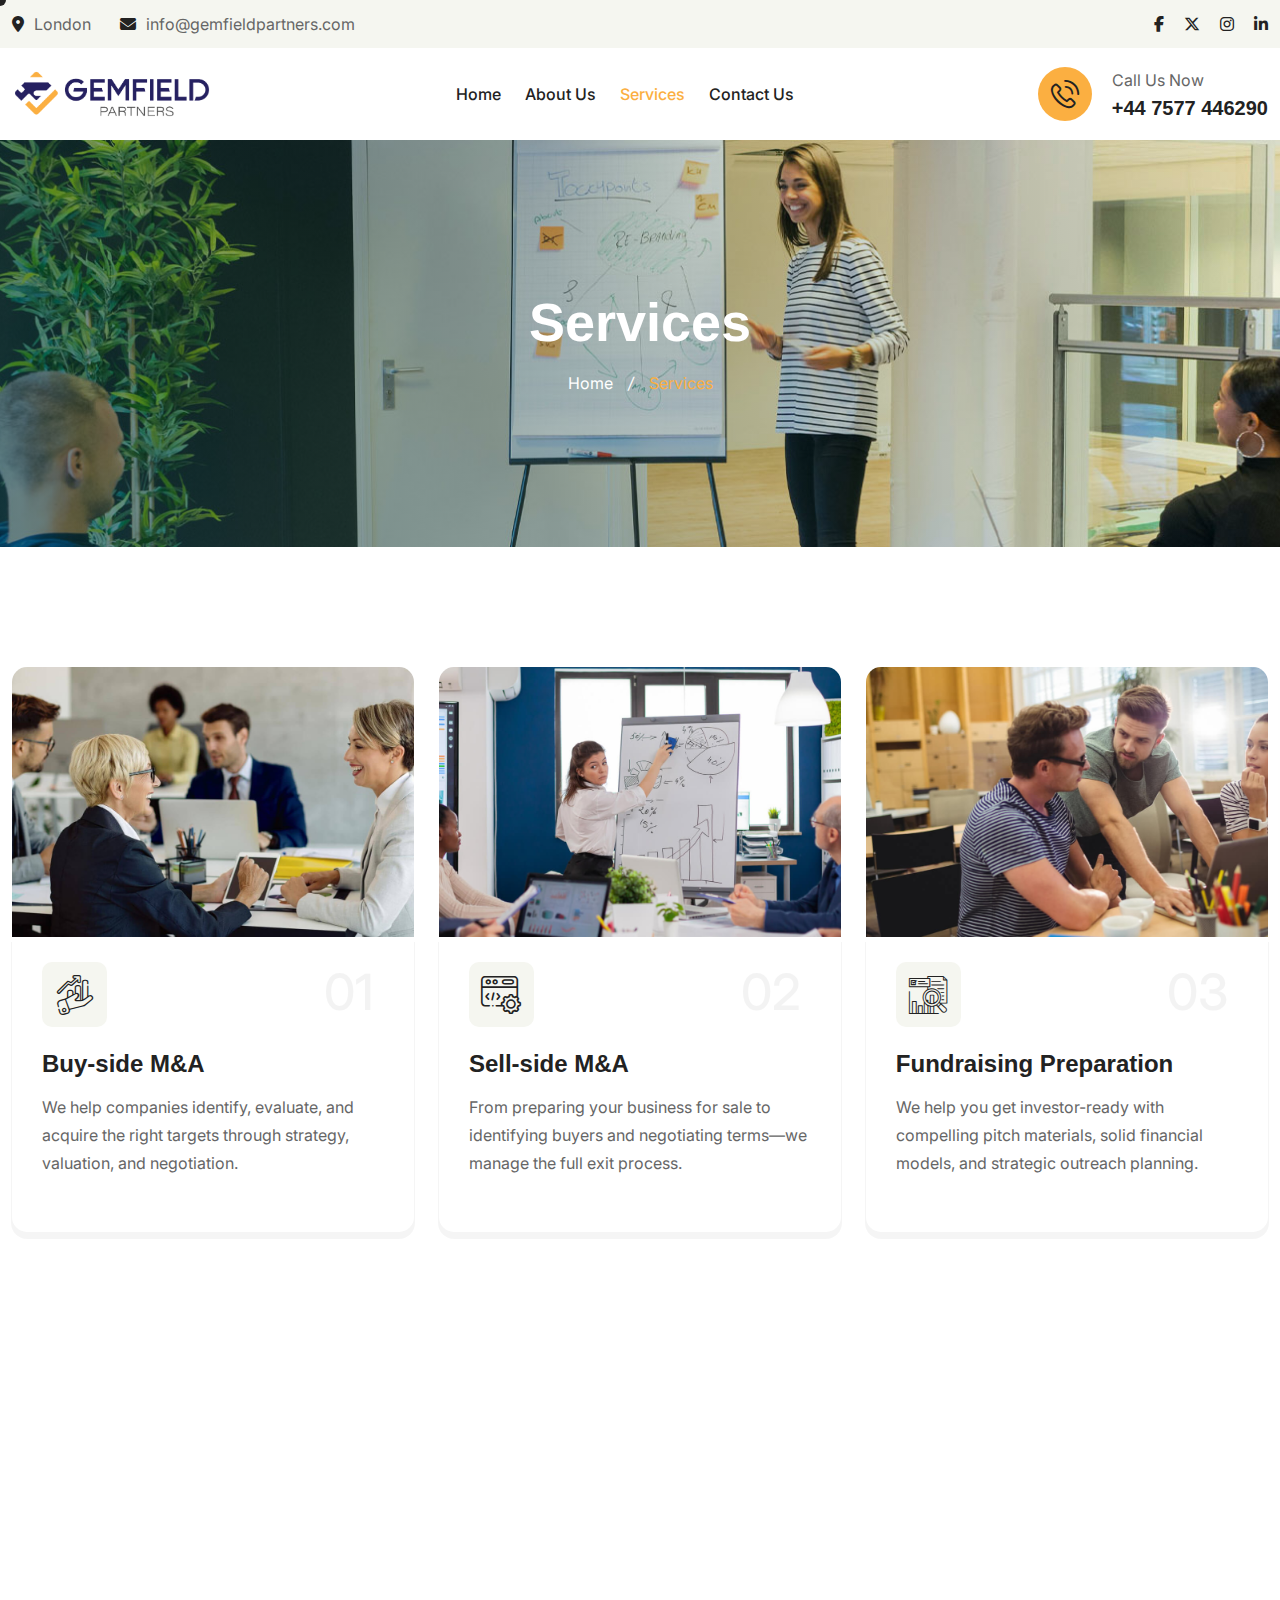
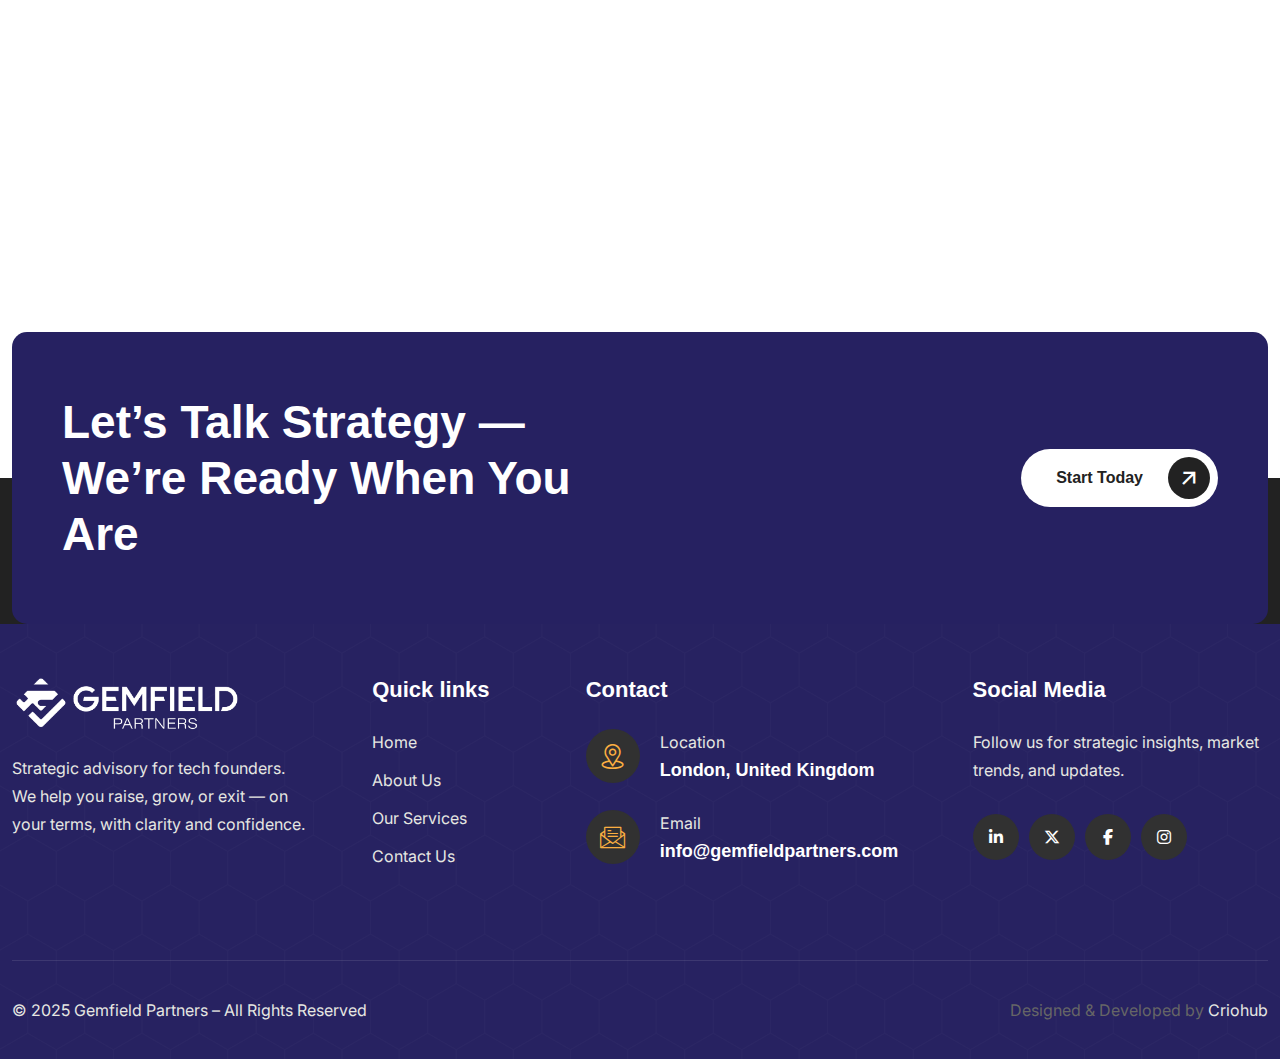
<file: services.html>
<!DOCTYPE html>
<html lang="en">


<head>
	<!-- Start Meta -->
	<meta charset="UTF-8">
	<meta http-equiv="X-UA-Compatible" content="IE=edge"/>
	<meta name="description" content="Explore the full range of strategic advisory services offered by Gemfield Partners — including M&A advisory, fundraising preparation, and exit planning for tech founders."/>
	<meta name="keywords" content="M&A advisory services, fundraising strategy, exit preparation, corporate development, buy-side advisory, sell-side advisory, Gemfield Partners, strategic consulting London"/>
	<meta name="author" content="Gemfield Partners">
	<meta name="viewport" content="width=device-width, initial-scale=1">
	<!-- Title of Site -->
	<title>Our Services – M&A & Strategic Advisory | Gemfield Partners</title>
	<!-- Favicons -->
	<link rel="icon" type="image/png" href="assets/img/favicon.png">
	<!-- Bootstrap CSS -->
	<link rel="stylesheet" href="assets/css/bootstrap.min.css">
	<!-- Font Awesome -->
	<link rel="stylesheet" href="assets/css/fontawesome.css">
	<!-- Flaticon -->
	<link rel="stylesheet" href="assets/font/flaticon_flexitype.css">	
	<!-- Animate CSS -->
	<link rel="stylesheet" href="assets/css/animate.css">
	<!-- Swiper -->
	<link rel="stylesheet" href="assets/css/swiper-bundle.min.css">
	<!-- Magnific -->
	<link rel="stylesheet" href="assets/css/magnific-popup.css">
	<!-- Custom CSS -->
	<link rel="stylesheet" href="assets/css/style.css">  
</head>

<body>
	<!-- Preloader start -->
	<div class="theme-loader">
		<div class="spinner">
			<div class="spinner-bounce one"></div>
			<div class="spinner-bounce two"></div>
			<div class="spinner-bounce three"></div>
		</div>
	</div>
	<!-- Preloader end -->
	<div class="cursor">
		<div class="hide"><div id="cursor-ball"></div></div>
        <div id="cursor-text"></div>
    </div>

	<!-- Mobile Menu Start -->
	<div class="menu__bar-popup">
		<div class="menu__bar-popup-top">
			<div class="logo"><a href="index.html"><img src="assets/img/logo-2.png" alt="logo-image"></a></div>			
			<div class="close"><i class="fal fa-times"></i></div>

		</div>
		<div class="vertical-menu">
			<div class="vertical_menu">
				<!-- Here Menu Will Come Automatically Via Javascript / Same Menu as in Header -->
			</div>
		</div>
	</div>
	<div class="menu__bar-popup-overlay"></div>
	<!-- Mobile Menu End -->
	<!-- TopBar Area Start -->
	<div class="top__bar">
		<div class="container">
			<div class="row al-center">
				<div class="col-md-8">
					<div class="top__bar-left md-t-center">
						<ul>
							<li><a href="#" target="_blank"><i class="fas fa-map-marker-alt"></i>London </a></li>
							<li><a href="mailto:info@gemfieldpartners.com"><i class="fas fa-envelope"></i>info@gemfieldpartners.com</a></li>
						</ul>
					</div>
				</div>
				<div class="col-md-4">
					<div class="top__bar-right t-right md-t-center">
						<ul>
							<li><a href="https://facebook.com/" target="_blank"><i class="fab fa-facebook-f"></i></a></li>
							<li><a href="https://twitter.com/" target="_blank"><i class="fa-brands fa-x-twitter"></i></a></li>
							<li><a href="https://instagram.com/" target="_blank"><i class="fab fa-instagram"></i></a></li>
							<li><a href="https://linkedin.com/" target="_blank"><i class="fab fa-linkedin-in"></i></a></li>
						</ul>
					</div>
				</div>
			</div>
		</div>
	</div>
	<!-- TopBar Area End -->
	<!-- Header Area Start -->
	<div class="header__area">
		<div class="container">
			<div class="row">
				<div class="col-xl-12">
					<div class="header__area-menubar">
						<div class="header__area-menubar-left one">
							<div class="header__area-menubar-left-logo">
								<a href="index.html"><img class="dark-n" src="assets/img/logo-1.png" alt="logo"> </a>
							</div>
						</div>
						<div class="header__area-menubar-center">
							<div class="header__area-menubar-center-menu">
								<ul id="mobilemenu">
									 
									<li class=""><a href="index.html">Home</a></li>
									<li><a href="about.html">About Us</a></li>
									<li><a class="active" href="services.html">Services</a></li>
									<li><a href="contact.html">Contact Us</a></li>
								</ul>
							</div>
						</div>
						<div class="header__area-menubar-right">
 
							<div class="header__area-menubar-right-tel lg-display-n">
								<div class="header__area-menubar-right-tel-icon">
									<i class="flaticon-phone-call"></i>
								</div>
								<div class="header__area-menubar-right-tel-info">
									<span>Call Us Now</span>
									<h6><a href="tel:+447577446290">+44 7577 446290</a></h6>
								</div>
							</div>
							<div class="header__area-menubar-right-responsive-menu menu__bar">
								<i class="flaticon-menu-3"></i>
							</div>
						</div>
					</div>
				</div>
			</div>
		</div>
	</div>
	<!-- Header Area End -->
	


    <!-- Breadcrumb Area Start -->
    <div class="breadcrumb__area" style="background-image: url('assets/img/pages/breadcrumb.jpg');">
		<div class="container">
			<div class="row">
				<div class="col-xl-12">
					<div class="breadcrumb__area-content">
						<h2>Services</h2>
						<ul>
							<li><a href="index.html">Home</a><i>/</i></li>
							<li>Services</li>
						</ul>
					</div>
				</div>
			</div>
		</div>
	</div>       
    <!-- Breadcrumb Area End -->

	<!-- Services Area Start -->
	<div class="services__page section-padding-three">
		<div class="container">
			<div class="row">

				<!-- Service 1: Buy-side M&A -->
				<div class="col-lg-4 col-md-6 mt-25 wow fadeInUp" data-wow-delay=".4s">
					<div class="services__three-item">
						<div class="services__three-item-image">
							<img src="assets/img/services/services-1.jpg" alt="Buy-side M&A">
						</div>
						<div class="services__three-item-content">
							<span>01</span>
							<i class="flaticon-sales"></i>
							<h5>Buy-side M&A</h5>
							<p>We help companies identify, evaluate, and acquire the right targets through strategy, valuation, and negotiation.</p>
						</div>
					</div>
				</div>

				<!-- Service 2: Sell-side M&A -->
				<div class="col-lg-4 col-md-6 mt-25 wow fadeInUp" data-wow-delay=".7s">
					<div class="services__three-item">
						<div class="services__three-item-image">
							<img src="assets/img/services/services-2.jpg" alt="Sell-side M&A">
						</div>
						<div class="services__three-item-content">
							<span>02</span>
							<i class="flaticon-coding-1"></i>
							<h5>Sell-side M&A</h5>
							<p>From preparing your business for sale to identifying buyers and negotiating terms—we manage the full exit process.</p>
						</div>
					</div>
				</div>

				<!-- Service 3: Fundraising Preparation -->
				<div class="col-lg-4 col-md-6 mt-25 wow fadeInUp" data-wow-delay="1s">
					<div class="services__three-item">
						<div class="services__three-item-image">
							<img src="assets/img/services/services-4.jpg" alt="Fundraising Preparation">
						</div>
						<div class="services__three-item-content">
							<span>03</span>
							<i class="flaticon-exploration"></i>
							<h5>Fundraising Preparation</h5>
							<p>We help you get investor-ready with compelling pitch materials, solid financial models, and strategic outreach planning.</p>
						</div>
					</div>
				</div>

				<!-- Service 4: Exit Strategy Advisory -->
				<div class="col-lg-4 col-md-6 mt-25 wow fadeInUp" data-wow-delay=".4s">
					<div class="services__three-item">
						<div class="services__three-item-image">
							<img src="assets/img/services/services-5.jpg" alt="Exit Strategy">
						</div>
						<div class="services__three-item-content">
							<span>04</span>
							<i class="flaticon-idea-1"></i>
							<h5>Exit Strategy</h5>
							<p>We develop long-term strategies to position your company for a smooth and valuable exit—whether via M&A or IPO.</p>
						</div>
					</div>
				</div>

				<!-- Service 5: Strategic Partnerships -->
				<div class="col-lg-4 col-md-6 mt-25 wow fadeInUp" data-wow-delay=".7s">
					<div class="services__three-item">
						<div class="services__three-item-image">
							<img src="assets/img/services/services-3.jpg" alt="Strategic Partnerships">
						</div>
						<div class="services__three-item-content">
							<span>05</span>
							<i class="flaticon-strategy"></i>
							<h5>Strategic Partnerships</h5>
							<p>We help you explore and structure joint ventures or strategic alliances that enhance growth and market access.</p>
						</div>
					</div>
				</div>

				<!-- Service 6: Corporate Development Advisory -->
				<div class="col-lg-4 col-md-6 mt-25 wow fadeInUp" data-wow-delay="1s">
					<div class="services__three-item">
						<div class="services__three-item-image">
							<img src="assets/img/services/services-6.jpg" alt="Corporate Development">
						</div>
						<div class="services__three-item-content">
							<span>06</span>
							<i class="flaticon-worker"></i>
							<h5>Corporate Development</h5>
							<p>We support internal strategy and inorganic growth planning through bespoke advisory to your leadership team.</p>
						</div>
					</div>
				</div>

			</div>
		</div>
	</div>
	<!-- Services Area End -->

	
	<!-- Footer CTA Start -->
	<div class="footer__cta">
		<div class="container">
			<div class="row">
				<div class="col-xl-12">
					<div class="footer__cta-area">
						<div class="row al-center">
							<div class="col-xl-6 col-lg-7 lg-mb-40">
								<div class="footer__cta-area-left lg-t-center">
									<h2>Let’s Talk Strategy — We’re Ready When You Are</h2>
								</div>
							</div>
							<div class="col-xl-6 col-lg-5">
								<div class="footer__cta-area-right d-flex al-center flex-wrap jc-end lg-jc-center gap-25">
									<a class="default_button" href="contact.html">Start Today<i class="flaticon-right-up"></i></a>
								</div>
							</div>
						</div>
					</div>
				</div>
			</div>
		</div>
	</div>

	<!-- Main Footer Start -->
	<div class="footer__one">
		<div class="bg_shape" style="background-image: url('assets/img/shape/footer.png');"></div>
		<div class="container">
			<div class="row">
				<div class="col-lg-3 col-sm-6">
					<div class="footer__one-widget">
						<a class="logo" href="index.html"><img src="assets/img/logo-2.png" alt="logo"></a>
						<p>Strategic advisory for tech founders. We help you raise, grow, or exit — on your terms, with clarity and confidence.</p>
					</div>
				</div>
				<div class="col-lg-2 col-sm-6 sm-mt-30">
					<div class="footer__one-widget ml-40 xl-ml-0">
						<h5>Quick links</h5>
						<div class="footer-widget-menu">
							<ul>
								<li><a href="index.html">Home</a></li>
								<li><a href="about.html">About Us</a></li>
								<li><a href="services.html">Our Services</a></li>
								<li><a href="contact.html">Contact Us</a></li>
							</ul>
						</div>
					</div>
				</div>
				<div class="col-lg-4 col-sm-6 lg-mt-30">
					<div class="footer__one-widget contact ml-40 xl-ml-0">
						<h5>Contact</h5>
						<div class="contact-item mb-25">
							<div class="contact-item-icon">
								<i class="flaticon-location"></i>
							</div>
							<div class="contact-item-info">
								<span>Location</span>
								<h6><a href="https://www.google.com/maps" target="_blank">London, United Kingdom</a></h6>
							</div>
						</div>
						<div class="contact-item">
							<div class="contact-item-icon">
								<i class="flaticon-email"></i>
							</div>
							<div class="contact-item-info">
								<span>Email</span>
								<h6><a href="mailto:info@gemfieldpartners.com">info@gemfieldpartners.com</a></h6>
							</div>
						</div>
					</div>
				</div>
				<div class="col-lg-3 col-sm-6 lg-mt-30">
					<div class="footer__one-widget social">
						<h5>Social Media</h5>
						<p>Follow us for strategic insights, market trends, and updates.</p>
						<ul>
							<li><a href="https://linkedin.com/" target="_blank"><i class="fab fa-linkedin-in"></i></a></li>
							<li><a href="https://twitter.com/" target="_blank"><i class="fa-brands fa-x-twitter"></i></a></li>
							<li><a href="https://facebook.com/" target="_blank"><i class="fab fa-facebook-f"></i></a></li>
							<li><a href="https://instagram.com/" target="_blank"><i class="fab fa-instagram"></i></a></li>
						</ul>
					</div>
				</div>
			</div>

			<div class="row">
				<div class="col-xl-12">
					<div class="copyright__area">
						<div class="row al-center">
							<div class="col-md-7">
								<div class="copyright__area-content md-t-center md-mb-10">
									<p>© 2025 Gemfield Partners – All Rights Reserved</p>
								</div>
							</div>
							<div class="col-md-5">
								<div class="footer-widget-menu">
									<ul class="jc-end lg-jc-center">
										<li>Designed & Developed by <a href="https://criohub.com">Criohub</a></li>

									</ul>
								</div>
							</div>
						</div>
					</div>
				</div>
			</div>
		</div>
	</div>
	<!-- Main Footer End -->


	<!-- Scroll Btn Start -->
	<div class="scroll-up scroll-one">
		<svg class="scroll-circle svg-content" width="100%" height="100%" viewBox="-1 -1 102 102"><path d="M50,1 a49,49 0 0,1 0,98 a49,49 0 0,1 0,-98" /> </svg>
	</div>
	<!-- Scroll Btn End -->
	<!-- Main JS -->
	<script src="assets/js/jquery-3.7.1.min.js"></script>
	<!-- Bootstrap JS -->
	<script src="assets/js/bootstrap.min.js"></script>
	<!-- Counter up -->
	<script src="assets/js/jquery.counterup.min.js"></script>
	<!-- Popper JS -->
	<script src="assets/js/popper.min.js"></script>
	<!-- Progressbar JS -->
	<script src="assets/js/progressbar.min.js"></script>
	<!-- Magnific JS -->
	<script src="assets/js/jquery.magnific-popup.min.js"></script>
	<!-- Swiper JS -->
	<script src="assets/js/swiper-bundle.min.js"></script>
	<!-- Waypoints JS -->
	<script src="assets/js/jquery.waypoints.min.js"></script>
	<!-- Isotope JS -->
	<script src="assets/js/isotope.pkgd.min.js"></script>
	<!-- WOW Js -->
	<script src="assets/js/wow.min.js"></script>
	<!-- Gsap Js -->
	<script src="assets/js/gsap.js"></script>
	<!-- Scroll Trigger Js -->
	<script src="assets/js/scroll-trigger.js"></script>
	<!-- Split Text Js -->
	<script src="assets/js/split-text.js"></script>
	<!-- Custom JS -->
	<script src="assets/js/custom.js"></script>
</body>


</html>
</file>
<file: assets/font/flaticon_flexitype.css>
@font-face {
  font-family: "flaticon_flexitype";
  src: url("flaticon_flexitypee395.woff2?715b2035b3226a13cac3517c64e5fd34") format("woff2"), url("flaticon_flexitypee395.woff?715b2035b3226a13cac3517c64e5fd34") format("woff"), url("flaticon_flexitypee395.eot?715b2035b3226a13cac3517c64e5fd34#iefix") format("embedded-opentype"), url("flaticon_flexitypee395.ttf?715b2035b3226a13cac3517c64e5fd34") format("truetype"), url("flaticon_flexitypee395.svg?715b2035b3226a13cac3517c64e5fd34#flaticon_flexitype") format("svg");
}
i[class^=flaticon-]:before, i[class*=" flaticon-"]:before {
  font-family: flaticon_flexitype !important;
  font-style: normal;
  font-weight: normal !important;
  font-variant: normal;
  text-transform: none;
  line-height: 1;
  -webkit-font-smoothing: antialiased;
  -moz-osx-font-smoothing: grayscale;
}

.flaticon-microsoft-word:before {
  content: "\f101";
}

.flaticon-text-box:before {
  content: "\f102";
}

.flaticon-document-1:before {
  content: "\f103";
}

.flaticon-layers-1:before {
  content: "\f104";
}

.flaticon-folder-1:before {
  content: "\f105";
}

.flaticon-contract:before {
  content: "\f106";
}

.flaticon-layer:before {
  content: "\f107";
}

.flaticon-download-pdf:before {
  content: "\f108";
}

.flaticon-pdf:before {
  content: "\f109";
}

.flaticon-cloud-computing:before {
  content: "\f10a";
}

.flaticon-downloads:before {
  content: "\f10b";
}

.flaticon-layers:before {
  content: "\f10c";
}

.flaticon-document:before {
  content: "\f10d";
}

.flaticon-light-bulb-1:before {
  content: "\f10e";
}

.flaticon-idea-2:before {
  content: "\f10f";
}

.flaticon-light-bulb:before {
  content: "\f110";
}

.flaticon-idea-1:before {
  content: "\f111";
}

.flaticon-solution-2:before {
  content: "\f112";
}

.flaticon-lightbulb:before {
  content: "\f113";
}

.flaticon-menus:before {
  content: "\f114";
}

.flaticon-support-1:before {
  content: "\f115";
}

.flaticon-swipe-left:before {
  content: "\f116";
}

.flaticon-development:before {
  content: "\f117";
}

.flaticon-domain:before {
  content: "\f118";
}

.flaticon-pets:before {
  content: "\f119";
}

.flaticon-diagram:before {
  content: "\f11a";
}

.flaticon-targeting:before {
  content: "\f11b";
}

.flaticon-business-intelligence:before {
  content: "\f11c";
}

.flaticon-menu-6:before {
  content: "\f11d";
}

.flaticon-high-quality:before {
  content: "\f11e";
}

.flaticon-campaign:before {
  content: "\f11f";
}

.flaticon-brain:before {
  content: "\f120";
}

.flaticon-software-application:before {
  content: "\f121";
}

.flaticon-apps:before {
  content: "\f122";
}

.flaticon-wrench-1:before {
  content: "\f123";
}

.flaticon-social-media-marketing-1:before {
  content: "\f124";
}

.flaticon-category-1:before {
  content: "\f125";
}

.flaticon-trophy-3:before {
  content: "\f126";
}

.flaticon-email-marketing:before {
  content: "\f127";
}

.flaticon-setting:before {
  content: "\f128";
}

.flaticon-more:before {
  content: "\f129";
}

.flaticon-menu-5:before {
  content: "\f12a";
}

.flaticon-menu-4:before {
  content: "\f12b";
}

.flaticon-medical:before {
  content: "\f12c";
}

.flaticon-sparkle:before {
  content: "\f12d";
}

.flaticon-menu-3:before {
  content: "\f12e";
}

.flaticon-technology-2:before {
  content: "\f12f";
}

.flaticon-process:before {
  content: "\f130";
}

.flaticon-hearth-1:before {
  content: "\f131";
}

.flaticon-hearth:before {
  content: "\f132";
}

.flaticon-technology-1:before {
  content: "\f133";
}

.flaticon-category:before {
  content: "\f134";
}

.flaticon-customer-care:before {
  content: "\f135";
}

.flaticon-folder:before {
  content: "\f136";
}

.flaticon-portfolio-1:before {
  content: "\f137";
}

.flaticon-report:before {
  content: "\f138";
}

.flaticon-thinking:before {
  content: "\f139";
}

.flaticon-fingerprint:before {
  content: "\f13a";
}

.flaticon-clock-2:before {
  content: "\f13b";
}

.flaticon-award:before {
  content: "\f13c";
}

.flaticon-paper-plane:before {
  content: "\f13d";
}

.flaticon-repair:before {
  content: "\f13e";
}

.flaticon-email-5:before {
  content: "\f13f";
}

.flaticon-strategy:before {
  content: "\f140";
}

.flaticon-portfolio:before {
  content: "\f141";
}

.flaticon-web-design:before {
  content: "\f142";
}

.flaticon-email-4:before {
  content: "\f143";
}

.flaticon-down-arrow-1:before {
  content: "\f144";
}

.flaticon-location-2:before {
  content: "\f145";
}

.flaticon-phone-call-2:before {
  content: "\f146";
}

.flaticon-telephone-call:before {
  content: "\f147";
}

.flaticon-teamwork:before {
  content: "\f148";
}

.flaticon-up-arrow-1:before {
  content: "\f149";
}

.flaticon-menu-2:before {
  content: "\f14a";
}

.flaticon-developing:before {
  content: "\f14b";
}

.flaticon-money-bag:before {
  content: "\f14c";
}

.flaticon-thumbs-up:before {
  content: "\f14d";
}

.flaticon-profits:before {
  content: "\f14e";
}

.flaticon-location-1:before {
  content: "\f14f";
}

.flaticon-help-1:before {
  content: "\f150";
}

.flaticon-online-chat:before {
  content: "\f151";
}

.flaticon-worker:before {
  content: "\f152";
}

.flaticon-smart-home:before {
  content: "\f153";
}

.flaticon-customer-service-1:before {
  content: "\f154";
}

.flaticon-internet:before {
  content: "\f155";
}

.flaticon-cash-flow:before {
  content: "\f156";
}

.flaticon-monitor:before {
  content: "\f157";
}

.flaticon-search-1:before {
  content: "\f158";
}

.flaticon-wrench:before {
  content: "\f159";
}

.flaticon-coin:before {
  content: "\f15a";
}

.flaticon-cash:before {
  content: "\f15b";
}

.flaticon-analyst:before {
  content: "\f15c";
}

.flaticon-dashboard-1:before {
  content: "\f15d";
}

.flaticon-digital:before {
  content: "\f15e";
}

.flaticon-searching:before {
  content: "\f15f";
}

.flaticon-email-3:before {
  content: "\f160";
}

.flaticon-star-1:before {
  content: "\f161";
}

.flaticon-touch:before {
  content: "\f162";
}

.flaticon-medal:before {
  content: "\f163";
}

.flaticon-world-wide-web-1:before {
  content: "\f164";
}

.flaticon-phone:before {
  content: "\f165";
}

.flaticon-social-media:before {
  content: "\f166";
}

.flaticon-24-7:before {
  content: "\f167";
}

.flaticon-hard-work:before {
  content: "\f168";
}

.flaticon-star:before {
  content: "\f169";
}

.flaticon-plus:before {
  content: "\f16a";
}

.flaticon-minus-2:before {
  content: "\f16b";
}

.flaticon-menu-1:before {
  content: "\f16c";
}

.flaticon-cloud:before {
  content: "\f16d";
}

.flaticon-handshake:before {
  content: "\f16e";
}

.flaticon-people:before {
  content: "\f16f";
}

.flaticon-ai:before {
  content: "\f170";
}

.flaticon-save-money:before {
  content: "\f171";
}

.flaticon-shopping-online:before {
  content: "\f172";
}

.flaticon-profit-1:before {
  content: "\f173";
}

.flaticon-blockchain:before {
  content: "\f174";
}

.flaticon-sales:before {
  content: "\f175";
}

.flaticon-back-in-time:before {
  content: "\f176";
}

.flaticon-clock-1:before {
  content: "\f177";
}

.flaticon-user-3:before {
  content: "\f178";
}

.flaticon-user-2:before {
  content: "\f179";
}

.flaticon-pawprint:before {
  content: "\f17a";
}

.flaticon-payment-method:before {
  content: "\f17b";
}

.flaticon-world-wide-web:before {
  content: "\f17c";
}

.flaticon-minus-1:before {
  content: "\f17d";
}

.flaticon-add-1:before {
  content: "\f17e";
}

.flaticon-management:before {
  content: "\f17f";
}

.flaticon-help:before {
  content: "\f180";
}

.flaticon-chip:before {
  content: "\f181";
}

.flaticon-artificial-intelligence:before {
  content: "\f182";
}

.flaticon-group:before {
  content: "\f183";
}

.flaticon-money-1:before {
  content: "\f184";
}

.flaticon-conversation:before {
  content: "\f185";
}

.flaticon-email-2:before {
  content: "\f186";
}

.flaticon-rating:before {
  content: "\f187";
}

.flaticon-placeholder:before {
  content: "\f188";
}

.flaticon-trophy-2:before {
  content: "\f189";
}

.flaticon-cpu:before {
  content: "\f18a";
}

.flaticon-home:before {
  content: "\f18b";
}

.flaticon-right-arrow-1:before {
  content: "\f18c";
}

.flaticon-like:before {
  content: "\f18d";
}

.flaticon-mail:before {
  content: "\f18e";
}

.flaticon-briefcase:before {
  content: "\f18f";
}

.flaticon-money:before {
  content: "\f190";
}

.flaticon-up-arrow:before {
  content: "\f191";
}

.flaticon-trophy-1:before {
  content: "\f192";
}

.flaticon-user-1:before {
  content: "\f193";
}

.flaticon-question:before {
  content: "\f194";
}

.flaticon-team-1:before {
  content: "\f195";
}

.flaticon-user:before {
  content: "\f196";
}

.flaticon-email-1:before {
  content: "\f197";
}

.flaticon-price-tag-1:before {
  content: "\f198";
}

.flaticon-tag:before {
  content: "\f199";
}

.flaticon-loupe:before {
  content: "\f19a";
}

.flaticon-right-arrow:before {
  content: "\f19b";
}

.flaticon-left-arrow-1:before {
  content: "\f19c";
}

.flaticon-down-arrow:before {
  content: "\f19d";
}

.flaticon-price-tag:before {
  content: "\f19e";
}

.flaticon-stars:before {
  content: "\f19f";
}

.flaticon-search:before {
  content: "\f1a0";
}

.flaticon-phone-call-1:before {
  content: "\f1a1";
}

.flaticon-award-symbol:before {
  content: "\f1a2";
}

.flaticon-christmas-stars:before {
  content: "\f1a3";
}

.flaticon-minus:before {
  content: "\f1a4";
}

.flaticon-add:before {
  content: "\f1a5";
}

.flaticon-cancel-1:before {
  content: "\f1a6";
}

.flaticon-checked:before {
  content: "\f1a7";
}

.flaticon-cyber-security:before {
  content: "\f1a8";
}

.flaticon-data-protection:before {
  content: "\f1a9";
}

.flaticon-hosting:before {
  content: "\f1aa";
}

.flaticon-brand-awareness:before {
  content: "\f1ab";
}

.flaticon-ux-design:before {
  content: "\f1ac";
}

.flaticon-influencer:before {
  content: "\f1ad";
}

.flaticon-online-advertising:before {
  content: "\f1ae";
}

.flaticon-web-management:before {
  content: "\f1af";
}

.flaticon-seo-1:before {
  content: "\f1b0";
}

.flaticon-computer:before {
  content: "\f1b1";
}

.flaticon-software-development:before {
  content: "\f1b2";
}

.flaticon-coding-1:before {
  content: "\f1b3";
}

.flaticon-coding:before {
  content: "\f1b4";
}

.flaticon-app-development:before {
  content: "\f1b5";
}

.flaticon-content-marketing:before {
  content: "\f1b6";
}

.flaticon-social-media-marketing:before {
  content: "\f1b7";
}

.flaticon-analysis-1:before {
  content: "\f1b8";
}

.flaticon-twitter:before {
  content: "\f1b9";
}

.flaticon-repairing:before {
  content: "\f1ba";
}

.flaticon-data-visualization:before {
  content: "\f1bb";
}

.flaticon-information-technology:before {
  content: "\f1bc";
}

.flaticon-statistics-1:before {
  content: "\f1bd";
}

.flaticon-exploration:before {
  content: "\f1be";
}

.flaticon-project-1:before {
  content: "\f1bf";
}

.flaticon-cross-mark:before {
  content: "\f1c0";
}

.flaticon-search-analysis:before {
  content: "\f1c1";
}

.flaticon-system:before {
  content: "\f1c2";
}

.flaticon-hashtag-1:before {
  content: "\f1c3";
}

.flaticon-hashtag:before {
  content: "\f1c4";
}

.flaticon-it-department:before {
  content: "\f1c5";
}

.flaticon-creative:before {
  content: "\f1c6";
}

.flaticon-online-analytical:before {
  content: "\f1c7";
}

.flaticon-secure-data:before {
  content: "\f1c8";
}

.flaticon-slash:before {
  content: "\f1c9";
}

.flaticon-creative-thinking:before {
  content: "\f1ca";
}

.flaticon-right-up:before {
  content: "\f1cb";
}

.flaticon-dashboard:before {
  content: "\f1cc";
}

.flaticon-profit:before {
  content: "\f1cd";
}

.flaticon-project:before {
  content: "\f1ce";
}

.flaticon-phone-call:before {
  content: "\f1cf";
}

.flaticon-seo:before {
  content: "\f1d0";
}

.flaticon-prototype:before {
  content: "\f1d1";
}

.flaticon-creative-process:before {
  content: "\f1d2";
}

.flaticon-growth:before {
  content: "\f1d3";
}

.flaticon-technical-support:before {
  content: "\f1d4";
}

.flaticon-technology:before {
  content: "\f1d5";
}

.flaticon-solution-1:before {
  content: "\f1d6";
}

.flaticon-creative-tools:before {
  content: "\f1d7";
}

.flaticon-data-science:before {
  content: "\f1d8";
}

.flaticon-costumer:before {
  content: "\f1d9";
}

.flaticon-cooperation:before {
  content: "\f1da";
}

.flaticon-next:before {
  content: "\f1db";
}

.flaticon-back:before {
  content: "\f1dc";
}

.flaticon-brand:before {
  content: "\f1dd";
}

.flaticon-right-arrows:before {
  content: "\f1de";
}

.flaticon-idea:before {
  content: "\f1df";
}

.flaticon-design-thinking:before {
  content: "\f1e0";
}

.flaticon-check:before {
  content: "\f1e1";
}

.flaticon-cross:before {
  content: "\f1e2";
}

.flaticon-right:before {
  content: "\f1e3";
}

.flaticon-link:before {
  content: "\f1e4";
}

.flaticon-server:before {
  content: "\f1e5";
}

.flaticon-analysis:before {
  content: "\f1e6";
}

.flaticon-support:before {
  content: "\f1e7";
}

.flaticon-project-management:before {
  content: "\f1e8";
}

.flaticon-networking:before {
  content: "\f1e9";
}

.flaticon-team:before {
  content: "\f1ea";
}

.flaticon-check-mark:before {
  content: "\f1eb";
}

.flaticon-consultation:before {
  content: "\f1ec";
}

.flaticon-solution:before {
  content: "\f1ed";
}

.flaticon-success:before {
  content: "\f1ee";
}

.flaticon-customer-review:before {
  content: "\f1ef";
}

.flaticon-select:before {
  content: "\f1f0";
}

.flaticon-statistics:before {
  content: "\f1f1";
}

.flaticon-machine-learning:before {
  content: "\f1f2";
}

.flaticon-vector:before {
  content: "\f1f3";
}

.flaticon-trophy:before {
  content: "\f1f4";
}

.flaticon-data:before {
  content: "\f1f5";
}

.flaticon-clock:before {
  content: "\f1f6";
}

.flaticon-cancel:before {
  content: "\f1f7";
}

.flaticon-customer-service:before {
  content: "\f1f8";
}

.flaticon-digital-marketing:before {
  content: "\f1f9";
}

.flaticon-email:before {
  content: "\f1fa";
}

.flaticon-stats:before {
  content: "\f1fb";
}

.flaticon-menu:before {
  content: "\f1fc";
}

.flaticon-location:before {
  content: "\f1fd";
}

.flaticon-tick:before {
  content: "\f1fe";
}

.flaticon-left-arrow:before {
  content: "\f1ff";
}

.flaticon-dots-menu:before {
  content: "\f200";
}/*# sourceMappingURL=flaticon_flexitype.css.map */
</file>
<file: assets/css/style.css>
@import url("https://fonts.googleapis.com/css2?family=Inter:ital,opsz,wght@0,14..32,100..900;1,14..32,100..900&amp;family=Wix+Madefor+Display:wght@400..800&amp;display=swap");
:root {
  --body-font: "Inter", sans-serif;
  --heading-font: "Wix Madefor Display", sans-serif;
  --primary-color-1: #262161;
  --primary-color-2: #262161;
  --primary-color-3: #262161;
  --secondary-color: #fbaf41;
  --text-white: #FFFFFF;
  --bg-white: #FFFFFF;
  --text-heading-color: #222222;
  --body-color: #666666;
  --color-1: #222222;
  --color-2: #fcfcfa;
  --color-3: #F5F6F0;
  --color-4: #313131;
  --color-5: #262161;
  --color-6: #FCF8F7;
  --color-7: #DDDDDD;
  --color-8: #e6e7e1;
  --border-color-1: #edeee7;
  --border-color-2: 255, 255, 255;
  --border-color-3: 0, 0, 0;
}

/*==========================================================================
* Common Css
==========================================================================*/
body {
  font-family: var(--body-font);
  color: var(--body-color);
  font-size: 16px;
  line-height: 28px;
  font-weight: 400;
  overflow-x: hidden;
}

img {
  max-width: 100%;
  height: auto;
  transition: 0.4s;
}

a {
  outline: none;
  color: inherit;
  text-decoration: none;
  transition: 0.4s;
}

a,
button,
i {
  text-decoration: none;
  color: inherit;
}

a:focus,
a:hover {
  text-decoration: none;
  color: inherit;
}

.section-padding {
  padding: 110px 0px;
}

.section-padding-two {
  padding: 110px 0 85px 0;
}

.section-padding-three {
  padding: 95px 0 110px 0;
}

@media (max-width: 575px) {
  .section-padding {
    padding: 100px 0px;
  }
  .section-padding-two {
    padding: 100px 0 75px 0;
  }
  .section-padding-three {
    padding: 75px 0 100px 0;
  }
}
.display-none {
  display: none;
}

.display-block {
  display: block;
}

.img_full {
  width: 100%;
}

/*==========================================================================
* Form CSS
==========================================================================*/
button {
  font-family: var(--heading-font);
}

button,
input[type=button],
input[type=reset],
input[type=submit] {
  background: var(--secondary-color);
  border-color: transparent;
  border-radius: 5px;
  color: var(--color-1);
  padding: 17px 40px;
  transition: 0.4s;
}

button:hover,
input[type=button]:hover,
input[type=reset]:hover,
input[type=submit]:hover {
  border-color: transparent;
}

button:active,
button:focus,
input[type=button]:active,
input[type=button]:focus,
input[type=reset]:active,
input[type=reset]:focus,
input[type=submit]:active,
input[type=submit]:focus {
  border-color: transparent;
}

input[type=text],
input[type=file],
input[type=email],
input[type=url],
input[type=password],
input[type=search],
input[type=number],
input[type=tel],
input[type=range],
input[type=date],
input[type=month],
input[type=week],
input[type=time],
input[type=datetime],
input[type=datetime-local],
input[type=color],
textarea {
  color: var(--body-color);
  border-radius: 6px;
  width: 100%;
  height: 58px;
  background: var(--bg-white);
  border: 1px solid var(--border-color-1);
  padding: 0 15px;
  font-size: 16px;
  line-height: 26px;
}
input[type=text]::-moz-placeholder, input[type=file]::-moz-placeholder, input[type=email]::-moz-placeholder, input[type=url]::-moz-placeholder, input[type=password]::-moz-placeholder, input[type=search]::-moz-placeholder, input[type=number]::-moz-placeholder, input[type=tel]::-moz-placeholder, input[type=range]::-moz-placeholder, input[type=date]::-moz-placeholder, input[type=month]::-moz-placeholder, input[type=week]::-moz-placeholder, input[type=time]::-moz-placeholder, input[type=datetime]::-moz-placeholder, input[type=datetime-local]::-moz-placeholder, input[type=color]::-moz-placeholder, textarea::-moz-placeholder {
  color: var(--body-color);
}
input[type=text]::placeholder,
input[type=file]::placeholder,
input[type=email]::placeholder,
input[type=url]::placeholder,
input[type=password]::placeholder,
input[type=search]::placeholder,
input[type=number]::placeholder,
input[type=tel]::placeholder,
input[type=range]::placeholder,
input[type=date]::placeholder,
input[type=month]::placeholder,
input[type=week]::placeholder,
input[type=time]::placeholder,
input[type=datetime]::placeholder,
input[type=datetime-local]::placeholder,
input[type=color]::placeholder,
textarea::placeholder {
  color: var(--body-color);
}

input[type=text]:focus,
input[type=file]:focus,
input[type=email]:focus,
input[type=url]:focus,
input[type=password]:focus,
input[type=search]:focus,
input[type=number]:focus,
input[type=tel]:focus,
input[type=range]:focus,
input[type=date]:focus,
input[type=month]:focus,
input[type=week]:focus,
input[type=time]:focus,
input[type=datetime]:focus,
input[type=datetime-local]:focus,
input[type=color]:focus,
textarea:focus {
  color: var(--body-color);
  outline: none;
  box-shadow: none;
  border-color: var(--primary-color-1);
}

select {
  border: 1px solid var(--border-color-1);
}

textarea {
  width: 100%;
  height: 120px;
  padding-top: 15px;
}

button,
button:hover,
button:focus {
  box-shadow: none;
  border: none;
  outline: none;
}

/*==========================================================================
* Hedging CSS
==========================================================================*/
h1 {
  font-size: 80px;
  line-height: 90px;
  padding: 0;
  margin: 0;
  color: var(--text-heading-color);
  font-family: var(--heading-font);
  font-weight: 700;
}

h2 {
  font-size: 54px;
  line-height: 64px;
  padding: 0;
  margin: 0;
  color: var(--text-heading-color);
  font-family: var(--heading-font);
  font-weight: 700;
}

h3 {
  font-size: 40px;
  line-height: 50px;
  padding: 0;
  margin: 0;
  color: var(--text-heading-color);
  font-family: var(--heading-font);
  font-weight: 700;
}

h4 {
  font-size: 30px;
  line-height: 40px;
  padding: 0;
  margin: 0;
  color: var(--text-heading-color);
  font-family: var(--heading-font);
  font-weight: 700;
}

h5 {
  font-size: 22px;
  line-height: 32px;
  padding: 0;
  margin: 0;
  color: var(--text-heading-color);
  font-family: var(--heading-font);
  font-weight: 700;
}

h6 {
  font-size: 20px;
  line-height: 30px;
  padding: 0;
  margin: 0;
  color: var(--text-heading-color);
  font-family: var(--heading-font);
  font-weight: 700;
}

.t-left {
  text-align: left;
}

.t-center {
  text-align: center;
}

.t-right {
  text-align: right;
}

@media (max-width: 1199px) {
  h2 {
    font-size: 50px;
    line-height: 60px;
  }
}
@media (max-width: 767px) {
  h2 {
    font-size: 34px;
    line-height: 44px;
  }
  h3 {
    font-size: 28px !important;
    line-height: 38px !important;
  }
  h4 {
    font-size: 22px !important;
    line-height: 32px !important;
  }
  h5 {
    font-size: 20px !important;
    line-height: 30px !important;
  }
}
/*==========================================================================
* Button CSS
==========================================================================*/
.default_button {
  display: inline-flex;
  align-items: center;
  position: relative;
  z-index: 3;
  justify-content: center;
  text-align: center;
  overflow: hidden;
  transition: 0.4s;
  font-family: var(--heading-font);
  font-size: 16px;
  font-weight: 600;
  line-height: 26px;
  color: var(--color-1);
  background: var(--secondary-color);
  border-radius: 50px 50px 50px 50px;
  padding: 8px 8px 8px 35px;
  gap: 25px;
}
.default_button i {
  position: relative;
  z-index: 2;
  transition: 0.4s;
  color: var(--text-heading-color);
  background: var(--bg-white);
  font-size: 26px;
  width: 42px;
  height: 42px;
  display: inline-flex;
  align-items: center;
  justify-content: center;
  border-radius: 50px 50px 50px 50px;
}
.default_button:hover {
  color: var(--text-white);
  background: var(--primary-color-1);
}
.default_button:hover i {
  transform: rotate(45deg);
}

.more_btn {
  font-family: var(--heading-font);
  font-size: 16px;
  font-weight: 500;
  line-height: 26px;
  color: var(--text-heading-color);
  transition: 0.4s;
  display: inline-block;
}
.more_btn i {
  position: relative;
  top: 5px;
  font-size: 22px;
  transition: 0.4s;
  display: inline-block;
  line-height: 0;
  margin-left: 3px;
}
.more_btn:hover {
  color: var(--primary-color-1);
}
.more_btn:hover i {
  transform: rotate(45deg);
}

.bg_shape {
  position: absolute;
  left: 0;
  top: 0;
  width: 100%;
  height: 100%;
  opacity: 0.3;
  z-index: -1;
}

.subtitle {
  color: var(--primary-color-1);
  font-family: var(--heading-font);
  font-size: 16px;
  font-weight: 500;
  line-height: 28px;
  margin-bottom: 20px;
  border-radius: 50px;
  display: inline-flex;
  background: var(--color-2);
  padding: 2px 22px;
  border: 1px solid var(--color-8);
  position: relative;
  align-items: center;
  gap: 10px;
}
.subtitle::before {
  content: "";
  width: 7px;
  height: 7px;
  background: var(--primary-color-1);
  display: block;
  border-radius: 50%;
}

@media (min-width: 992px) {
  .columns_sticky {
    position: sticky;
    z-index: 99;
    height: 100%;
    top: 120px;
  }
}
.card_sticky {
  position: sticky;
  z-index: 99;
  top: var(--card-top);
}

/*==========================================================================
* Scroll Top CSS
==========================================================================*/
.scroll-up {
  cursor: pointer;
  display: block;
  border-radius: 50px;
  box-shadow: inset 0 0 0 2px var(--color-3);
  z-index: 10000;
  opacity: 0;
  visibility: hidden;
  transform: translateY(15px);
  position: fixed;
  right: 20px;
  bottom: 20px;
  height: 50px;
  width: 50px;
  transition: all 200ms linear;
}
.scroll-up::after {
  position: absolute;
  font-family: "Font Awesome 5 Pro";
  content: "\f176";
  text-align: center;
  line-height: 50px;
  font-size: 24px;
  color: var(--secondary-color);
  left: 0;
  top: 0;
  font-size: 20px;
  height: 50px;
  width: 50px;
  cursor: pointer;
  display: block;
  z-index: 1;
  transition: all 200ms linear;
}
.scroll-up.active-scroll {
  opacity: 1;
  visibility: visible;
  transform: translateY(0);
}
.scroll-up svg path {
  fill: none;
}
.scroll-up svg.scroll-circle path {
  stroke: var(--primary-color-1);
  stroke-width: 4;
  box-sizing: border-box;
  transition: all 200ms linear;
}

/*==========================================================================
* Preloader CSS
==========================================================================*/
.theme-loader {
  position: fixed;
  width: 100%;
  height: 100%;
  background: var(--primary-color-1);
  z-index: 9999999999;
}

.spinner {
  position: absolute;
  top: 50%;
  left: 50%;
  transform: translateX(-50%) translateY(-50%);
  display: flex;
}

.spinner-bounce {
  will-change: transform;
  height: 45px;
  width: 45px;
  border-radius: 50%;
  background: var(--secondary-color);
  display: inline-block;
  animation: bounces 1s ease-in-out infinite alternate;
  transform-origin: 50% 50%;
}
.spinner-bounce.one {
  margin-right: 15px;
}
.spinner-bounce.two {
  margin-right: 15px;
  animation-delay: 0.4s;
}
.spinner-bounce.three {
  animation-delay: 0.8s;
}

@keyframes bounces {
  0% {
    transform: scale(0.8);
  }
  100% {
    transform: scale(0.2);
  }
}
/*==========================================================================
* Video Animation CSS
==========================================================================*/
.video {
  position: relative;
  text-align: center;
  display: inline-block;
  z-index: 4;
}
.video a {
  position: relative;
  background: var(--primary-color-1);
  font-size: 20px;
  z-index: 1;
  color: var(--text-white);
  width: 90px;
  height: 90px;
  border-radius: 50%;
  display: flex;
  align-items: center;
  justify-content: center;
}

.video-pulse::after, .video-pulse::before {
  position: absolute;
  content: "";
  width: 100%;
  height: 100%;
  border: 1px solid var(--bg-white);
  left: 0;
  top: 0;
  border-radius: 50%;
  animation-duration: 2.5s;
  animation-timing-function: linear;
  animation-name: video-animation;
  animation-iteration-count: infinite;
}

.video-pulse::before {
  animation-delay: 1s;
}

@keyframes video-animation {
  0% {
    opacity: 0.5;
    transform: scale(1);
  }
  50% {
    opacity: 0.2;
    transform: scale(1.5);
  }
  100% {
    opacity: 0;
    transform: scale(2);
  }
}
@keyframes rotate {
  100% {
    transform: rotate(90deg);
  }
}
@keyframes rollShape {
  from {
    transform: rotate(0deg);
  }
  to {
    transform: rotate(-359deg);
  }
}
@keyframes rollIn {
  from {
    transform: rotate(0deg);
  }
  to {
    transform: rotate(359deg);
  }
}
@keyframes bounce-y {
  0% {
    transform: translateY(0);
  }
  50% {
    transform: translateY(-10px);
  }
  100% {
    transform: translateY(0);
  }
}
@keyframes bounce-x {
  0% {
    transform: translateX(0);
  }
  50% {
    transform: translateX(5px);
  }
  100% {
    transform: translateX(0);
  }
}
.bounce_y {
  animation: bounce-y 3s infinite linear;
}

.bounce_x {
  animation: bounce-x 2s infinite linear;
}

.roll_in {
  animation: rollShape 20s infinite linear;
}

.h_rotate:hover {
  transform: rotate(45deg);
}

.slider-arrow {
  display: flex;
  gap: 10px;
}
.slider-arrow i {
  font-size: 24px;
  display: inline-flex;
  align-items: center;
  justify-content: center;
  border-radius: 50%;
  color: var(--text-heading-color);
  background: var(--bg-white);
  transition: 0.4s;
  border: 1px solid var(--border-color-1);
  width: 60px;
  height: 60px;
}
.slider-arrow i:hover {
  color: var(--color-1);
  background: var(--primary-color-1);
  border-color: var(--primary-color-1);
}

.slider-area {
  position: relative;
  z-index: 1;
}
.slider-area .slider-arrow {
  justify-content: space-between;
  position: absolute;
  top: 50%;
  transform: translateY(-50%);
  width: 100%;
  transition: 0.4s;
  visibility: hidden;
  opacity: 0;
}
.slider-area .slider-arrow-prev {
  transform: translateX(-80px);
  transition: 0.4s;
}
.slider-area .slider-arrow-next {
  transform: translateX(80px);
  transition: 0.4s;
}
.slider-area:hover .slider-arrow {
  visibility: visible;
  opacity: 1;
}
.slider-area:hover .slider-arrow-prev {
  transform: translateX(-110px);
}
.slider-area:hover .slider-arrow-next {
  transform: translateX(110px);
}

.img_left_animation {
  animation: left-animation 2000ms forwards cubic-bezier(0.4, 0.98, 0.52, 0.99);
  opacity: 0;
}

@keyframes left-animation {
  0% {
    -webkit-clip-path: inset(0 100% 0 0);
            clip-path: inset(0 100% 0 0);
    opacity: 0;
  }
  100% {
    -webkit-clip-path: inset(0 0 0 0);
            clip-path: inset(0 0 0 0);
    opacity: 1;
  }
}
.img_right_animation {
  animation: right-animation 2000ms forwards cubic-bezier(0.4, 0.98, 0.52, 0.99);
  opacity: 0;
}

@keyframes right-animation {
  0% {
    -webkit-clip-path: inset(0 0 0 100%);
            clip-path: inset(0 0 0 100%);
    opacity: 0;
  }
  100% {
    -webkit-clip-path: inset(0 0 0 0);
            clip-path: inset(0 0 0 0);
    opacity: 1;
  }
}
.img_top_animation {
  animation: top-animation 2000ms forwards cubic-bezier(0.4, 0.98, 0.52, 0.99);
  opacity: 0;
}

@keyframes top-animation {
  0% {
    -webkit-clip-path: inset(0 0 100% 0);
            clip-path: inset(0 0 100% 0);
    opacity: 0;
  }
  100% {
    -webkit-clip-path: inset(0 0 0 0);
            clip-path: inset(0 0 0 0);
    opacity: 1;
  }
}
.img_bottom_animation {
  animation: bottom-animation 2000ms forwards cubic-bezier(0.4, 0.98, 0.52, 0.99);
  opacity: 0;
}

@keyframes bottom-animation {
  0% {
    -webkit-clip-path: inset(100% 0 0 0);
            clip-path: inset(100% 0 0 0);
    opacity: 0;
  }
  100% {
    -webkit-clip-path: inset(0 0 0 0);
            clip-path: inset(0 0 0 0);
    opacity: 1;
  }
}
@keyframes animateStripe {
  0% {
    transform: translate(0, 0);
  }
  100% {
    transform: translate(35px, 0);
  }
}
.data_cursor {
  cursor: none;
}

.cursor #cursor-ball {
  width: 20px;
  height: 20px;
  background: var(--color-1);
  border-radius: 50%;
  position: absolute;
  transform: translate(-50%, -50%);
  pointer-events: none;
  z-index: 999;
  transition: width 0.4s ease, height 0.4s ease;
}
.cursor #cursor-text {
  position: absolute;
  transform: translate(-50%, -50%);
  pointer-events: none;
  opacity: 0;
  z-index: 999;
  display: grid;
  place-items: center;
  transition: opacity 300ms ease-in-out;
  color: var(--text-white);
  font-size: 18px;
  line-height: 18px;
  text-align: center;
}
.cursor.no #cursor-text {
  background: var(--color-1);
  padding: 31px 21px;
  border-radius: 50%;
}

.container {
  max-width: 1345px;
}

.custom_container {
  max-width: 1660px;
  margin: 0 auto;
  padding: 0 12px;
}

.gap-25 {
  gap: 25px;
}

.row {
  --bs-gutter-x: 24.8px;
}

.t-left {
  text-align: left;
}

.t-center {
  text-align: center;
}

.t-right {
  text-align: right;
}

.jc-left {
  justify-content: left;
}

.jc-center {
  justify-content: center;
}

.jc-end {
  justify-content: end;
}

.al-start {
  align-items: start;
}

.al-left {
  align-items: left;
}

.al-center {
  align-items: center;
}

.al-end {
  align-items: end;
}

.mt-0 {
  margin-top: 0px;
}

.mb-0 {
  margin-bottom: 0px;
}

.ml-0 {
  margin-left: 0px;
}

.mr-0 {
  margin-right: 0px;
}

.pt-0 {
  padding-top: 0px;
}

.pb-0 {
  padding-bottom: 0px;
}

.pl-0 {
  padding-left: 0px;
}

.pr-0 {
  padding-right: 0px;
}

.mt-5 {
  margin-top: 5px;
}

.mb-5 {
  margin-bottom: 5px;
}

.ml-5 {
  margin-left: 5px;
}

.mr-5 {
  margin-right: 5px;
}

.pt-5 {
  padding-top: 5px;
}

.pb-5 {
  padding-bottom: 5px;
}

.pl-5 {
  padding-left: 5px;
}

.pr-5 {
  padding-right: 5px;
}

.mt-10 {
  margin-top: 10px;
}

.mb-10 {
  margin-bottom: 10px;
}

.ml-10 {
  margin-left: 10px;
}

.mr-10 {
  margin-right: 10px;
}

.pt-10 {
  padding-top: 10px;
}

.pb-10 {
  padding-bottom: 10px;
}

.pl-10 {
  padding-left: 10px;
}

.pr-10 {
  padding-right: 10px;
}

.mt-15 {
  margin-top: 15px;
}

.mb-15 {
  margin-bottom: 15px;
}

.ml-15 {
  margin-left: 15px;
}

.mr-15 {
  margin-right: 15px;
}

.pt-15 {
  padding-top: 15px;
}

.pb-15 {
  padding-bottom: 15px;
}

.pl-15 {
  padding-left: 15px;
}

.pr-15 {
  padding-right: 15px;
}

.mt-20 {
  margin-top: 20px;
}

.mb-20 {
  margin-bottom: 20px;
}

.ml-20 {
  margin-left: 20px;
}

.mr-20 {
  margin-right: 20px;
}

.pt-20 {
  padding-top: 20px;
}

.pb-20 {
  padding-bottom: 20px;
}

.pl-20 {
  padding-left: 20px;
}

.pr-20 {
  padding-right: 20px;
}

.mt-25 {
  margin-top: 25px;
}

.mb-25 {
  margin-bottom: 25px;
}

.ml-25 {
  margin-left: 25px;
}

.mr-25 {
  margin-right: 25px;
}

.pt-25 {
  padding-top: 25px;
}

.pb-25 {
  padding-bottom: 25px;
}

.pl-25 {
  padding-left: 25px;
}

.pr-25 {
  padding-right: 25px;
}

.mt-30 {
  margin-top: 30px;
}

.mb-30 {
  margin-bottom: 30px;
}

.ml-30 {
  margin-left: 30px;
}

.mr-30 {
  margin-right: 30px;
}

.pt-30 {
  padding-top: 30px;
}

.pb-30 {
  padding-bottom: 30px;
}

.pl-30 {
  padding-left: 30px;
}

.pr-30 {
  padding-right: 30px;
}

.mt-35 {
  margin-top: 35px;
}

.mb-35 {
  margin-bottom: 35px;
}

.ml-35 {
  margin-left: 35px;
}

.mr-35 {
  margin-right: 35px;
}

.pt-35 {
  padding-top: 35px;
}

.pb-35 {
  padding-bottom: 35px;
}

.pl-35 {
  padding-left: 35px;
}

.pr-35 {
  padding-right: 35px;
}

.mt-40 {
  margin-top: 40px;
}

.mb-40 {
  margin-bottom: 40px;
}

.ml-40 {
  margin-left: 40px;
}

.mr-40 {
  margin-right: 40px;
}

.pt-40 {
  padding-top: 40px;
}

.pb-40 {
  padding-bottom: 40px;
}

.pl-40 {
  padding-left: 40px;
}

.pr-40 {
  padding-right: 40px;
}

.mt-45 {
  margin-top: 45px;
}

.mb-45 {
  margin-bottom: 45px;
}

.ml-45 {
  margin-left: 45px;
}

.mr-45 {
  margin-right: 45px;
}

.pt-45 {
  padding-top: 45px;
}

.pb-45 {
  padding-bottom: 45px;
}

.pl-45 {
  padding-left: 45px;
}

.pr-45 {
  padding-right: 45px;
}

.mt-50 {
  margin-top: 50px;
}

.mb-50 {
  margin-bottom: 50px;
}

.ml-50 {
  margin-left: 50px;
}

.mr-50 {
  margin-right: 50px;
}

.pt-50 {
  padding-top: 50px;
}

.pb-50 {
  padding-bottom: 50px;
}

.pl-50 {
  padding-left: 50px;
}

.pr-50 {
  padding-right: 50px;
}

.mt-55 {
  margin-top: 55px;
}

.mb-55 {
  margin-bottom: 55px;
}

.ml-55 {
  margin-left: 55px;
}

.mr-55 {
  margin-right: 55px;
}

.pt-55 {
  padding-top: 55px;
}

.pb-55 {
  padding-bottom: 55px;
}

.pl-55 {
  padding-left: 55px;
}

.pr-55 {
  padding-right: 55px;
}

.mt-60 {
  margin-top: 60px;
}

.mb-60 {
  margin-bottom: 60px;
}

.ml-60 {
  margin-left: 60px;
}

.mr-60 {
  margin-right: 60px;
}

.pt-60 {
  padding-top: 60px;
}

.pb-60 {
  padding-bottom: 60px;
}

.pl-60 {
  padding-left: 60px;
}

.pr-60 {
  padding-right: 60px;
}

.mt-65 {
  margin-top: 65px;
}

.mb-65 {
  margin-bottom: 65px;
}

.ml-65 {
  margin-left: 65px;
}

.mr-65 {
  margin-right: 65px;
}

.pt-65 {
  padding-top: 65px;
}

.pb-65 {
  padding-bottom: 65px;
}

.pl-65 {
  padding-left: 65px;
}

.pr-65 {
  padding-right: 65px;
}

.mt-70 {
  margin-top: 70px;
}

.mb-70 {
  margin-bottom: 70px;
}

.ml-70 {
  margin-left: 70px;
}

.mr-70 {
  margin-right: 70px;
}

.pt-70 {
  padding-top: 70px;
}

.pb-70 {
  padding-bottom: 70px;
}

.pl-70 {
  padding-left: 70px;
}

.pr-70 {
  padding-right: 70px;
}

.mt-75 {
  margin-top: 75px;
}

.mb-75 {
  margin-bottom: 75px;
}

.ml-75 {
  margin-left: 75px;
}

.mr-75 {
  margin-right: 75px;
}

.pt-75 {
  padding-top: 75px;
}

.pb-75 {
  padding-bottom: 75px;
}

.pl-75 {
  padding-left: 75px;
}

.pr-75 {
  padding-right: 75px;
}

.mt-80 {
  margin-top: 80px;
}

.mb-80 {
  margin-bottom: 80px;
}

.ml-80 {
  margin-left: 80px;
}

.mr-80 {
  margin-right: 80px;
}

.pt-80 {
  padding-top: 80px;
}

.pb-80 {
  padding-bottom: 80px;
}

.pl-80 {
  padding-left: 80px;
}

.pr-80 {
  padding-right: 80px;
}

.mt-85 {
  margin-top: 85px;
}

.mb-85 {
  margin-bottom: 85px;
}

.ml-85 {
  margin-left: 85px;
}

.mr-85 {
  margin-right: 85px;
}

.pt-85 {
  padding-top: 85px;
}

.pb-85 {
  padding-bottom: 85px;
}

.pl-85 {
  padding-left: 85px;
}

.pr-85 {
  padding-right: 85px;
}

.mt-90 {
  margin-top: 90px;
}

.mb-90 {
  margin-bottom: 90px;
}

.ml-90 {
  margin-left: 90px;
}

.mr-90 {
  margin-right: 90px;
}

.pt-90 {
  padding-top: 90px;
}

.pb-90 {
  padding-bottom: 90px;
}

.pl-90 {
  padding-left: 90px;
}

.pr-90 {
  padding-right: 90px;
}

.mt-95 {
  margin-top: 95px;
}

.mb-95 {
  margin-bottom: 95px;
}

.ml-95 {
  margin-left: 95px;
}

.mr-95 {
  margin-right: 95px;
}

.pt-95 {
  padding-top: 95px;
}

.pb-95 {
  padding-bottom: 95px;
}

.pl-95 {
  padding-left: 95px;
}

.pr-95 {
  padding-right: 95px;
}

.mt-100 {
  margin-top: 100px;
}

.mb-100 {
  margin-bottom: 100px;
}

.ml-100 {
  margin-left: 100px;
}

.mr-100 {
  margin-right: 100px;
}

.pt-100 {
  padding-top: 100px;
}

.pb-100 {
  padding-bottom: 100px;
}

.pl-100 {
  padding-left: 100px;
}

.pr-100 {
  padding-right: 100px;
}

.mt-105 {
  margin-top: 105px;
}

.mb-105 {
  margin-bottom: 105px;
}

.ml-105 {
  margin-left: 105px;
}

.mr-105 {
  margin-right: 105px;
}

.pt-105 {
  padding-top: 105px;
}

.pb-105 {
  padding-bottom: 105px;
}

.pl-105 {
  padding-left: 105px;
}

.pr-105 {
  padding-right: 105px;
}

.mt-110 {
  margin-top: 110px;
}

.mb-110 {
  margin-bottom: 110px;
}

.ml-110 {
  margin-left: 110px;
}

.mr-110 {
  margin-right: 110px;
}

.pt-110 {
  padding-top: 110px;
}

.pb-110 {
  padding-bottom: 110px;
}

.pl-110 {
  padding-left: 110px;
}

.pr-110 {
  padding-right: 110px;
}

.mt-115 {
  margin-top: 115px;
}

.mb-115 {
  margin-bottom: 115px;
}

.ml-115 {
  margin-left: 115px;
}

.mr-115 {
  margin-right: 115px;
}

.pt-115 {
  padding-top: 115px;
}

.pb-115 {
  padding-bottom: 115px;
}

.pl-115 {
  padding-left: 115px;
}

.pr-115 {
  padding-right: 115px;
}

.mt-120 {
  margin-top: 120px;
}

.mb-120 {
  margin-bottom: 120px;
}

.ml-120 {
  margin-left: 120px;
}

.mr-120 {
  margin-right: 120px;
}

.pt-120 {
  padding-top: 120px;
}

.pb-120 {
  padding-bottom: 120px;
}

.pl-120 {
  padding-left: 120px;
}

.pr-120 {
  padding-right: 120px;
}

@media (max-width: 1199px) {
  .xl-pb-0 {
    padding-bottom: 0px;
  }
  .xl-pl-0 {
    padding-left: 0px;
  }
  .xl-pr-0 {
    padding-right: 0px;
  }
  .xl-mb-0 {
    margin-bottom: 0px;
  }
  .xl-ml-0 {
    margin-left: 0px;
  }
  .xl-mr-0 {
    margin-right: 0px;
  }
  .xl-pb-5 {
    padding-bottom: 5px;
  }
  .xl-pl-5 {
    padding-left: 5px;
  }
  .xl-pr-5 {
    padding-right: 5px;
  }
  .xl-mb-5 {
    margin-bottom: 5px;
  }
  .xl-ml-5 {
    margin-left: 5px;
  }
  .xl-mr-5 {
    margin-right: 5px;
  }
  .xl-pb-10 {
    padding-bottom: 10px;
  }
  .xl-pl-10 {
    padding-left: 10px;
  }
  .xl-pr-10 {
    padding-right: 10px;
  }
  .xl-mb-10 {
    margin-bottom: 10px;
  }
  .xl-ml-10 {
    margin-left: 10px;
  }
  .xl-mr-10 {
    margin-right: 10px;
  }
  .xl-pb-15 {
    padding-bottom: 15px;
  }
  .xl-pl-15 {
    padding-left: 15px;
  }
  .xl-pr-15 {
    padding-right: 15px;
  }
  .xl-mb-15 {
    margin-bottom: 15px;
  }
  .xl-ml-15 {
    margin-left: 15px;
  }
  .xl-mr-15 {
    margin-right: 15px;
  }
  .xl-pb-20 {
    padding-bottom: 20px;
  }
  .xl-pl-20 {
    padding-left: 20px;
  }
  .xl-pr-20 {
    padding-right: 20px;
  }
  .xl-mb-20 {
    margin-bottom: 20px;
  }
  .xl-ml-20 {
    margin-left: 20px;
  }
  .xl-mr-20 {
    margin-right: 20px;
  }
  .xl-pb-25 {
    padding-bottom: 25px;
  }
  .xl-pl-25 {
    padding-left: 25px;
  }
  .xl-pr-25 {
    padding-right: 25px;
  }
  .xl-mb-25 {
    margin-bottom: 25px;
  }
  .xl-ml-25 {
    margin-left: 25px;
  }
  .xl-mr-25 {
    margin-right: 25px;
  }
  .xl-pb-30 {
    padding-bottom: 30px;
  }
  .xl-pl-30 {
    padding-left: 30px;
  }
  .xl-pr-30 {
    padding-right: 30px;
  }
  .xl-mb-30 {
    margin-bottom: 30px;
  }
  .xl-ml-30 {
    margin-left: 30px;
  }
  .xl-mr-30 {
    margin-right: 30px;
  }
  .xl-pb-35 {
    padding-bottom: 35px;
  }
  .xl-pl-35 {
    padding-left: 35px;
  }
  .xl-pr-35 {
    padding-right: 35px;
  }
  .xl-mb-35 {
    margin-bottom: 35px;
  }
  .xl-ml-35 {
    margin-left: 35px;
  }
  .xl-mr-35 {
    margin-right: 35px;
  }
  .xl-pb-40 {
    padding-bottom: 40px;
  }
  .xl-pl-40 {
    padding-left: 40px;
  }
  .xl-pr-40 {
    padding-right: 40px;
  }
  .xl-mb-40 {
    margin-bottom: 40px;
  }
  .xl-ml-40 {
    margin-left: 40px;
  }
  .xl-mr-40 {
    margin-right: 40px;
  }
  .xl-pb-45 {
    padding-bottom: 45px;
  }
  .xl-pl-45 {
    padding-left: 45px;
  }
  .xl-pr-45 {
    padding-right: 45px;
  }
  .xl-mb-45 {
    margin-bottom: 45px;
  }
  .xl-ml-45 {
    margin-left: 45px;
  }
  .xl-mr-45 {
    margin-right: 45px;
  }
  .xl-pb-50 {
    padding-bottom: 50px;
  }
  .xl-pl-50 {
    padding-left: 50px;
  }
  .xl-pr-50 {
    padding-right: 50px;
  }
  .xl-mb-50 {
    margin-bottom: 50px;
  }
  .xl-ml-50 {
    margin-left: 50px;
  }
  .xl-mr-50 {
    margin-right: 50px;
  }
  .xl-pb-55 {
    padding-bottom: 55px;
  }
  .xl-pl-55 {
    padding-left: 55px;
  }
  .xl-pr-55 {
    padding-right: 55px;
  }
  .xl-mb-55 {
    margin-bottom: 55px;
  }
  .xl-ml-55 {
    margin-left: 55px;
  }
  .xl-mr-55 {
    margin-right: 55px;
  }
  .xl-pb-60 {
    padding-bottom: 60px;
  }
  .xl-pl-60 {
    padding-left: 60px;
  }
  .xl-pr-60 {
    padding-right: 60px;
  }
  .xl-mb-60 {
    margin-bottom: 60px;
  }
  .xl-ml-60 {
    margin-left: 60px;
  }
  .xl-mr-60 {
    margin-right: 60px;
  }
  .xl-pb-65 {
    padding-bottom: 65px;
  }
  .xl-pl-65 {
    padding-left: 65px;
  }
  .xl-pr-65 {
    padding-right: 65px;
  }
  .xl-mb-65 {
    margin-bottom: 65px;
  }
  .xl-ml-65 {
    margin-left: 65px;
  }
  .xl-mr-65 {
    margin-right: 65px;
  }
  .xl-pb-70 {
    padding-bottom: 70px;
  }
  .xl-pl-70 {
    padding-left: 70px;
  }
  .xl-pr-70 {
    padding-right: 70px;
  }
  .xl-mb-70 {
    margin-bottom: 70px;
  }
  .xl-ml-70 {
    margin-left: 70px;
  }
  .xl-mr-70 {
    margin-right: 70px;
  }
  .xl-pb-75 {
    padding-bottom: 75px;
  }
  .xl-pl-75 {
    padding-left: 75px;
  }
  .xl-pr-75 {
    padding-right: 75px;
  }
  .xl-mb-75 {
    margin-bottom: 75px;
  }
  .xl-ml-75 {
    margin-left: 75px;
  }
  .xl-mr-75 {
    margin-right: 75px;
  }
  .xl-pb-80 {
    padding-bottom: 80px;
  }
  .xl-pl-80 {
    padding-left: 80px;
  }
  .xl-pr-80 {
    padding-right: 80px;
  }
  .xl-mb-80 {
    margin-bottom: 80px;
  }
  .xl-ml-80 {
    margin-left: 80px;
  }
  .xl-mr-80 {
    margin-right: 80px;
  }
  .xl-pb-85 {
    padding-bottom: 85px;
  }
  .xl-pl-85 {
    padding-left: 85px;
  }
  .xl-pr-85 {
    padding-right: 85px;
  }
  .xl-mb-85 {
    margin-bottom: 85px;
  }
  .xl-ml-85 {
    margin-left: 85px;
  }
  .xl-mr-85 {
    margin-right: 85px;
  }
  .xl-pb-90 {
    padding-bottom: 90px;
  }
  .xl-pl-90 {
    padding-left: 90px;
  }
  .xl-pr-90 {
    padding-right: 90px;
  }
  .xl-mb-90 {
    margin-bottom: 90px;
  }
  .xl-ml-90 {
    margin-left: 90px;
  }
  .xl-mr-90 {
    margin-right: 90px;
  }
  .xl-pb-95 {
    padding-bottom: 95px;
  }
  .xl-pl-95 {
    padding-left: 95px;
  }
  .xl-pr-95 {
    padding-right: 95px;
  }
  .xl-mb-95 {
    margin-bottom: 95px;
  }
  .xl-ml-95 {
    margin-left: 95px;
  }
  .xl-mr-95 {
    margin-right: 95px;
  }
  .xl-t-left {
    text-align: left !important;
  }
  .xl-t-center {
    text-align: center !important;
  }
  .xl-t-right {
    text-align: right !important;
  }
  .xl-display-n {
    display: none !important;
  }
  .xl-display-b {
    display: block !important;
  }
}
@media (max-width: 991px) {
  .lg-mb-0 {
    margin-bottom: 0px;
  }
  .lg-mt-0 {
    margin-top: 0px;
  }
  .lg-ml-0 {
    margin-left: 0px;
  }
  .lg-mr-0 {
    margin-right: 0px;
  }
  .lg-pt-0 {
    padding-top: 0px;
  }
  .lg-pb-0 {
    padding-bottom: 0px;
  }
  .lg-pl-0 {
    padding-left: 0px;
  }
  .lg-pr-0 {
    padding-right: 0px;
  }
  .lg-mb-5 {
    margin-bottom: 5px;
  }
  .lg-mt-5 {
    margin-top: 5px;
  }
  .lg-ml-5 {
    margin-left: 5px;
  }
  .lg-mr-5 {
    margin-right: 5px;
  }
  .lg-pt-5 {
    padding-top: 5px;
  }
  .lg-pb-5 {
    padding-bottom: 5px;
  }
  .lg-pl-5 {
    padding-left: 5px;
  }
  .lg-pr-5 {
    padding-right: 5px;
  }
  .lg-mb-10 {
    margin-bottom: 10px;
  }
  .lg-mt-10 {
    margin-top: 10px;
  }
  .lg-ml-10 {
    margin-left: 10px;
  }
  .lg-mr-10 {
    margin-right: 10px;
  }
  .lg-pt-10 {
    padding-top: 10px;
  }
  .lg-pb-10 {
    padding-bottom: 10px;
  }
  .lg-pl-10 {
    padding-left: 10px;
  }
  .lg-pr-10 {
    padding-right: 10px;
  }
  .lg-mb-15 {
    margin-bottom: 15px;
  }
  .lg-mt-15 {
    margin-top: 15px;
  }
  .lg-ml-15 {
    margin-left: 15px;
  }
  .lg-mr-15 {
    margin-right: 15px;
  }
  .lg-pt-15 {
    padding-top: 15px;
  }
  .lg-pb-15 {
    padding-bottom: 15px;
  }
  .lg-pl-15 {
    padding-left: 15px;
  }
  .lg-pr-15 {
    padding-right: 15px;
  }
  .lg-mb-20 {
    margin-bottom: 20px;
  }
  .lg-mt-20 {
    margin-top: 20px;
  }
  .lg-ml-20 {
    margin-left: 20px;
  }
  .lg-mr-20 {
    margin-right: 20px;
  }
  .lg-pt-20 {
    padding-top: 20px;
  }
  .lg-pb-20 {
    padding-bottom: 20px;
  }
  .lg-pl-20 {
    padding-left: 20px;
  }
  .lg-pr-20 {
    padding-right: 20px;
  }
  .lg-mb-25 {
    margin-bottom: 25px;
  }
  .lg-mt-25 {
    margin-top: 25px;
  }
  .lg-ml-25 {
    margin-left: 25px;
  }
  .lg-mr-25 {
    margin-right: 25px;
  }
  .lg-pt-25 {
    padding-top: 25px;
  }
  .lg-pb-25 {
    padding-bottom: 25px;
  }
  .lg-pl-25 {
    padding-left: 25px;
  }
  .lg-pr-25 {
    padding-right: 25px;
  }
  .lg-mb-30 {
    margin-bottom: 30px;
  }
  .lg-mt-30 {
    margin-top: 30px;
  }
  .lg-ml-30 {
    margin-left: 30px;
  }
  .lg-mr-30 {
    margin-right: 30px;
  }
  .lg-pt-30 {
    padding-top: 30px;
  }
  .lg-pb-30 {
    padding-bottom: 30px;
  }
  .lg-pl-30 {
    padding-left: 30px;
  }
  .lg-pr-30 {
    padding-right: 30px;
  }
  .lg-mb-35 {
    margin-bottom: 35px;
  }
  .lg-mt-35 {
    margin-top: 35px;
  }
  .lg-ml-35 {
    margin-left: 35px;
  }
  .lg-mr-35 {
    margin-right: 35px;
  }
  .lg-pt-35 {
    padding-top: 35px;
  }
  .lg-pb-35 {
    padding-bottom: 35px;
  }
  .lg-pl-35 {
    padding-left: 35px;
  }
  .lg-pr-35 {
    padding-right: 35px;
  }
  .lg-mb-40 {
    margin-bottom: 40px;
  }
  .lg-mt-40 {
    margin-top: 40px;
  }
  .lg-ml-40 {
    margin-left: 40px;
  }
  .lg-mr-40 {
    margin-right: 40px;
  }
  .lg-pt-40 {
    padding-top: 40px;
  }
  .lg-pb-40 {
    padding-bottom: 40px;
  }
  .lg-pl-40 {
    padding-left: 40px;
  }
  .lg-pr-40 {
    padding-right: 40px;
  }
  .lg-mb-45 {
    margin-bottom: 45px;
  }
  .lg-mt-45 {
    margin-top: 45px;
  }
  .lg-ml-45 {
    margin-left: 45px;
  }
  .lg-mr-45 {
    margin-right: 45px;
  }
  .lg-pt-45 {
    padding-top: 45px;
  }
  .lg-pb-45 {
    padding-bottom: 45px;
  }
  .lg-pl-45 {
    padding-left: 45px;
  }
  .lg-pr-45 {
    padding-right: 45px;
  }
  .lg-mb-50 {
    margin-bottom: 50px;
  }
  .lg-mt-50 {
    margin-top: 50px;
  }
  .lg-ml-50 {
    margin-left: 50px;
  }
  .lg-mr-50 {
    margin-right: 50px;
  }
  .lg-pt-50 {
    padding-top: 50px;
  }
  .lg-pb-50 {
    padding-bottom: 50px;
  }
  .lg-pl-50 {
    padding-left: 50px;
  }
  .lg-pr-50 {
    padding-right: 50px;
  }
  .lg-mb-55 {
    margin-bottom: 55px;
  }
  .lg-mt-55 {
    margin-top: 55px;
  }
  .lg-ml-55 {
    margin-left: 55px;
  }
  .lg-mr-55 {
    margin-right: 55px;
  }
  .lg-pt-55 {
    padding-top: 55px;
  }
  .lg-pb-55 {
    padding-bottom: 55px;
  }
  .lg-pl-55 {
    padding-left: 55px;
  }
  .lg-pr-55 {
    padding-right: 55px;
  }
  .lg-mb-60 {
    margin-bottom: 60px;
  }
  .lg-mt-60 {
    margin-top: 60px;
  }
  .lg-ml-60 {
    margin-left: 60px;
  }
  .lg-mr-60 {
    margin-right: 60px;
  }
  .lg-pt-60 {
    padding-top: 60px;
  }
  .lg-pb-60 {
    padding-bottom: 60px;
  }
  .lg-pl-60 {
    padding-left: 60px;
  }
  .lg-pr-60 {
    padding-right: 60px;
  }
  .lg-mb-65 {
    margin-bottom: 65px;
  }
  .lg-mt-65 {
    margin-top: 65px;
  }
  .lg-ml-65 {
    margin-left: 65px;
  }
  .lg-mr-65 {
    margin-right: 65px;
  }
  .lg-pt-65 {
    padding-top: 65px;
  }
  .lg-pb-65 {
    padding-bottom: 65px;
  }
  .lg-pl-65 {
    padding-left: 65px;
  }
  .lg-pr-65 {
    padding-right: 65px;
  }
  .lg-mb-70 {
    margin-bottom: 70px;
  }
  .lg-mt-70 {
    margin-top: 70px;
  }
  .lg-ml-70 {
    margin-left: 70px;
  }
  .lg-mr-70 {
    margin-right: 70px;
  }
  .lg-pt-70 {
    padding-top: 70px;
  }
  .lg-pb-70 {
    padding-bottom: 70px;
  }
  .lg-pl-70 {
    padding-left: 70px;
  }
  .lg-pr-70 {
    padding-right: 70px;
  }
  .lg-t-left {
    text-align: left !important;
  }
  .lg-t-center {
    text-align: center !important;
  }
  .lg-t-right {
    text-align: right !important;
  }
  .lg-jc-left {
    justify-content: left !important;
  }
  .lg-jc-center {
    justify-content: center !important;
  }
  .lg-jc-end {
    justify-content: end !important;
  }
  .lg-jc-space-between {
    justify-content: space-between !important;
  }
  .lg-display-n {
    display: none !important;
  }
  .lg-display-b {
    display: block !important;
  }
  .lg_img_full {
    width: 100%;
  }
}
@media (max-width: 767px) {
  .md-mb-0 {
    margin-bottom: 0px;
  }
  .md-mt-0 {
    margin-top: 0px;
  }
  .md-pt-0 {
    padding-top: 0px;
  }
  .md-pb-0 {
    padding-bottom: 0px;
  }
  .md-pl-0 {
    padding-left: 0px;
  }
  .md-pr-0 {
    padding-right: 0px;
  }
  .md-mb-5 {
    margin-bottom: 5px;
  }
  .md-mt-5 {
    margin-top: 5px;
  }
  .md-pt-5 {
    padding-top: 5px;
  }
  .md-pb-5 {
    padding-bottom: 5px;
  }
  .md-pl-5 {
    padding-left: 5px;
  }
  .md-pr-5 {
    padding-right: 5px;
  }
  .md-mb-10 {
    margin-bottom: 10px;
  }
  .md-mt-10 {
    margin-top: 10px;
  }
  .md-pt-10 {
    padding-top: 10px;
  }
  .md-pb-10 {
    padding-bottom: 10px;
  }
  .md-pl-10 {
    padding-left: 10px;
  }
  .md-pr-10 {
    padding-right: 10px;
  }
  .md-mb-15 {
    margin-bottom: 15px;
  }
  .md-mt-15 {
    margin-top: 15px;
  }
  .md-pt-15 {
    padding-top: 15px;
  }
  .md-pb-15 {
    padding-bottom: 15px;
  }
  .md-pl-15 {
    padding-left: 15px;
  }
  .md-pr-15 {
    padding-right: 15px;
  }
  .md-mb-20 {
    margin-bottom: 20px;
  }
  .md-mt-20 {
    margin-top: 20px;
  }
  .md-pt-20 {
    padding-top: 20px;
  }
  .md-pb-20 {
    padding-bottom: 20px;
  }
  .md-pl-20 {
    padding-left: 20px;
  }
  .md-pr-20 {
    padding-right: 20px;
  }
  .md-mb-25 {
    margin-bottom: 25px;
  }
  .md-mt-25 {
    margin-top: 25px;
  }
  .md-pt-25 {
    padding-top: 25px;
  }
  .md-pb-25 {
    padding-bottom: 25px;
  }
  .md-pl-25 {
    padding-left: 25px;
  }
  .md-pr-25 {
    padding-right: 25px;
  }
  .md-mb-30 {
    margin-bottom: 30px;
  }
  .md-mt-30 {
    margin-top: 30px;
  }
  .md-pt-30 {
    padding-top: 30px;
  }
  .md-pb-30 {
    padding-bottom: 30px;
  }
  .md-pl-30 {
    padding-left: 30px;
  }
  .md-pr-30 {
    padding-right: 30px;
  }
  .md-mb-35 {
    margin-bottom: 35px;
  }
  .md-mt-35 {
    margin-top: 35px;
  }
  .md-pt-35 {
    padding-top: 35px;
  }
  .md-pb-35 {
    padding-bottom: 35px;
  }
  .md-pl-35 {
    padding-left: 35px;
  }
  .md-pr-35 {
    padding-right: 35px;
  }
  .md-mb-40 {
    margin-bottom: 40px;
  }
  .md-mt-40 {
    margin-top: 40px;
  }
  .md-pt-40 {
    padding-top: 40px;
  }
  .md-pb-40 {
    padding-bottom: 40px;
  }
  .md-pl-40 {
    padding-left: 40px;
  }
  .md-pr-40 {
    padding-right: 40px;
  }
  .md-mb-45 {
    margin-bottom: 45px;
  }
  .md-mt-45 {
    margin-top: 45px;
  }
  .md-pt-45 {
    padding-top: 45px;
  }
  .md-pb-45 {
    padding-bottom: 45px;
  }
  .md-pl-45 {
    padding-left: 45px;
  }
  .md-pr-45 {
    padding-right: 45px;
  }
  .md-t-left {
    text-align: left !important;
  }
  .md-t-center {
    text-align: center !important;
  }
  .md-t-right {
    text-align: right !important;
  }
  .md-jc-left {
    justify-content: left !important;
  }
  .md-jc-center {
    justify-content: center !important;
  }
  .md-jc-end {
    justify-content: end !important;
  }
  .md-display-n {
    display: none !important;
  }
  .md-display-b {
    display: block !important;
  }
  .md_img_full {
    width: 100%;
  }
}
@media (max-width: 575px) {
  .sm-mb-0 {
    margin-bottom: 0px;
  }
  .sm-mt-0 {
    margin-top: 0px;
  }
  .sm-ml-0 {
    margin-left: 0px;
  }
  .sm-pt-0 {
    padding-top: 0px;
  }
  .sm-pb-0 {
    padding-bottom: 0px;
  }
  .sm-pl-0 {
    padding-left: 0px;
  }
  .sm-pr-0 {
    padding-right: 0px;
  }
  .sm-mb-5 {
    margin-bottom: 5px;
  }
  .sm-mt-5 {
    margin-top: 5px;
  }
  .sm-ml-5 {
    margin-left: 5px;
  }
  .sm-pt-5 {
    padding-top: 5px;
  }
  .sm-pb-5 {
    padding-bottom: 5px;
  }
  .sm-pl-5 {
    padding-left: 5px;
  }
  .sm-pr-5 {
    padding-right: 5px;
  }
  .sm-mb-10 {
    margin-bottom: 10px;
  }
  .sm-mt-10 {
    margin-top: 10px;
  }
  .sm-ml-10 {
    margin-left: 10px;
  }
  .sm-pt-10 {
    padding-top: 10px;
  }
  .sm-pb-10 {
    padding-bottom: 10px;
  }
  .sm-pl-10 {
    padding-left: 10px;
  }
  .sm-pr-10 {
    padding-right: 10px;
  }
  .sm-mb-15 {
    margin-bottom: 15px;
  }
  .sm-mt-15 {
    margin-top: 15px;
  }
  .sm-ml-15 {
    margin-left: 15px;
  }
  .sm-pt-15 {
    padding-top: 15px;
  }
  .sm-pb-15 {
    padding-bottom: 15px;
  }
  .sm-pl-15 {
    padding-left: 15px;
  }
  .sm-pr-15 {
    padding-right: 15px;
  }
  .sm-mb-20 {
    margin-bottom: 20px;
  }
  .sm-mt-20 {
    margin-top: 20px;
  }
  .sm-ml-20 {
    margin-left: 20px;
  }
  .sm-pt-20 {
    padding-top: 20px;
  }
  .sm-pb-20 {
    padding-bottom: 20px;
  }
  .sm-pl-20 {
    padding-left: 20px;
  }
  .sm-pr-20 {
    padding-right: 20px;
  }
  .sm-mb-25 {
    margin-bottom: 25px;
  }
  .sm-mt-25 {
    margin-top: 25px;
  }
  .sm-ml-25 {
    margin-left: 25px;
  }
  .sm-pt-25 {
    padding-top: 25px;
  }
  .sm-pb-25 {
    padding-bottom: 25px;
  }
  .sm-pl-25 {
    padding-left: 25px;
  }
  .sm-pr-25 {
    padding-right: 25px;
  }
  .sm-mb-30 {
    margin-bottom: 30px;
  }
  .sm-mt-30 {
    margin-top: 30px;
  }
  .sm-ml-30 {
    margin-left: 30px;
  }
  .sm-pt-30 {
    padding-top: 30px;
  }
  .sm-pb-30 {
    padding-bottom: 30px;
  }
  .sm-pl-30 {
    padding-left: 30px;
  }
  .sm-pr-30 {
    padding-right: 30px;
  }
  .sm-mb-35 {
    margin-bottom: 35px;
  }
  .sm-mt-35 {
    margin-top: 35px;
  }
  .sm-ml-35 {
    margin-left: 35px;
  }
  .sm-pt-35 {
    padding-top: 35px;
  }
  .sm-pb-35 {
    padding-bottom: 35px;
  }
  .sm-pl-35 {
    padding-left: 35px;
  }
  .sm-pr-35 {
    padding-right: 35px;
  }
  .sm-mb-40 {
    margin-bottom: 40px;
  }
  .sm-mt-40 {
    margin-top: 40px;
  }
  .sm-ml-40 {
    margin-left: 40px;
  }
  .sm-pt-40 {
    padding-top: 40px;
  }
  .sm-pb-40 {
    padding-bottom: 40px;
  }
  .sm-pl-40 {
    padding-left: 40px;
  }
  .sm-pr-40 {
    padding-right: 40px;
  }
  .sm-mb-45 {
    margin-bottom: 45px;
  }
  .sm-mt-45 {
    margin-top: 45px;
  }
  .sm-ml-45 {
    margin-left: 45px;
  }
  .sm-pt-45 {
    padding-top: 45px;
  }
  .sm-pb-45 {
    padding-bottom: 45px;
  }
  .sm-pl-45 {
    padding-left: 45px;
  }
  .sm-pr-45 {
    padding-right: 45px;
  }
  .sm-mb-50 {
    margin-bottom: 50px;
  }
  .sm-mt-50 {
    margin-top: 50px;
  }
  .sm-ml-50 {
    margin-left: 50px;
  }
  .sm-pt-50 {
    padding-top: 50px;
  }
  .sm-pb-50 {
    padding-bottom: 50px;
  }
  .sm-pl-50 {
    padding-left: 50px;
  }
  .sm-pr-50 {
    padding-right: 50px;
  }
  .sm-mb-55 {
    margin-bottom: 55px;
  }
  .sm-mt-55 {
    margin-top: 55px;
  }
  .sm-ml-55 {
    margin-left: 55px;
  }
  .sm-pt-55 {
    padding-top: 55px;
  }
  .sm-pb-55 {
    padding-bottom: 55px;
  }
  .sm-pl-55 {
    padding-left: 55px;
  }
  .sm-pr-55 {
    padding-right: 55px;
  }
  .sm-t-left {
    text-align: left !important;
  }
  .sm-t-center {
    text-align: center !important;
  }
  .sm-t-right {
    text-align: right !important;
  }
  .sm-display-n {
    display: none !important;
  }
  .sm-display-b {
    display: block !important;
  }
  .sm_img_full {
    width: 100%;
  }
}
/*==========================================================================
* TopBar One CSS
==========================================================================*/
.top__bar-two,
.top__bar {
  background: var(--color-3);
  padding: 10px 0;
}
.top__bar-two-left ul,
.top__bar-left ul {
  padding: 0;
  margin: 0;
}
.top__bar-two-left ul li,
.top__bar-left ul li {
  display: inline-block;
  list-style: none;
  margin-right: 25px;
}
.top__bar-two-left ul li a i,
.top__bar-left ul li a i {
  margin-right: 10px;
  color: var(--text-heading-color);
}
.top__bar-two-left ul li:last-child,
.top__bar-left ul li:last-child {
  margin-right: 0;
}
.top__bar-two-right ul,
.top__bar-right ul {
  padding: 0;
  margin: 0;
  display: inline-flex;
  align-items: center;
  gap: 20px;
}
.top__bar-two-right ul li,
.top__bar-right ul li {
  list-style: none;
  color: var(--text-heading-color);
}

/*==========================================================================
* TopBar Two CSS
==========================================================================*/
.top__bar-two {
  background: transparent;
}
.top__bar-two .top__bar-left ul li {
  color: var(--text-heading-color);
}
.top__bar-two .top__bar-left ul li i {
  color: var(--primary-color-2);
}
.top__bar-two .top__bar-left ul li a:hover {
  color: var(--primary-color-2);
}
.top__bar-two .top__bar-right {
  margin-left: 25px;
  padding-left: 25px;
  border-left: 1px solid var(--color-8);
}
.top__bar-two .top__bar-right ul li a i {
  color: var(--text-heading-color);
}
.top__bar-two .top__bar-right ul li a i:hover {
  color: var(--primary-color-2);
}

/*==========================================================================
* TopBar Three CSS
==========================================================================*/
.top__bar-three {
  background: var(--primary-color-1);
  padding: 10px 0;
}
.top__bar-three .top__bar-left ul li {
  color: var(--text-white);
}
.top__bar-three .top__bar-left ul li i {
  color: var(--text-white);
}
.top__bar-three .top__bar-right ul li a i {
  color: var(--text-white);
}

@media (max-width: 470px) {
  .top__bar-two .top__bar-right {
    margin-left: 0;
    padding-left: 0;
    border-left: 0;
  }
  .top__bar-right {
    width: 100%;
    text-align: center;
  }
}
/*==========================================================================
* Menu Bar CSS
==========================================================================*/
.header__area-menubar {
  display: flex;
  justify-content: space-between;
  align-items: center;
}
.header__area-menubar-left {
  position: relative;
  z-index: 99;
}
.header__area-menubar-left-logo a {
  display: inline-block;
}
.header__area-menubar-left-logo a img {
  max-width: 200px;
  position: relative;
  z-index: 9999;
}
.header__area-menubar-center {
  display: flex;
  align-items: center;
  gap: 50px;
}
.header__area-menubar-center-menu ul {
  padding: 0;
  margin: 0;
}
.header__area-menubar-center-menu ul li {
  display: inline-block;
  position: relative;
  list-style: none;
  margin: 0 10px;
}
.header__area-menubar-center-menu ul li:hover > a {
  color: var(--primary-color-1);
}
.header__area-menubar-center-menu ul li:hover > .sub-menu {
  transform: translateY(0);
  opacity: 1;
  visibility: visible;
}
.header__area-menubar-center-menu ul li .sub-menu {
  position: absolute;
  background: var(--bg-white);
  min-width: 260px;
  transition: 0.4s;
  top: 100%;
  opacity: 0;
  visibility: hidden;
  z-index: 99;
  transform: translateY(10px);
  box-shadow: 0px 5px 40px 0px rgba(0, 0, 0, 0.03);
  border-top: 3px solid var(--primary-color-1);
}
.header__area-menubar-center-menu ul li .sub-menu li {
  display: block;
  padding: 0 30px;
  margin: 0;
}
.header__area-menubar-center-menu ul li .sub-menu li::after {
  display: none;
}
.header__area-menubar-center-menu ul li .sub-menu li > a {
  border-bottom: 1px solid var(--border-color-1);
  color: var(--text-heading-color);
  padding: 12px 0;
  transition: 0.4s;
  text-transform: capitalize;
  position: relative;
  font-weight: 400;
}
.header__area-menubar-center-menu ul li .sub-menu li > a::after {
  position: absolute;
  content: "";
  background: var(--primary-color-1);
  width: 0;
  transition: 0.4s;
  height: 1px;
  left: 0;
  bottom: -1px;
}
.header__area-menubar-center-menu ul li .sub-menu li .sub-menu {
  left: 100%;
  top: -3px;
}
.header__area-menubar-center-menu ul li .sub-menu li:hover > a {
  color: var(--primary-color-1);
}
.header__area-menubar-center-menu ul li .sub-menu li:hover > a::before {
  color: var(--primary-color-1);
}
.header__area-menubar-center-menu ul li .sub-menu li:hover > a::after {
  width: 100%;
}
.header__area-menubar-center-menu ul li .sub-menu li:last-child > a {
  border: none;
}
.header__area-menubar-center-menu ul li .sub-menu li:last-child > a::after {
  display: none;
}
.header__area-menubar-center-menu ul li .sub-menu .menu-item-has-children > a::before {
  content: "\f105";
  right: 0;
  color: var(--text-heading-color);
}
.header__area-menubar-center-menu ul li a {
  color: var(--text-heading-color);
  display: block;
  font-size: 16px;
  line-height: 26px;
  transition: 0.4s;
  font-weight: 500;
  padding: 33px 0;
}
.header__area-menubar-center-menu ul li.menu-item-has-children > a {
  position: relative;
}
.header__area-menubar-center-menu ul li.menu-item-has-children > a::before {
  content: "\f107";
  position: absolute;
  top: 50%;
  transform: translateY(-48%);
  right: -16px;
  font-family: "Font Awesome 6 Pro";
  font-weight: 800;
  color: var(--text-heading-color);
  transition: 0.3s;
  font-size: 14px;
}
.header__area-menubar-center-menu ul li.menu-item-has-children {
  padding-right: 15px;
}
.header__area-menubar-center-menu ul li.menu-item-has-children:hover > a::before {
  color: var(--primary-color-1);
}
.header__area-menubar-center-menu ul li:first-child {
  margin-left: 0;
}
.header__area-menubar-center-menu ul li:last-child {
  margin-right: 0;
}
.header__area-menubar-right {
  display: flex;
  align-items: center;
  justify-content: space-between;
  gap: 10px;
}
.header__area-menubar-right-search {
  margin-right: 30px;
  padding-right: 30px;
  border-right: 1px solid var(--color-8);
}
.header__area-menubar-right-search-icon i {
  cursor: pointer;
  position: relative;
  z-index: 9;
  display: block;
  color: var(--text-heading-color);
  font-size: 22px;
  line-height: 0;
}
.header__area-menubar-right-search-box {
  position: fixed;
  bottom: 0;
  width: 100%;
  left: 0;
  right: 0;
  height: 0;
  background: var(--primary-color-1);
  z-index: 9999;
  transition: all 0.5s ease-out;
  overflow: hidden;
}
.header__area-menubar-right-search-box form {
  position: absolute;
  top: 50%;
  left: 50%;
  transform: translate(-50%, -50%) scale(0);
  width: 55%;
  transition: all 0.5s ease-out;
}
.header__area-menubar-right-search-box button {
  position: absolute;
  right: 0;
  top: 0;
  font-size: 22px;
  padding: 0;
  width: 58px;
  height: 58px;
  line-height: 58px;
  text-align: center;
  background: var(--secondary-color);
}
.header__area-menubar-right-search-box.active {
  height: 100vh;
  top: 0;
}
.header__area-menubar-right-search-box.active.header__area-menubar-right-search-box form {
  transform: translate(-50%, -50%) scale(1);
}
.header__area-menubar-right-search-box.three button {
  background: var(--primary-color-3);
}
.header__area-menubar-right-search-box-icon {
  position: absolute;
  right: 50px;
  top: 50px;
}
.header__area-menubar-right-search-box-icon i {
  cursor: pointer;
  position: relative;
  z-index: 9;
  display: block;
  font-size: 22px;
  color: var(--text-white);
  transform: rotate(0deg);
}
.header__area-menubar-right-search-box-icon i:hover {
  animation: rotate 0.4s ease 0s;
}
.header__area-menubar-right-tel {
  display: flex;
  align-items: center;
  gap: 20px;
  justify-content: end;
}
.header__area-menubar-right-tel-icon i {
  position: relative;
  z-index: 1;
  width: 54px;
  height: 54px;
  border-radius: 50%;
  background: var(--secondary-color);
  font-size: 30px;
  display: flex;
  align-items: center;
  justify-content: center;
  color: var(--color-1);
}
.header__area-menubar-right-tel-info span {
  display: block;
}
.header__area-menubar-right-tel-info h6 {
  font-size: 20px;
  line-height: 28px;
}
.header__area-menubar-right-tel-info h6 a:hover {
  color: var(--primary-color-1);
}
.header__area-menubar-right-sidebar-icon {
  line-height: 0;
}
.header__area-menubar-right-sidebar-icon i {
  color: var(--text-heading-color);
  font-size: 26px;
  line-height: 0;
  display: inline-block;
  cursor: pointer;
}
.header__area-menubar-right-sidebar-popup {
  position: fixed;
  width: 460px;
  height: 100%;
  right: 0;
  overflow: auto;
  transform: translateX(100%);
  top: 0;
  background: var(--primary-color-1);
  opacity: 0;
  visibility: hidden;
  z-index: 999999;
  transition: transform 0.5s ease 0.4s;
  padding: 100px 40px;
  scrollbar-width: none;
}
.header__area-menubar-right-sidebar-popup::-webkit-scrollbar {
  display: none;
}
.header__area-menubar-right-sidebar-popup.active {
  opacity: 1;
  visibility: visible;
  transform: translateX(0%);
  right: 0;
}
.header__area-menubar-right-sidebar-popup-icon i {
  width: 25px;
  height: 25px;
  display: block;
  font-size: 25px;
  color: var(--text-heading-color);
  cursor: pointer;
}
.header__area-menubar-right-sidebar-popup .sidebar-close-btn {
  position: absolute;
  top: 40px;
  right: 40px;
  transform: rotate(0);
}
.header__area-menubar-right-sidebar-popup .sidebar-close-btn i {
  background: var(--color-5);
  width: 40px;
  color: var(--text-white);
  height: 40px;
  line-height: 40px;
  text-align: center;
  border-radius: 50%;
  cursor: pointer;
  display: block;
}
.header__area-menubar-right-sidebar-popup .sidebar-close-btn:hover {
  animation: rotate 0.4s ease 0s;
}
.header__area-menubar-right-sidebar-popup-logo {
  margin-bottom: 30px;
}
.header__area-menubar-right-sidebar-popup-logo a {
  display: inline-block;
}
.header__area-menubar-right-sidebar-popup-logo a img {
  max-width: 170px;
}
.header__area-menubar-right-sidebar-popup p {
  color: var(--color-8);
}
.header__area-menubar-right-sidebar-popup-contact {
  margin: 40px 0;
  padding: 40px 0;
  border-top: 1px solid rgba(var(--border-color-2), 0.1);
  border-bottom: 1px solid rgba(var(--border-color-2), 0.1);
}
.header__area-menubar-right-sidebar-popup-contact-item {
  display: flex;
  margin-bottom: 25px;
  gap: 25px;
}
.header__area-menubar-right-sidebar-popup-contact-item-icon i {
  font-size: 40px;
  margin-top: 5px;
  color: var(--secondary-color);
}
.header__area-menubar-right-sidebar-popup-contact-item-content span {
  color: var(--color-8);
  display: inline-block;
}
.header__area-menubar-right-sidebar-popup-contact-item-content h6 {
  max-width: 240px;
  font-size: 18px;
  line-height: 26px;
  font-weight: 600;
}
.header__area-menubar-right-sidebar-popup-contact-item-content h6 a {
  color: var(--text-white);
}
.header__area-menubar-right-sidebar-popup-contact-item-content h6 a:hover {
  color: var(--secondary-color);
}
.header__area-menubar-right-sidebar-popup-contact-item:last-child {
  margin: 0;
}
.header__area-menubar-right-sidebar-popup-contact h4 {
  color: var(--text-white);
}
.header__area-menubar-right-sidebar-popup-social ul {
  padding: 0;
  margin: 0;
  display: inline-flex;
  align-items: center;
  flex-wrap: wrap;
  gap: 10px;
}
.header__area-menubar-right-sidebar-popup-social ul li {
  list-style: none;
}
.header__area-menubar-right-sidebar-popup-social ul li a i {
  color: var(--text-white);
  width: 46px;
  height: 46px;
  border-radius: 50%;
  background: var(--color-5);
  font-size: 16px;
  display: flex;
  align-items: center;
  justify-content: center;
  transition: 0.4s;
}
.header__area-menubar-right-sidebar-popup-social ul li a i:hover {
  background: var(--secondary-color);
  color: var(--color-1);
}
.header__area.two {
  background: var(--color-3);
  padding: 0;
}
.header__area.two .header__area-menubar {
  background: var(--bg-white);
  padding: 0 20px;
  border-radius: 15px;
}
.header__area.two .header__area-menubar-center-menu ul li:hover > a {
  color: var(--primary-color-2);
}
.header__area.two .header__area-menubar-center-menu ul li:hover > a::before {
  color: var(--primary-color-2);
}
.header__area.two .header__area-menubar-center-menu ul li .sub-menu {
  border-color: var(--primary-color-2);
  min-width: 230px;
}
.header__area.two .header__area-menubar-center-menu ul li .sub-menu li > a::after {
  background: var(--primary-color-2);
}
.header__area.two .header__area-menubar-right-tel {
  border-left: 1px solid var(--color-7);
  padding-left: 25px;
  margin-left: 15px;
}
.header__area.three {
  background: transparent;
  position: absolute;
  top: 0;
  left: 0;
  width: 100%;
  z-index: 9;
  padding: 0;
  border-bottom: 1px solid rgba(var(--border-color-2), 0.1);
}
.header__area.three .header__area-menubar-center-menu ul li:hover > a {
  color: var(--primary-color-3);
}
.header__area.three .header__area-menubar-center-menu ul li .sub-menu {
  background: var(--bg-white);
  border-top: 3px solid var(--primary-color-3);
}
.header__area.three .header__area-menubar-center-menu ul li .sub-menu li > a {
  color: var(--text-heading-color);
}
.header__area.three .header__area-menubar-center-menu ul li .sub-menu li > a::after {
  background: var(--primary-color-3);
}
.header__area.three .header__area-menubar-center-menu ul li .sub-menu li:hover > a {
  color: var(--primary-color-3);
}
.header__area.three .header__area-menubar-center-menu ul li .sub-menu li:hover > a::before {
  color: var(--primary-color-3);
}
.header__area.three .header__area-menubar-center-menu ul li .sub-menu .menu-item-has-children > a::before {
  color: var(--text-heading-color);
}
.header__area.three .header__area-menubar-center-menu ul li a {
  color: var(--text-white);
}
.header__area.three .header__area-menubar-center-menu ul li.menu-item-has-children > a {
  position: relative;
}
.header__area.three .header__area-menubar-center-menu ul li.menu-item-has-children > a::before {
  color: var(--text-white);
}
.header__area.three .header__area-menubar-center-menu ul li.menu-item-has-children:hover > a::before {
  color: var(--primary-color-3);
}
.header__area.three .header__area-menubar-right-sidebar-icon i {
  background: var(--bg-white);
  width: 58px;
  height: 58px;
  border-radius: 50%;
  display: inline-flex;
  align-items: center;
  justify-content: center;
}
.header__area.three .menu__bar i,
.header__area.three .header__area-menubar-right-search i {
  color: var(--text-white);
}
.header__area.three .header__area-menubar-right-sidebar,
.header__area.three .header__area-menubar-right-search {
  margin: 0;
  padding: 0;
  border: 0;
}

/*==========================================================================
* Menu Bar Sticky CSS
==========================================================================*/
.header__sticky-sticky-menu {
  position: fixed !important;
  left: 0;
  top: 0;
  right: 0;
  z-index: 999;
  width: 100%;
  animation: header_sticky 1s;
  display: block;
  box-shadow: 0 0 50px rgb(var(--border-color-2), 0.04);
  background: var(--color-8) !important;
}
@keyframes header_sticky {
  0% {
    top: -100px;
  }
  100% {
    top: 0;
  }
}

/*==========================================================================
* Menu Sidebar CSS
==========================================================================*/
.sidebar-overlay {
  position: fixed;
  top: 0;
  right: 0;
  width: 0;
  height: 100%;
  transition: all 0.8s ease-out;
  visibility: hidden;
  z-index: 99999;
  background: var(--primary-color-1);
  opacity: 0.8;
}
.sidebar-overlay.show {
  visibility: visible;
  width: 100%;
}

/*==========================================================================
* Responsive Menu Sidebar CSS
==========================================================================*/
.vertical-menu {
  padding-right: 6px;
}
.vertical-menu ul {
  padding: 0;
  margin: 0;
}
.vertical-menu ul li {
  list-style: none;
  position: relative;
}
.vertical-menu ul li a {
  padding: 14px 0;
  display: block;
  font-size: 18px;
  line-height: 28px;
  font-weight: 400;
  transition: all 0.4s ease;
  border-bottom: 1px solid rgba(var(--border-color-2), 0.1);
  color: var(--text-white);
}
.vertical-menu ul li.menu-item-has-children > span {
  position: absolute;
  top: 15px;
  right: 0;
  cursor: pointer;
  text-align: center;
  background: var(--secondary-color);
  color: var(--color-1);
  z-index: 1;
  width: 27px;
  height: 27px;
  border-radius: 50%;
  line-height: 26px;
}
.vertical-menu ul li.menu-item-has-children > span.is-open::before {
  content: "\f068";
}
.vertical-menu ul li.menu-item-has-children .sub-menu {
  display: none;
}
.vertical-menu ul li:hover > a {
  color: var(--secondary-color);
}
.vertical-menu ul li .sub-menu {
  padding-left: 20px;
}
.vertical-menu ul li .sub-menu li a {
  font-size: 16px;
  line-height: 26px;
}

.menu__bar {
  display: none;
}
.menu__bar i {
  font-size: 35px;
  cursor: pointer;
  color: var(--text-heading-color);
}
.menu__bar-popup {
  display: none;
  opacity: 0;
  visibility: hidden;
  position: fixed;
  top: 0;
  left: 0;
  width: 400px;
  height: 100%;
  z-index: 9999;
  transition: 0.5s;
  transform: translateX(-100%);
  padding: 40px;
  background: var(--primary-color-1);
  overflow-y: auto;
}
.menu__bar-popup.show {
  opacity: 1;
  visibility: visible;
  transform: translateX(0);
}
.menu__bar-popup.show .menu__bar-popup-left-social {
  background: var(--color-1);
}
.menu__bar-popup.show .menu__bar-popup-right-contact {
  transition: transform 2s ease 0.4s, opacity 2s ease 0.4s;
  transform: translateX(0);
  opacity: 1;
}
.menu__bar-popup-top {
  display: flex;
  justify-content: space-between;
  align-items: center;
  margin-bottom: 40px;
}
.menu__bar-popup-top .logo img {
  max-width: 185px;
}
.menu__bar-popup-top .close i {
  background: var(--color-5);
  width: 40px;
  color: var(--text-white);
  height: 40px;
  line-height: 40px;
  text-align: center;
  border-radius: 50%;
  cursor: pointer;
  display: block;
  font-size: 20px;
}
.menu__bar-popup-top .close:hover {
  animation: rotate 0.4s ease 0s;
}
.menu__bar-popup-overlay {
  position: fixed;
  top: 0;
  left: 0;
  width: 0;
  height: 100%;
  transition: 0.8s;
  visibility: hidden;
  z-index: 9;
  background: var(--primary-color-1);
  opacity: 0.8;
  display: none;
}
.menu__bar-popup-overlay.show {
  visibility: visible;
  width: 100%;
}

@media (max-width: 1550px) {
  .header__area-menubar-center-menu ul li:nth-child(n+4) .sub-menu li .sub-menu {
    right: 100%;
    left: initial;
  }
}
@media (max-width: 1299px) {
  .header__four .header__area-menubar-right-btn {
    display: none;
  }
}
@media (max-width: 1199px) {
  .header__area-menubar-right-btn {
    display: none;
  }
}
@media (max-width: 991px) {
  .header__area {
    padding: 25px 0;
  }
  .header__area-menubar-right-search, .header__area-menubar-right-sidebar, .header__area-menubar-center {
    display: none;
  }
  .menu__bar {
    display: block;
    line-height: 0;
  }
  .menu__bar-popup {
    display: block;
  }
  .menu__bar-popup-overlay {
    display: block;
  }
  .header__area.three .header__area-menubar {
    padding: 20px 0;
  }
  .header__area.two .header__area-menubar {
    padding: 20px;
  }
}
@media (max-width: 520px) {
  .menu__bar-popup {
    width: 100%;
  }
  .menu__bar-popup-overlay {
    display: none;
  }
}
/*==========================================================================
* Banner One CSS
==========================================================================*/
.banner__one {
  position: relative;
  z-index: 1;
}
.banner__one-image {
  background-position: center;
  background-repeat: no-repeat;
  background-size: cover;
  position: relative;
  z-index: 1;
}
.banner__one-image::before {
  content: "";
  position: absolute;
  background-color: transparent;
  background-image: linear-gradient(270deg, rgba(255, 255, 255, 0) 48%, var(--primary-color-1) 0%);
  width: 100%;
  height: 100%;
  left: 0;
  top: 0;
  z-index: -1;
}
.banner__one-image::after {
  content: "";
  position: absolute;
  background-image: url("../img/shape/shape-3.png");
  left: 0;
  top: 0;
  z-index: -1;
  width: 100%;
  height: 100%;
  opacity: 0.8;
  background-repeat: no-repeat;
  background-position: bottom left;
}
.banner__one-content {
  visibility: hidden;
  padding: 140px 0px 160px 0px;
}
.banner__one-content .subtitle {
  border-color: rgba(var(--border-color-2), 0.1);
  color: var(--text-white);
  background: rgba(26, 88, 88, 0.4784313725);
}
.banner__one-content .subtitle::before {
  background: var(--text-white);
}
.banner__one-content h1 {
  font-size: 80px;
  line-height: 92px;
  max-width: 580px;
  margin: 0px 0px 20px 0px;
  color: var(--text-white);
}
.banner__one-content h1 span {
  color: var(--secondary-color);
}
.banner__one-content p {
  max-width: 480px;
  color: var(--text-white);
  margin: 0px 0px 40px 0px;
}
.banner__one-content .default_button:hover {
  background: var(--color-5);
}
.banner__one .swiper-slide-active .banner__one-content {
  visibility: visible;
}
.banner__one-dots {
  position: absolute;
  bottom: 80px;
}
.banner__one-dots .swiper-pagination-bullet {
  border-radius: 50%;
  width: 15px;
  height: 15px;
  transition: all 0.4s ease-out 0s;
  opacity: 1;
  margin: 0 15px !important;
  position: relative;
  z-index: 9;
  background: rgba(255, 255, 255, 0.2588235294);
}
.banner__one-dots .swiper-pagination-bullet::after {
  position: absolute;
  content: "";
  width: 30px;
  height: 30px;
  border: 1px solid var(--secondary-color);
  top: 50%;
  border-radius: 50%;
  left: 50%;
  transform: translate(-50%, -50%);
  opacity: 0;
}
.banner__one-dots .swiper-pagination-bullet-active {
  background: var(--secondary-color);
}
.banner__one-dots .swiper-pagination-bullet-active::after {
  opacity: 1;
}

/*==========================================================================
* Banner Two CSS
==========================================================================*/
.banner__two {
  background: var(--color-3);
  position: relative;
  z-index: 1;
  padding-bottom: 70px;
}
.banner__two-content {
  padding: 120px 0 60px 0;
  max-width: 1000px;
  margin: 0 auto;
}
.banner__two-content .subtitle {
  background: var(--bg-white);
}
.banner__two-content h1 {
  margin-bottom: 24px;
}
.banner__two-content p {
  max-width: 650px;
  margin: 0 auto;
  font-size: 20px;
  line-height: 32px;
}
.banner__two-content-button {
  margin-top: 45px;
}
.banner__two img {
  border-radius: 15px;
}

/*==========================================================================
* Banner One CSS
==========================================================================*/
.banner__three {
  position: relative;
  z-index: 1;
}
.banner__three-image {
  background-position: center;
  background-repeat: no-repeat;
  background-size: cover;
  position: relative;
  z-index: 1;
}
.banner__three-image::before {
  content: "";
  position: absolute;
  background-color: transparent;
  background: linear-gradient(47deg, rgba(6, 50, 49, 0.8392156863) 0%, rgba(230, 98, 98, 0) 100%);
  width: 100%;
  height: 100%;
  left: 0;
  top: 0;
  z-index: -1;
}
.banner__three-content {
  visibility: hidden;
  padding: 330px 0px 190px 0px;
}
.banner__three-content .subtitle {
  margin-bottom: 35px;
  border-color: rgba(var(--border-color-2), 0.1);
  color: var(--text-white);
  background: rgba(26, 88, 88, 0.4784313725);
}
.banner__three-content .subtitle::before {
  background: var(--text-white);
}
.banner__three-content h1 {
  font-size: 86px;
  line-height: 100px;
  max-width: 960px;
  color: var(--text-white);
}
.banner__three-content-button {
  margin-top: 40px;
  display: flex;
  gap: 30px;
  align-items: center;
  flex-wrap: wrap;
}
.banner__three-content-button-tel {
  display: flex;
  align-items: center;
  gap: 20px;
  justify-content: end;
}
.banner__three-content-button-tel-icon i {
  position: relative;
  z-index: 1;
  width: 58px;
  height: 58px;
  border-radius: 50%;
  background: var(--primary-color-1);
  font-size: 30px;
  display: flex;
  align-items: center;
  justify-content: center;
  color: var(--secondary-color);
}
.banner__three-content-button-tel-info span {
  display: block;
  color: var(--text-white);
}
.banner__three-content-button-tel-info h6 {
  font-size: 20px;
  line-height: 28px;
  color: var(--text-white);
}
.banner__three-content-button-tel-info h6 a:hover {
  color: var(--secondary-color);
}
.banner__three .swiper-slide-active .banner__three-content {
  visibility: visible;
}
.banner__three-arrow {
  position: absolute;
  max-width: 1345px;
  margin: 0 auto;
  padding: 0 12px;
  top: 50%;
  transform: translateY(-50%);
  left: 0;
  right: 0;
  z-index: 3;
  display: grid;
  justify-content: end;
  width: 100%;
  gap: 20px;
}
.banner__three-arrow-next, .banner__three-arrow-prev {
  display: inline-block;
}
.banner__three-arrow-next i, .banner__three-arrow-prev i {
  font-size: 22px;
  width: 58px;
  height: 58px;
  display: inline-flex;
  align-items: center;
  justify-content: center;
  border-radius: 50%;
  background: rgba(230, 230, 230, 0.231372549);
  color: var(--text-white);
  transition: 0.4s;
}
.banner__three-arrow-next i:hover, .banner__three-arrow-prev i:hover {
  opacity: 1;
  background: var(--primary-color-3);
}

@media (max-width: 1199px) {
  .banner__two-content h1 {
    font-size: 46px;
    line-height: 56px;
  }
}
@media (max-width: 1000px) {
  .banner__one-image::before {
    background-image: linear-gradient(270deg, rgba(255, 255, 255, 0) -10%, var(--primary-color-1) 35%);
  }
}
@media (max-width: 991px) {
  .banner__three-content h1 {
    font-size: 60px;
    line-height: 70px;
  }
}
@media (max-width: 620px) {
  .banner__one-content h1 {
    font-size: 60px;
    line-height: 70px;
  }
  .banner__three-content h1 {
    font-size: 40px;
    line-height: 50px;
  }
  .banner__two-content p {
    font-size: 16px;
    line-height: 28px;
  }
}
@media (max-width: 480px) {
  .banner__one-content h1 {
    font-size: 45px;
    line-height: 55px;
  }
  .banner__two-content h1 {
    font-size: 34px;
    line-height: 44px;
  }
  .banner__three-arrow {
    display: flex;
    top: inherit;
    transform: translateY(0%);
    justify-content: center;
    bottom: 8%;
  }
}
@media (max-width: 359px) {
  .banner__one-content h1 {
    font-size: 42px;
    line-height: 52px;
  }
  .banner__two-content h1 {
    font-size: 40px;
    line-height: 50px;
  }
}
/*==========================================================================
* About One CSS
==========================================================================*/
.about__one-left {
  position: relative;
}
.about__one-left .two {
  position: absolute;
  right: 0;
  top: 50%;
  transform: translateY(-50%);
}
.about__one-left .two img {
  border: 3px solid var(--bg-white);
  border-radius: 30px;
}
.about__one-right-list ul {
  padding: 0;
  margin: 0;
}
.about__one-right-list ul li {
  list-style: none;
  display: flex;
  gap: 10px;
  font-weight: 500;
  margin-bottom: 8px;
  font-size: 18px;
  color: var(--text-heading-color);
}
.about__one-right-list ul li:last-child {
  margin-bottom: 0;
}
.about__one-right-list ul li i {
  color: var(--primary-color-1);
  font-size: 18px;
  line-height: 0;
  margin-top: 6px;
}

/*==========================================================================
* About Two CSS
==========================================================================*/
.about__two {
  background: var(--color-3);
  position: relative;
  z-index: 1;
}
.about__two-left {
  position: relative;
}
.about__two-left img {
  border-radius: 20px;
}
.about__two-left .two {
  position: absolute;
  right: 0;
  bottom: 50px;
  border: 10px solid var(--bg-white);
}
.about__two-left-client {
  display: flex;
  align-items: center;
  gap: 20px;
  padding: 30px;
  border-radius: 15px;
  background: var(--primary-color-1);
  position: absolute;
  right: 0;
  top: 0;
}
.about__two-left-client i {
  display: inline-flex;
  border-radius: 50%;
  width: 80px;
  height: 80px;
  min-width: 80px;
  align-items: center;
  justify-content: center;
  background: var(--secondary-color);
  font-size: 40px;
  color: var(--color-1);
}
.about__two-left-client h2,
.about__two-left-client span {
  color: var(--text-white);
}
.about__two-right-title .subtitle {
  background: var(--bg-white);
}
.about__two-right-btn .default_button {
  background: var(--primary-color-1);
  color: var(--text-white);
}
.about__two-right-btn .default_button:hover {
  color: var(--color-1);
  background: var(--secondary-color);
}
.about__two-right-overview {
  border: 1px solid var(--color-8);
  margin-top: 25px;
  padding: 30px;
  border-radius: 15px;
  display: flex;
}
.about__two-right-overview-item {
  border-right: 1px solid var(--color-8);
  width: 50%;
  padding-right: 25px;
  margin-right: 25px;
}
.about__two-right-overview-item h4 {
  margin-bottom: 14px;
}
.about__two-right-overview-item p {
  margin-bottom: 0;
}
.about__two-right-overview-item:last-child {
  border: 0;
  margin: 0;
  padding: 0;
}

/*==========================================================================
* About Three CSS
==========================================================================*/
.about__three-left .one {
  width: 100%;
  border-radius: 90px 90px 0 0;
  height: 305px;
  -o-object-fit: cover;
     object-fit: cover;
}
.about__three-left .two {
  width: 100%;
  border-radius: 0 0 90px 90px;
}
.about__three-left .three {
  width: 100%;
  border-radius: 90px 90px 0 0;
}
.about__three-left-experience {
  padding: 30px;
  border-radius: 15px;
  background: var(--primary-color-1);
}
.about__three-left-experience i {
  font-size: 60px;
  color: var(--secondary-color);
}
.about__three-left-experience span,
.about__three-left-experience h3 {
  color: var(--text-white);
}
.about__three-right-list {
  border-bottom: 1px solid var(--border-color-1);
}
.about__three-right-list-item {
  display: flex;
  align-items: center;
  gap: 25px;
}
.about__three-right-list-item i {
  color: var(--primary-color-3);
  font-size: 60px;
  line-height: 0;
}
.about__three-right-btn {
  display: flex;
  align-items: center;
  flex-wrap: wrap;
  gap: 25px;
}

/*==========================================================================
* Company History CSS
==========================================================================*/
.company__history-area-item {
  display: grid;
  align-items: center;
  grid-template-columns: repeat(2, 1fr);
}
.company__history-area-item-inner {
  border-left: 1px solid var(--border-color-1);
  padding-left: 120px;
}
.company__history-area-item-inner-image {
  margin: 0 30px;
}
.company__history-area-item-inner-image img {
  max-width: 100%;
  border-radius: 15px;
}
.company__history-area-item-inner-content {
  box-shadow: 0 0 80px rgba(0, 0, 0, 0.1);
  background: var(--bg-white);
  padding: 60px 30px 30px 30px;
  margin-top: -30px;
  border-radius: 15px;
}
.company__history-area-item-inner-content p {
  margin: 10px 0 0 0;
}
.company__history-area-item-date {
  text-align: right;
}
.company__history-area-item-date span {
  background: var(--secondary-color);
  width: 80px;
  height: 80px;
  display: inline-flex;
  align-items: center;
  justify-content: center;
  color: var(--color-1);
  border-radius: 50%;
  margin-right: -40px;
  font-size: 20px;
  position: relative;
  z-index: 1;
}
.company__history-area-item-date span::after {
  position: absolute;
  content: "";
  right: -45px;
  top: 0;
  background-image: url(../img/pages/arrow.png);
  width: 60%;
  height: 100%;
  background-repeat: no-repeat;
  z-index: 9999;
  background-position: center;
  background-size: contain;
}
.company__history-area-item:nth-child(even) {
  direction: rtl;
  margin-right: -2px;
}
.company__history-area-item:nth-child(even) .company__history-area-item-inner {
  border-left: 0;
  padding-left: 0;
  border-right: 1px solid var(--border-color-1);
  padding-right: 120px;
  direction: ltr;
}
.company__history-area-item:nth-child(even) .company__history-area-item-date {
  text-align: left;
}
.company__history-area-item:nth-child(even) .company__history-area-item-date span {
  margin-right: 0;
  margin-left: -40px;
}
.company__history-area-item:nth-child(even) .company__history-area-item-date span::after {
  right: initial;
  left: -45px;
  transform: scaleX(-1);
}

@media (max-width: 991px) {
  .company__history-area-item-inner {
    padding-left: 65px;
  }
  .company__history-area-item-inner-image {
    margin: 0 25px;
  }
  .company__history-area-item-inner-content {
    background: var(--color-11);
    padding: 60px 22px 30px 22px;
    margin-top: -30px;
  }
  .company__history-area-item-date span {
    width: 60px;
    height: 60px;
    margin-right: -30px;
    font-size: 16px;
  }
  .company__history-area-item-date span::after {
    right: -25px;
  }
  .company__history-area-item:nth-child(even) .company__history-area-item-inner {
    padding-right: 65px;
  }
  .company__history-area-item:nth-child(even) .company__history-area-item-date span {
    margin-left: -30px;
  }
  .company__history-area-item:nth-child(even) .company__history-area-item-date span::after {
    left: -25px;
  }
}
@media (max-width: 660px) {
  .company__history-area {
    display: grid;
    gap: 80px;
  }
  .company__history-area-item {
    grid-template-columns: 1fr;
    gap: 40px;
  }
  .company__history-area-item-inner {
    padding-left: 0;
    border: 0;
  }
  .company__history-area-item-date {
    text-align: center;
  }
  .company__history-area-item-date span {
    width: 60px;
    height: 60px;
    margin-right: 0;
    font-size: 16px;
  }
  .company__history-area-item-date span::after {
    top: 35px;
    transform: rotate(90deg);
    right: 12px;
  }
  .company__history-area-item:nth-child(even) .company__history-area-item-inner {
    padding-right: 0;
    border: 0;
  }
  .company__history-area-item:nth-child(even) .company__history-area-item-date {
    text-align: center;
  }
  .company__history-area-item:nth-child(even) .company__history-area-item-date span {
    margin-left: 0;
  }
  .company__history-area-item:nth-child(even) .company__history-area-item-date span::after {
    top: 35px;
    transform: rotate(90deg);
    left: 12px;
  }
}
@media (max-width: 575px) {
  .about__two-right-overview {
    display: block;
  }
  .about__two-left {
    display: none;
  }
  .about__two-right-overview-item {
    border: 0;
    margin: 0;
    padding: 0;
    width: 100%;
  }
  .about__two-right-overview-item:last-child {
    border-top: 1px solid var(--border-color-1);
    margin-top: 25px;
    padding-top: 25px;
  }
}
@media (max-width: 470px) {
  .about__two-left .two,
  .about__one-left .two {
    max-width: 50%;
  }
  .about__three-left-experience {
    padding: 20px;
  }
}
/*==========================================================================
* Blog One CSS
==========================================================================*/
.blog__one-item {
  border: 1px solid var(--color-8);
  padding: 25px;
  border-radius: 15px;
}
.blog__one-item-image {
  position: relative;
  z-index: 1;
}
.blog__one-item-image img {
  border-radius: 10px;
  height: 240px;
  -o-object-fit: cover;
     object-fit: cover;
  width: 100%;
}
.blog__one-item-content {
  margin-top: -10px;
}
.blog__one-item-content a:hover {
  color: var(--primary-color-1);
}
.blog__one-item-content-meta {
  display: inline-block;
  background: var(--color-3);
  transform: translateY(-50px);
  padding: 2px 15px 4px 15px;
  margin: 0px 0px 0px 20px;
  border-radius: 50px;
  position: relative;
  z-index: 1;
}
.blog__one-item-content-meta ul {
  padding: 0;
  margin: 0;
  display: inline-flex;
  -moz-column-gap: 25px;
       column-gap: 25px;
  row-gap: 5px;
  align-items: center;
  flex-wrap: wrap;
}
.blog__one-item-content-meta ul li {
  list-style: none;
  font-size: 14px;
  line-height: 24px;
}
.blog__one-item-content-meta ul li a i {
  color: var(--text-heading-color);
  margin-right: 4px;
}
.blog__one-item-content h5 {
  font-size: 24px;
  line-height: 34px;
}
.blog__one-item-content .more_btn {
  margin-top: 35px;
}
.blog__one-dots {
  text-align: center;
}
.blog__one-dots .swiper-pagination-bullet {
  border-radius: 5px;
  background: var(--primary-color-1);
  width: 8px;
  height: 8px;
  transition: 0.4s;
  opacity: 1;
  margin: 0 4px;
  position: relative;
  z-index: 9;
}
.blog__one-dots .swiper-pagination-bullet-active {
  background: var(--secondary-color);
  width: 25px;
}

/*==========================================================================
* Blog Two CSS
==========================================================================*/
.blog__two-title-btn .default_button {
  background: var(--primary-color-1);
  color: var(--text-white);
}
.blog__two-title-btn .default_button:hover {
  color: var(--color-1);
  background: var(--secondary-color);
}
.blog__two .blog__one-item {
  border: 0;
  padding: 0;
  border-radius: 0;
}
.blog__two .blog__one-item-image {
  position: relative;
}
.blog__two .blog__one-item-image img {
  border-radius: 10px 10px 0px 0px;
}
.blog__two .blog__one-item-image .date {
  position: absolute;
  right: 20px;
  bottom: 20px;
  background: var(--secondary-color);
  padding: 8px;
  border-radius: 5px;
  text-align: center;
}
.blog__two .blog__one-item-image .date h6 {
  color: var(--color-1);
  line-height: 22px;
}
.blog__two .blog__one-item-image .date span {
  color: var(--color-1);
}
.blog__two .blog__one-item-content {
  margin-top: 0;
  padding: 20px 25px 30px 25px;
  border: 1px solid var(--color-8);
  border-top: none;
  border-radius: 0px 0px 10px 10px;
}
.blog__two .blog__one-item-content-meta {
  background: var(--color-3);
  transform: translateY(0);
  margin: 0 0 15px 0;
  border-radius: 20px;
}
.blog__two .blog__one-item-content-meta ul li a i {
  color: var(--primary-color-2);
}
.blog__two .blog__one-item-content-meta ul li a:hover {
  color: var(--primary-color-2);
}
.blog__two .blog__one-item-content .more_btn:hover,
.blog__two .blog__one-item-content h5 a:hover {
  color: var(--primary-color-2);
}

/*==========================================================================
* Blog Three CSS
==========================================================================*/
.blog__three-right-item {
  box-shadow: 2px 3px 0px 4px rgba(0, 0, 0, 0.04);
  border-radius: 15px;
  display: flex;
}
.blog__three-right-item-image {
  width: 45%;
  max-width: 45%;
  flex-shrink: 0;
}
.blog__three-right-item-image .img {
  height: 100%;
  position: relative;
}
.blog__three-right-item-image .img img {
  height: 100%;
  -o-object-fit: cover;
     object-fit: cover;
  border-radius: 15px 0px 0px 15px;
}
.blog__three-right-item-content {
  padding: 70px 30px;
}
.blog__three-right-item-content .more_btn {
  margin-top: 40px;
}
.blog__three-right-item-content .more_btn:hover,
.blog__three-right-item-content h5 a:hover {
  color: var(--primary-color-3);
}
.blog__three .blog__one-item-content-meta {
  background: var(--color-3);
  transform: translateY(0);
  margin: 0 0 15px 0;
  border-radius: 20px;
}
.blog__three .blog__one-item-content-meta ul li a i {
  color: var(--primary-color-3);
}

/*==========================================================================
* Blog Grid CSS
==========================================================================*/
.blog__grid .blog__one-item {
  border: 0;
  padding: 0;
  border-radius: 0;
}
.blog__grid .blog__one-item-image {
  position: relative;
}
.blog__grid .blog__one-item-image img {
  border-radius: 15px 15px 0px 0px;
}
.blog__grid .blog__one-item-image .date {
  position: absolute;
  right: 20px;
  bottom: 20px;
  background: var(--primary-color-1);
  padding: 8px;
  border-radius: 5px;
  text-align: center;
}
.blog__grid .blog__one-item-image .date h6 {
  color: var(--text-white);
  line-height: 22px;
}
.blog__grid .blog__one-item-image .date span {
  color: var(--text-white);
}
.blog__grid .blog__one-item-content {
  margin-top: 0;
  padding: 20px 25px 30px 25px;
  border: 1px solid var(--color-8);
  border-top: none;
  border-radius: 0px 0px 15px 15px;
}
.blog__grid .blog__one-item-content-meta {
  background: var(--color-3);
  transform: translateY(0);
  margin: 0 0 15px 0;
  border-radius: 20px;
}
.blog__grid .blog__one-item-content-meta ul li a i {
  color: var(--primary-color-1);
}
.blog__grid .blog__one-item-content-meta ul li a:hover {
  color: var(--primary-color-1);
}
.blog__grid .blog__one-item-content .more_btn:hover,
.blog__grid .blog__one-item-content h5 a:hover {
  color: var(--primary-color-1);
}

/*==========================================================================
* Blog Standard CSS
==========================================================================*/
.blog__standard-item {
  margin-bottom: 50px;
}
.blog__standard-item:last-child {
  margin-bottom: 0;
}
.blog__standard-item-image img {
  width: 100%;
  border-radius: 15px 15px 0 0;
}
.blog__standard-item-content {
  background: var(--color-3);
  border: 1px solid var(--border-color-1);
  padding: 30px;
  border-radius: 0 0 15px 15px;
}
.blog__standard-item-content-meta {
  margin-bottom: 15px;
}
.blog__standard-item-content-meta ul {
  padding: 0;
  margin: 0;
  display: inline-flex;
  -moz-column-gap: 25px;
       column-gap: 25px;
  align-items: center;
  flex-wrap: wrap;
  row-gap: 5px;
}
.blog__standard-item-content-meta ul li {
  list-style: none;
}
.blog__standard-item-content-meta ul li a {
  display: inline-flex;
  gap: 10px;
  align-items: center;
}
.blog__standard-item-content-meta ul li a i {
  color: var(--primary-color-1);
}
.blog__standard-item-content-meta ul li a:hover {
  color: var(--primary-color-1);
}
.blog__standard-item-content h4 {
  margin-bottom: 10px;
}
.blog__standard-item-content h4 a:hover {
  color: var(--primary-color-1);
}
.blog__standard-item-content p {
  margin-bottom: 35px;
}

/*==========================================================================
* Blog Details CSS
==========================================================================*/
.blog__details-area img {
  border-radius: 15px;
}
.blog__details-area-box {
  background: var(--color-3);
  border: 1px solid var(--border-color-1);
  padding: 45px;
  border-radius: 10px;
  margin: 40px 0;
}
.blog__details-area-box p {
  margin-bottom: 20px;
  font-size: 22px;
  font-style: italic;
  line-height: 34px;
}
.blog__details-area-box span {
  font-size: 14px;
}
.blog__details-area-tag {
  display: flex;
  align-items: center;
  -moz-column-gap: 30px;
       column-gap: 30px;
  row-gap: 20px;
  margin-top: 30px;
  margin-bottom: 50px;
  padding-bottom: 40px;
  border-bottom: 1px solid var(--border-color-1);
  flex-wrap: wrap;
}
.blog__details-area-contact {
  background: var(--color-3);
  border: 1px solid var(--border-color-1);
  padding: 45px;
  border-radius: 10px;
}
.blog__details-area-contact h4 {
  margin-bottom: 5px;
}

@media (max-width: 680px) {
  .blog__three-right-item {
    box-shadow: 0 5px 0 1px rgba(0, 0, 0, 0.04);
    display: block;
  }
  .blog__three-right-item-image {
    width: 100%;
    max-width: 100%;
  }
  .blog__three-right-item-image .img img {
    border-radius: 15px 15px 0 0;
  }
  .blog__three-right-item-content {
    padding: 30px 20px;
  }
  .blog__details-area-box,
  .blog__details-area-contact {
    padding: 30px 20px;
  }
}
@media (max-width: 470px) {
  .blog__one-item {
    padding: 17px;
  }
  .blog__two .blog__one-item-content {
    padding: 20px 18px 30px 18px;
  }
}
/*==========================================================================
* All Side Bar
========================================================================== */
.all__sidebar-item {
  padding: 30px 35px 35px 35px;
  margin-bottom: 25px;
  background: var(--color-3);
  border: 1px solid var(--border-color-1);
  border-radius: 15px;
}
.all__sidebar-item > h5 {
  position: relative;
  padding-bottom: 20px;
  margin-bottom: 35px;
  border-bottom: 1px solid var(--color-8);
}
.all__sidebar-item > h5::before {
  position: absolute;
  content: "";
  left: 0;
  right: 0;
  bottom: 0;
  height: 1px;
  width: 70px;
  background: var(--secondary-color);
}
.all__sidebar-item-search form {
  display: flex;
  position: relative;
}
.all__sidebar-item-search form input {
  background: var(--bg-white);
}
.all__sidebar-item-search form button {
  padding: 0;
  position: absolute;
  top: 0;
  right: 0;
  width: 58px;
  height: 58px;
  border-radius: 6px;
}
.all__sidebar-item-post .post__item {
  margin-bottom: 25px;
  display: flex;
  align-items: center;
  gap: 20px;
}
.all__sidebar-item-post .post__item:last-child {
  margin: 0;
}
.all__sidebar-item-post .post__item-image {
  width: 90px;
  height: 90px;
  min-width: 90px;
}
.all__sidebar-item-post .post__item-image img {
  width: 100%;
  height: 100%;
  -o-object-fit: cover;
     object-fit: cover;
}
.all__sidebar-item-post .post__item-title h6 {
  font-size: 16px;
  line-height: 26px;
}
.all__sidebar-item-post .post__item-title h6 a {
  color: var(--text-heading-color);
}
.all__sidebar-item-post .post__item-title h6 a:hover {
  color: var(--primary-color-1);
}
.all__sidebar-item-post .post__item-title span {
  display: flex;
  align-items: center;
  gap: 10px;
  font-size: 13px;
  line-height: 23px;
}
.all__sidebar-item-post .post__item-title span i {
  color: var(--primary-color-1);
}
.all__sidebar-item-category ul {
  padding: 0;
  margin: 0;
}
.all__sidebar-item-category ul li {
  list-style: none;
  margin-bottom: 25px;
}
.all__sidebar-item-category ul li a {
  background: var(--bg-white);
  display: flex;
  font-family: var(--heading-font);
  font-size: 18px;
  font-weight: 600;
  line-height: 30px;
  padding: 14px 20px;
  align-items: center;
  justify-content: space-between;
  border-radius: 50px;
  color: var(--text-heading-color);
}
.all__sidebar-item-category ul li a i {
  font-size: 25px;
  line-height: 0;
}
.all__sidebar-item-category ul li a:hover {
  background: var(--secondary-color);
  color: var(--color-1);
}
.all__sidebar-item-category ul li:last-child {
  margin-bottom: 0;
}
.all__sidebar-item-tag ul {
  padding: 0;
  margin: 0;
  display: flex;
  flex-wrap: wrap;
  align-items: center;
  gap: 10px;
}
.all__sidebar-item-tag ul li {
  list-style: none;
}
.all__sidebar-item-tag ul li a {
  transition: 0.4s;
  padding: 4px 18px 5px 18px;
  display: inline-block;
  font-size: 15px;
  line-height: 25px;
  font-weight: 500;
  border-radius: 4px;
  color: var(--text-heading-color);
  border: 1px solid var(--border-color-1);
  background: var(--bg-white);
}
.all__sidebar-item-tag ul li a:hover {
  color: var(--text-white);
  background: var(--primary-color-1);
}
.all__sidebar-item-help {
  background: var(--primary-color-1);
  text-align: center;
  padding: 35px;
  border-radius: 15px;
}
.all__sidebar-item-help a img {
  max-width: 155px;
}
.all__sidebar-item-help span {
  display: block;
  color: var(--text-white);
  margin-top: 35px;
  margin-bottom: 5px;
}
.all__sidebar-item-help h4 {
  color: var(--text-white);
}
.all__sidebar-item-help .default_button {
  background: var(--color-3);
  color: var(--text-heading-color);
  margin-top: 45px;
}
.all__sidebar-item-help .default_button i {
  background: var(--primary-color-1);
  color: var(--text-white);
}
.all__sidebar-item-help .default_button:hover {
  background: var(--secondary-color);
  color: var(--color-1);
}
.all__sidebar-item-help .default_button:hover i {
  background: var(--text-white);
  color: var(--primary-color-1);
}
.all__sidebar-item-download ul {
  padding: 0;
  margin: 0;
}
.all__sidebar-item-download ul li {
  list-style: none;
  margin-bottom: 25px;
}
.all__sidebar-item-download ul li a {
  background: var(--bg-white);
  display: flex;
  font-family: var(--heading-font);
  font-size: 18px;
  font-weight: 600;
  line-height: 30px;
  padding: 14px 20px;
  align-items: center;
  justify-content: space-between;
  border-radius: 50px;
  color: var(--text-heading-color);
}
.all__sidebar-item-download ul li a:hover {
  background: var(--secondary-color);
  color: var(--color-1);
}
.all__sidebar-item-download ul li a span {
  float: right;
  font-size: 25px;
  color: var(--primary-color-1);
}
.all__sidebar-item-download ul li:last-child {
  margin: 0;
}
.all__sidebar-item:last-child {
  margin: 0;
}

@media (max-width: 1299px) {
  .all__sidebar-item {
    padding: 40px 30px;
  }
}
@media (max-width: 1199px) {
  .all__sidebar-item-post-item {
    gap: 15px;
  }
  .all__sidebar-item-post-item-content h6 {
    font-size: 18px;
    line-height: 28px;
  }
  .all__sidebar-item-post-item-image img {
    width: 80px;
    height: 85px;
    max-width: 80px;
  }
}
@media (max-width: 575px) {
  .all__sidebar-item {
    padding: 30px 20px;
  }
}
/*==========================================================================
* Process Css
==========================================================================*/
.process__area-title {
  max-width: 650px;
  margin: 0 auto;
}
.process__area-list {
  display: grid;
  grid-template-columns: repeat(3, 1fr);
}
.process__area-item {
  border-top: 1px dashed var(--color-8);
  text-align: center;
  margin-top: 75px;
}
.process__area-item span {
  align-items: center;
  justify-content: center;
  display: inline-flex;
  background: var(--color-3);
  font-size: 18px;
  line-height: 28px;
  color: var(--text-heading-color);
  width: 45px;
  height: 45px;
  transform: translateY(-22px);
  border-radius: 50px;
  transition: 0.4s;
}
.process__area-item-area {
  border: 2px solid var(--bg-white);
  box-shadow: 0 0 60px rgba(0, 0, 0, 0.04);
  border-radius: 15px;
  padding: 40px 30px;
  transition: 0.4s;
  margin: 0 12.5px;
  border: 1px solid var(--border-color-1);
  margin-top: 38px;
}
.process__area-item-area i {
  margin-bottom: 30px;
  display: inline-block;
  font-size: 50px;
  line-height: 0;
  color: var(--primary-color-1);
}
.process__area-item-area h5 {
  font-size: 24px;
  line-height: 34px;
}
.process__area-item-area p {
  margin: 15px 0px 0px 0px;
}
.process__area-item:hover span {
  background: var(--secondary-color);
  color: var(--color-1);
}
.process__area-item:hover .process__area-item-area {
  border-color: var(--primary-color-1);
}

@media (max-width: 991px) {
  .process__area-list {
    grid-template-columns: repeat(2, 1fr);
  }
}
@media (max-width: 767px) {
  .process__area-list {
    grid-template-columns: repeat(1, 1fr);
  }
}
@media (max-width: 470px) {
  .our__benefits-right-experience {
    min-width: initial;
    left: 10px;
  }
  .process__area-item-area {
    padding: 30px 25px;
    margin: 0;
    margin-top: 38px;
  }
}
/*==========================================================================
* Faq CSS
==========================================================================*/
.faq__one {
  background: var(--color-3);
  position: relative;
  z-index: 1;
}
.faq__one-left {
  position: relative;
  z-index: 1;
}
.faq__one-left .one {
  height: 160px;
  -o-object-fit: cover;
     object-fit: cover;
  -o-object-position: top center;
     object-position: top center;
  border-radius: 15px;
  width: 100%;
}
.faq__one-left .two {
  height: 270px;
  -o-object-fit: cover;
     object-fit: cover;
  border-radius: 15px;
  width: 100%;
}
.faq__one-left .three {
  height: 580px;
  width: 100%;
  -o-object-fit: cover;
     object-fit: cover;
  border-radius: 15px;
}
.faq__one-left-years {
  position: absolute;
  left: 20%;
  bottom: 30px;
  background: var(--primary-color-2);
  padding: 30px;
  min-width: 305px;
  border-radius: 15px;
}
.faq__one-left-years span,
.faq__one-left-years h3 {
  color: var(--text-white);
}
.faq__one .faq-item .icon::after {
  color: var(--primary-color-2);
  background: var(--bg-white);
}
.faq__one .faq-item .icon:not(.collapsed)::after {
  background: var(--secondary-color);
  color: var(--color-1);
}
.faq__one-right-title .subtitle {
  background: var(--bg-white);
}

.faq-item {
  margin-bottom: 20px;
  border: 1px solid var(--color-8);
  border-radius: 15px;
}
.faq-item:last-child {
  margin: 0;
}
.faq-item h6 {
  cursor: pointer;
  padding: 14px 25px;
}
.faq-item .icon {
  position: relative;
  border-radius: 10px 10px 0 0;
}
.faq-item .icon::after {
  content: "+";
  font-family: "Font Awesome 6 Pro";
  font-weight: 300;
  position: absolute;
  top: 50%;
  transform: translateY(-50%);
  color: var(--primary-color-1);
  right: 20px;
  font-size: 14px;
  transition: 0.4s;
  background: var(--color-3);
  width: 22px;
  height: 22px;
  border-radius: 50%;
  line-height: 22px;
  text-align: center;
}
.faq-item .icon:not(.collapsed)::after {
  content: "\f068";
  background: var(--primary-color-1);
  color: var(--text-white);
}
.faq-item-body p {
  padding: 0px 30px 25px 30px;
  margin-bottom: 0;
}

.faq__page .faq__one-left-years {
  background: var(--primary-color-1);
}

@media (max-width: 480px) {
  .faq__one-left-years {
    left: 10px;
    min-width: initial;
  }
  .choose__us-left-success {
    padding: 25px;
    max-width: 250px;
  }
}
/*==========================================================================
* Request Quote CSS
==========================================================================*/
.request__quote span {
  color: var(--secondary-color);
}
.request__quote-item label {
  margin-bottom: 8px;
}
.request__quote-services label {
  font-size: 14px;
  display: block;
  font-weight: 500;
  color: var(--text-heading-color);
}
.request__quote .description {
  margin-top: 10px;
}

/*==========================================================================
* Contact CSS
==========================================================================*/
.contact__info-item {
  padding: 40px;
  border-radius: 15px;
  background: var(--color-3);
}
.contact__info-item i {
  width: 90px;
  height: 90px;
  display: inline-flex;
  align-items: center;
  justify-content: center;
  border-radius: 50%;
  background: var(--bg-white);
  color: var(--primary-color-1);
  font-size: 50px;
}
.contact__info-item span {
  display: block;
  padding-top: 25px;
  margin-top: 30px;
  border-top: 1px solid rgba(6, 50, 49, 0.1411764706);
}
.contact__info-item h5 {
  font-weight: 600;
}
.contact__info-item h5 a:hover {
  color: var(--primary-color-1);
}

.contact__area-left {
  background: var(--color-3);
  padding: 40px;
  border-radius: 15px;
}
.contact__area-left .subtitle {
  background: var(--bg-white);
}
.contact__area .map-area iframe {
  width: 100%;
  height: 600px;
  display: block;
  border-radius: 15px;
}

@media (max-width: 767px) {
  .contact__area-left {
    padding: 35px 25px;
  }
}
/*==========================================================================
* Pricing Css
==========================================================================*/
.pricing__plan-btn {
  display: inline-flex;
  align-items: center;
  background: var(--color-3);
  border-radius: 50px;
}
.pricing__plan-btn-item {
  padding: 12px 35px;
  cursor: pointer;
  transition: 0.4s;
}
.pricing__plan-btn-item h6 {
  font-size: 16px;
  font-weight: 600;
  line-height: 26px;
  transition: 0.4s;
}
.pricing__plan-btn-item.active {
  background: var(--secondary-color);
}
.pricing__plan-btn-item.active h6 {
  color: var(--color-1);
}
.pricing__plan-btn-item:first-child {
  border-radius: 50px 0 0 50px;
}
.pricing__plan-btn-item:last-child {
  border-radius: 0 50px 50px 0;
}
.pricing__plan-item {
  border-radius: 15px;
  padding: 40px;
  border: 1px solid var(--border-color-1);
}
.pricing__plan-item h5 {
  margin-bottom: 20px;
}
.pricing__plan-item p {
  margin-bottom: 24px;
}
.pricing__plan-item h2 span {
  font-size: 16px;
  line-height: 26px;
  font-weight: 400;
}
.pricing__plan-item ul {
  padding: 0;
  margin: 0;
  border-top: 1px solid var(--border-color-1);
  margin-top: 30px;
  padding-top: 25px;
}
.pricing__plan-item ul li {
  list-style: none;
  margin-bottom: 10px;
  display: flex;
  align-items: center;
  gap: 8px;
}
.pricing__plan-item ul li:last-child {
  margin: 0;
}
.pricing__plan-item ul li i {
  color: var(--primary-color-1);
}
.pricing__plan-item .default_button {
  background: var(--primary-color-1);
  color: var(--text-white);
}
.pricing__plan-item .default_button i {
  background: var(--bg-white);
  color: var(--text-heading-color);
}
.pricing__plan-item .default_button:hover {
  background: var(--secondary-color);
  color: var(--color-1);
}
.pricing__plan-item.active {
  background: var(--secondary-color);
}
.pricing__plan-item.active h2 span,
.pricing__plan-item.active p {
  color: var(--body-color);
}
.pricing__plan-item.active h5,
.pricing__plan-item.active h2,
.pricing__plan-item.active ul li i,
.pricing__plan-item.active ul li {
  color: var(--color-1);
}
.pricing__plan-item.active ul {
  border-color: rgba(var(--border-color-3), 0.1);
}
.pricing__plan-item.active .default_button {
  background: var(--bg-white);
  color: var(--text-heading-color);
}
.pricing__plan-item.active .default_button i {
  background: var(--primary-color-2);
  color: var(--text-white);
}
.pricing__plan-item.active .default_button:hover {
  background: var(--primary-color-1);
  color: var(--text-white);
}
.pricing__plan-item.active .default_button:hover i {
  background: var(--bg-white);
  color: var(--text-heading-color);
}

@media (max-width: 470px) {
  .pricing__plan-item {
    padding: 30px;
  }
}
/*==========================================================================
* Choose Us One Css
==========================================================================*/
.choose__us {
  background: var(--color-3);
  position: relative;
  z-index: 1;
}
.choose__us-left {
  position: relative;
  z-index: 1;
}
.choose__us-left img {
  border-radius: 15px;
}
.choose__us-left-success {
  position: absolute;
  left: 15px;
  bottom: 15px;
  background: var(--primary-color-2);
  border-radius: 15px;
  padding: 30px;
  max-width: 275px;
}
.choose__us-left-success h3 {
  margin-bottom: 30px;
  color: var(--text-white);
  font-size: 50px;
  font-weight: 600;
  line-height: 60px;
}
.choose__us-left-success > span {
  font-size: 18px;
  line-height: 28px;
  color: var(--text-white);
}
.choose__us-right-title .subtitle {
  background: var(--bg-white);
}
.choose__us-right .about__one-right-list ul li i {
  color: var(--primary-color-2);
}

/*==========================================================================
* Choose Us Two Css
==========================================================================*/
.chooses__two-left {
  position: relative;
  z-index: 1;
}
.chooses__two-left .one {
  width: 90%;
  height: 340px;
  -o-object-fit: cover;
     object-fit: cover;
  -o-object-position: center center;
     object-position: center center;
  border-radius: 15px 15px 15px 15px;
}
.chooses__two-left .two {
  width: 65%;
  height: 450px;
  -o-object-fit: cover;
     object-fit: cover;
  -o-object-position: center center;
     object-position: center center;
  border-style: solid;
  border-width: 15px 0px 0px 15px;
  border-color: #FFFFFF;
  border-radius: 15px 15px 15px 15px;
  margin-top: -220px;
}
.chooses__two-left-project {
  position: absolute;
  left: 0;
  bottom: 0;
  background: var(--primary-color-3);
  padding: 30px 35px;
  border-radius: 15px;
  text-align: center;
}
.chooses__two-left-project i {
  color: var(--text-white);
  font-size: 60px;
  margin-bottom: 12px;
}
.chooses__two-left-project span {
  color: var(--text-white);
}
.chooses__two-left-project h3 {
  color: var(--text-white);
  font-weight: 600;
}
.chooses__two-right .default_button {
  background: var(--primary-color-1);
  color: var(--text-white);
}
.chooses__two-right .default_button i {
  color: var(--primary-color-3);
}
.chooses__two-right .default_button:hover {
  background: var(--secondary-color);
  color: var(--color-1);
}
.chooses__two-right-list-item {
  padding: 25px 30px;
  border-radius: 15px;
  border: 1px solid var(--color-8);
}
.chooses__two-right-list-item i {
  font-size: 50px;
  color: var(--primary-color-1);
}
.chooses__two-right-list-item h5 {
  margin-top: 10px;
  margin-bottom: 5px;
}
.chooses__two-right-list-item p {
  margin-bottom: 0;
}

/*==========================================================================
* Features area Css
==========================================================================*/
.features__area-btn {
  display: flex;
  flex-wrap: wrap;
  gap: 25px;
}
.features__area-btn-item {
  flex-grow: 1;
  text-align: center;
  box-shadow: 0px 3px 0px 4px rgba(0, 0, 0, 0.04);
  border-radius: 50px;
  padding: 15px;
  cursor: pointer;
}
.features__area-btn-item.active {
  background: var(--secondary-color);
  box-shadow: 0px 2px 0px 3px rgb(230, 195, 101);
}
.features__area-btn-item.active h6 {
  color: var(--color-1);
}
.features__area-content-item-left img {
  border-radius: 15px;
}
.features__area-content-item-right ul {
  padding: 0;
  margin: 0;
}
.features__area-content-item-right ul li {
  list-style: none;
  display: inline-flex;
  gap: 10px;
  margin-bottom: 8px;
}
.features__area-content-item-right ul li:last-child {
  margin-bottom: 0;
}
.features__area-content-item-right ul li i {
  color: var(--primary-color-1);
  font-size: 18px;
  line-height: 0;
  position: relative;
  top: 6px;
}
.features__area-content-item-right-counter {
  margin-top: 30px;
  padding-top: 40px;
  border-top: 1px solid var(--border-color-1);
}
.features__area-content-item-right-counter h3 {
  font-size: 46px;
  font-weight: 600;
  line-height: 54px;
  margin-bottom: 5px;
}
.features__area-content-item-right-counter .title {
  font-size: 18px;
}

/*==========================================================================
* Achievements CSS
==========================================================================*/
.achievements__area-image-item {
  position: relative;
  z-index: 1;
  padding: 30px 0;
  border-bottom: 1px solid var(--color-8);
  transition: 0.4s;
}
.achievements__area-image-item-image {
  position: absolute;
  left: 50%;
  top: 50%;
  transform: translate(-50%, -50%);
  z-index: -1;
  max-width: 250px;
  transition: 0.4s;
}
.achievements__area-image-item-image img {
  width: 100%;
  height: 100%;
  -o-object-fit: cover;
     object-fit: cover;
  transform: rotate(-5deg) scale(0.8);
  transition: opacity 0.35s, transform 0.5s ease-out;
  opacity: 0;
  border-radius: 15px;
}
.achievements__area-image-item-content {
  display: flex;
  flex-wrap: wrap;
  justify-content: space-between;
  gap: 30px;
}
.achievements__area-image-item:hover, .achievements__area-image-item.active {
  border-color: var(--primary-color-2);
}
.achievements__area-image-item:hover .achievements__area-image-item-image img, .achievements__area-image-item.active .achievements__area-image-item-image img {
  transform: rotate(0) scale(1);
  opacity: 1;
}
.achievements__area-image-item:first-child {
  border-top: 1px solid var(--color-8);
}

@media (max-width: 575px) {
  .achievements__area-image-item-image {
    transform: translate(-10%, -50%);
  }
}
/*==========================================================================
* Footer Cta CSS
==========================================================================*/
.footer__cta {
  position: relative;
  z-index: 1;
}
.footer__cta::after {
  position: absolute;
  left: 0;
  bottom: 0;
  content: "";
  background: var(--color-1);
  width: 100%;
  height: 50%;
  z-index: -1;
}
.footer__cta-area {
  background: var(--primary-color-1);
  padding: 62px 50px;
  border-radius: 15px;
}
.footer__cta-area-left h2 {
  font-size: 46px;
  line-height: 56px;
  color: var(--text-white);
}
.footer__cta-area-right-tel {
  display: flex;
  align-items: center;
  gap: 20px;
}
.footer__cta-area-right-tel-icon i {
  position: relative;
  z-index: 1;
  width: 54px;
  height: 54px;
  border-radius: 50%;
  background: var(--secondary-color);
  font-size: 30px;
  display: flex;
  align-items: center;
  justify-content: center;
  color: var(--color-1);
}
.footer__cta-area-right-tel-info span {
  display: block;
  color: var(--text-white);
}
.footer__cta-area-right-tel-info h6 {
  font-size: 20px;
  line-height: 28px;
  color: var(--text-white);
}
.footer__cta-area-right .default_button {
  background: var(--bg-white);
  color: var(--text-heading-color);
}
.footer__cta-area-right .default_button i {
  background: var(--color-1);
  color: var(--text-white);
}
.footer__cta-area-right .default_button:hover {
  background: var(--secondary-color);
}
.footer__cta-area-right .default_button:hover i {
  background: var(--bg-white);
  color: var(--text-heading-color);
}

/*==========================================================================
* Cta One CSS
==========================================================================*/
.cta__area {
  background: var(--color-3);
}
.cta__area-right {
  padding: 40px 30px;
  border-radius: 20px;
  background: var(--bg-white);
  margin-bottom: 90px;
}

@media (max-width: 480px) {
  .footer__cta-area {
    padding: 40px 10px;
  }
  .footer__cta-area-left h2 {
    font-size: 30px;
    line-height: 40px;
  }
  .cta__area-right {
    padding: 30px 20px;
  }
}
/*==========================================================================
* Footer One CSS
==========================================================================*/
.footer__one {
  background: #272261;
  padding: 50px 0 35px 0;
  position: relative;
  z-index: 1;
}
.footer__one .bg_shape {
  opacity: 0.02;
  background-repeat: no-repeat;
  background-size: cover;
}
.header__area-menubar-center .header__area-menubar-center-menu a.active{
  color: var(--secondary-color);
}
.footer__one-widget .logo img {
  max-width: 230px;
}
.footer__one-widget p {
  color: var(--color-8);
  margin: 20px 0 0 0;
}
.footer__one-widget h5 {
  color: var(--text-white);
  margin-bottom: 22px;
  font-weight: 600;
}
.footer__one-widget.contact .contact-item {
  display: flex;
  align-items: center;
  gap: 20px;
}
.footer__one-widget.contact .contact-item-icon i {
  position: relative;
  z-index: 1;
  width: 54px;
  height: 54px;
  border-radius: 50%;
  background: var(--color-4);
  font-size: 25px;
  display: flex;
  align-items: center;
  justify-content: center;
  color: var(--secondary-color);
}
.footer__one-widget.contact .contact-item-info span {
  display: block;
  color: var(--color-8);
}
.footer__one-widget.contact .contact-item-info h6 {
  max-width: 240px;
  font-size: 18px;
  font-weight: 600;
  line-height: 28px;
  color: var(--text-white);
}
.footer__one-widget.contact .contact-item-info h6 a:hover {
  color: var(--secondary-color);
}
.footer__one-widget.social ul {
  padding: 0;
  margin: 0;
  display: inline-flex;
  align-items: center;
  gap: 10px;
  margin-top: 30px;
}
.footer__one-widget.social ul li {
  list-style: none;
}
.footer__one-widget.social ul li a i {
  color: var(--text-white);
  width: 46px;
  height: 46px;
  border-radius: 50%;
  background: var(--color-4);
  font-size: 16px;
  display: flex;
  align-items: center;
  justify-content: center;
  transition: 0.4s;
}
.footer__one-widget.social ul li a i:hover {
  background: var(--secondary-color);
  color: var(--color-1);
}

.footer-widget-menu ul {
  padding: 0;
  margin: 0;
}
.footer-widget-menu ul li {
  padding: 0;
  list-style: none;
  margin-bottom: 10px;
}
.footer-widget-menu ul li:last-child {
  margin: 0;
}
.footer-widget-menu ul li a {
  color: var(--color-8);
}
.footer-widget-menu ul li a:hover {
  color: var(--secondary-color);
}

/*==========================================================================
* Copyright CSS
==========================================================================*/
.copyright__area {
  padding-top: 35px;
  margin-top: 90px;
  border-top: 1px solid rgba(var(--border-color-2), 0.1);
}
.copyright__area p {
  color: var(--color-8);
  margin: 0;
}
.copyright__area p a {
  text-decoration: underline;
}
.copyright__area p a:hover {
  color: var(--secondary-color);
}
.copyright__area .footer-widget-menu ul {
  display: flex;
  flex-wrap: wrap;
  gap: 25px;
}
.copyright__area .footer-widget-menu ul li {
  margin: 0;
}

/*==========================================================================
* Footer Two CSS
==========================================================================*/
.footer__two {
  background: var(--color-1);
  padding-bottom: 35px;
  position: relative;
  z-index: 1;
}
.footer__two .bg_shape {
  opacity: 0.02;
  background-repeat: no-repeat;
  background-size: cover;
}
.footer__two::after {
  position: absolute;
  left: 0;
  top: 0;
  content: "";
  background: var(--bg-white);
  width: 100%;
  height: 120px;
  z-index: -1;
}
.footer__two-cta-form {
  position: relative;
}
.footer__two-cta-form input {
  height: 58px;
  background: #165555;
  color: #CDD6D6;
  border-radius: 50px 50px 50px 50px;
  border-color: #196868;
}
.footer__two-cta-form input::-moz-placeholder {
  color: #CDD6D6;
}
.footer__two-cta-form input::placeholder {
  color: #CDD6D6;
}
.footer__two-cta-form input:focus {
  border-color: #258585;
  color: var(--text-white);
}
.footer__two-cta-form button {
  position: absolute;
  right: 0;
  top: 0;
  color: var(--color-1);
  background: var(--secondary-color);
  padding: 10px 18px 10px 18px;
  margin: 5px 5px 0 0;
  border-radius: 50px;
  font-size: 16px;
  font-weight: 500;
}
.footer__two-cta-form button:hover {
  background: var(--color-1);
  color: var(--text-white);
}
.footer__two .footer__cta-area {
  margin-bottom: 100px;
  background: var(--primary-color-2);
  background-position: center center;
  background-repeat: no-repeat;
  background-size: cover;
}
.footer__two .footer__one-widget.contact .contact-item-info h6 a:hover,
.footer__two .footer-widget-menu ul li a:hover,
.footer__two .footer-widget-menu ul li a:hover {
  color: var(--secondary-color);
}

/*==========================================================================
* Footer Three CSS
==========================================================================*/
.footer__three {
  padding: 90px 0 35px 0;
  background: var(--color-1);
  position: relative;
  z-index: 1;
}
.footer__three .bg_shape {
  opacity: 0.02;
  background-repeat: no-repeat;
  background-size: cover;
}
.footer__three .footer__one-widget.subscribe form {
  position: relative;
  margin-top: 30px;
}
.footer__three .footer__one-widget.subscribe form input {
  background: transparent;
  border: 1px solid rgba(var(--border-color-2), 0.1);
  border-radius: 50px;
}
.footer__three .footer__one-widget.subscribe form input::-moz-placeholder {
  color: var(--color-8);
}
.footer__three .footer__one-widget.subscribe form input::placeholder {
  color: var(--color-8);
}
.footer__three .footer__one-widget.subscribe form input:focus {
  color: var(--text-white);
  border-color: var(--primary-color-3);
}
.footer__three .footer__one-widget.subscribe form button {
  padding: 0;
  background: var(--secondary-color);
  color: var(--color-1);
  position: absolute;
  right: 7px;
  top: 7px;
  padding: 8px 14px;
  border-radius: 50px;
}
.footer__three .footer__one-widget.subscribe form button:hover {
  background: var(--primary-color-3);
  color: var(--text-white);
}

/*==========================================================================
* Benefits CSS
==========================================================================*/
.our__benefits {
  background: var(--color-3);
  position: relative;
  z-index: 1;
}
.our__benefits-left-title .subtitle {
  background: var(--bg-white);
}
.our__benefits-left-icon-box {
  display: flex;
  align-items: center;
  gap: 25px;
  margin-bottom: 25px;
}
.our__benefits-left-icon-box i {
  display: inline-flex;
  border-radius: 50%;
  width: 80px;
  height: 80px;
  min-width: 80px;
  align-items: center;
  justify-content: center;
  color: var(--primary-color-1);
  font-size: 40px;
  background: var(--bg-white);
}
.our__benefits-left-icon-box h5 {
  max-width: 360px;
}
.our__benefits-left .skill__area-item-inner {
  background: var(--bg-white);
}
.our__benefits-left .skill__area-item-inner .skill__area-item-bar::after {
  content: "";
  position: absolute;
  top: 0;
  left: -35px;
  width: calc(100% + 70px);
  height: 100%;
  background-image: linear-gradient(45deg, rgba(255, 255, 255, 0.15) 25%, transparent 25%, transparent 50%, rgba(255, 255, 255, 0.15) 50%, rgba(255, 255, 255, 0.15) 75%, transparent 75%, transparent);
  animation: animateStripe 2s linear infinite;
  background-size: 35px 35px;
}
.our__benefits-left-counter h1 {
  font-size: 60px;
  line-height: 70x;
  font-weight: 600;
}
.our__benefits-left-counter p {
  margin: 0;
  font-size: 18px;
  line-height: 30px;
  color: var(--text-heading-color);
}
.our__benefits-left .default_button {
  background: var(--primary-color-1);
  color: var(--text-white);
}
.our__benefits-left .default_button i {
  background: var(--bg-white);
  color: var(--text-heading-color);
}
.our__benefits-left .default_button:hover {
  background: var(--secondary-color);
  color: var(--text-heading-color);
}
.our__benefits-left .default_button:hover i {
  background: var(--bg-white);
  color: var(--text-heading-color);
}
.our__benefits-right {
  position: relative;
  z-index: 1;
}
.our__benefits-right img {
  border-radius: 15px;
  object-position: top;
  height: 570px;
  -o-object-fit: cover;
     object-fit: cover;
}
.our__benefits-right-experience {
  display: flex;
  align-items: center;
  gap: 20px;
  padding: 30px;
  border-radius: 15px;
  background: var(--bg-white);
  min-width: 335px;
  position: absolute;
  left: 10%;
  bottom: 10%;
}
.our__benefits-right-experience i {
  display: inline-flex;
  border-radius: 50%;
  width: 80px;
  height: 80px;
  min-width: 80px;
  align-items: center;
  justify-content: center;
  background: var(--primary-color-1);
  font-size: 40px;
  color: var(--text-white);
}

/*==========================================================================
* Text Slider CSS
==========================================================================*/
.scroll__slider {
  position: relative;
  overflow: hidden;
  background: var(--secondary-color);
  padding: 22px 0;
}
.scroll__slider .text-slide {
  display: flex;
}
.scroll__slider ul {
  padding: 0;
  margin: 0;
  display: flex;
}
.scroll__slider ul li {
  list-style: none;
  font-family: var(--heading-font);
  font-size: 28px;
  font-weight: 600;
  line-height: 20px;
  transition: 0.4s;
  color: var(--color-1);
}
.scroll__slider ul li a {
  display: inline-flex;
  align-items: center;
}
.scroll__slider ul li i {
  opacity: 0.2;
  margin: 0 45px;
  line-height: 0;
  font-size: 38px;
}

.sliders {
  flex-shrink: 0;
}

.text_scroll {
  animation: scroll 40s linear infinite;
  animation-direction: reverse !important;
}

@keyframes scroll {
  0% {
    transform: translateX(0%);
  }
  100% {
    transform: translateX(-100%);
  }
}
@media (max-width: 470px) {
  .our__benefits-right-experience {
    min-width: initial;
    left: 10px;
  }
}
/*==========================================================================
* Portfolio One Css
==========================================================================*/
.portfolio__one {
  background: var(--primary-color-1);
  position: relative;
  z-index: 1;
}
.portfolio__one .bg_shape {
  opacity: 0.02;
}
.portfolio__one-left .subtitle {
  border-color: rgba(var(--border-color-2), 0.1);
  color: var(--text-white);
  background: rgba(26, 88, 88, 0.4784313725);
}
.portfolio__one-left .subtitle::before {
  background: var(--text-white);
}
.portfolio__one-left h2 {
  color: var(--text-white);
}
.portfolio__one-left .default_button {
  background: var(--color-3);
  color: var(--text-heading-color);
}
.portfolio__one-left .default_button i {
  background: var(--color-1);
  color: var(--text-white);
}
.portfolio__one-left .default_button:hover {
  background: var(--secondary-color);
}
.portfolio__one-left .default_button:hover i {
  background: var(--bg-white);
  color: var(--text-heading-color);
}
.portfolio__one-item img {
  border-radius: 15px;
}
.portfolio__one-item-content {
  position: absolute;
  left: 50%;
  top: 50%;
  transform: translate(-50%, -50%);
  text-align: center;
  opacity: 0;
  visibility: hidden;
  transition: 0.4s;
  width: 100%;
}
.portfolio__one-item-content span {
  color: var(--color-7);
  display: block;
}
.portfolio__one-item-content h4 {
  color: var(--text-white);
  font-size: 24px;
  line-height: 34px;
}
.portfolio__one-item-content h4 a:hover {
  color: var(--secondary-color);
}
.portfolio__one-item-content > a i {
  background: var(--secondary-color);
  width: 75px;
  height: 75px;
  color: var(--color-1);
  display: inline-flex;
  align-items: center;
  justify-content: center;
  border-radius: 50%;
  font-size: 40px;
  transition: 0.4s;
  margin-bottom: 30px;
}
.portfolio__one-item-content > a i:hover {
  transform: rotate(45deg);
  background: var(--color-1);
  color: var(--text-white);
}
.portfolio__one-item:hover img {
  filter: brightness(0.5);
}
.portfolio__one-item:hover .portfolio__one-item-content {
  visibility: visible;
  opacity: 1;
}

/*==========================================================================
* Portfolio Two Css
==========================================================================*/
.portfolio__two {
  background: var(--primary-color-1);
  position: relative;
  z-index: 1;
}
.portfolio__two .bg_shape {
  opacity: 0.02;
}
.portfolio__two-title .subtitle {
  border-color: rgba(var(--border-color-2), 0.1);
  color: var(--text-white);
  background: rgba(26, 88, 88, 0.4784313725);
}
.portfolio__two-title .subtitle::before {
  background: var(--text-white);
}
.portfolio__two-title h2 {
  color: var(--text-white);
}
.portfolio__two-item {
  height: 520px;
  position: relative;
}
.portfolio__two-item img {
  border-radius: 15px;
  height: 100%;
  -o-object-fit: cover;
     object-fit: cover;
}
.portfolio__two-item-content {
  position: absolute;
  left: 0;
  top: 0;
  opacity: 0;
  visibility: hidden;
  transition: 0.4s;
  width: 100%;
  height: 100%;
  display: flex;
  flex-direction: column;
  justify-content: space-between;
  padding: 40px;
  transform: translateY(15px);
}
.portfolio__two-item-content span {
  color: var(--color-7);
  display: block;
}
.portfolio__two-item-content h4 {
  color: var(--text-white);
  font-size: 24px;
  line-height: 34px;
}
.portfolio__two-item-content h4 a:hover {
  color: var(--secondary-color);
}
.portfolio__two-item-content > a i {
  background: var(--secondary-color);
  width: 70px;
  height: 70px;
  color: var(--color-1);
  display: inline-flex;
  align-items: center;
  justify-content: center;
  border-radius: 50%;
  font-size: 40px;
  transition: 0.4s;
  margin-bottom: 30px;
}
.portfolio__two-item-content > a i:hover {
  transform: rotate(45deg);
}
.portfolio__two-item:hover img {
  filter: brightness(0.5);
}
.portfolio__two-item:hover .portfolio__two-item-content {
  visibility: visible;
  transform: translateY(0);
  opacity: 1;
}

/*==========================================================================
* Portfolio Three CSS
==========================================================================*/
.portfolio__three {
  background: var(--color-3);
  position: relative;
  z-index: 1;
}
.portfolio__three-title .subtitle {
  background: var(--bg-white);
}
.portfolio__three-arrow-next, .portfolio__three-arrow-prev {
  display: inline-block;
}
.portfolio__three-arrow-next i, .portfolio__three-arrow-prev i {
  font-size: 22px;
  width: 58px;
  height: 58px;
  display: inline-flex;
  align-items: center;
  justify-content: center;
  border-radius: 50%;
  background: var(--bg-white);
  color: var(--text-heading-color);
  transition: 0.4s;
}
.portfolio__three-arrow-next i:hover, .portfolio__three-arrow-prev i:hover {
  color: var(--text-white);
  background: var(--primary-color-3);
}
.portfolio__three-item {
  position: relative;
  height: 520px;
}
.portfolio__three-item img {
  border-radius: 15px;
  height: 100%;
  -o-object-fit: cover;
     object-fit: cover;
}
.portfolio__three-item-content {
  position: absolute;
  left: 0;
  bottom: 0;
  right: 0;
  opacity: 0;
  visibility: hidden;
  transition: 0.4s;
  padding: 30px;
  transform: translateY(-15px);
  background: var(--secondary-color);
  margin: 30px;
  border-radius: 15px;
}
.portfolio__three-item-content span {
  color: var(--color-1);
  display: block;
}
.portfolio__three-item-content h4 {
  color: var(--color-1);
  font-size: 24px;
  line-height: 34px;
}
.portfolio__three-item-content .more_btn {
  color: var(--color-1);
  margin-top: 10px;
}
.portfolio__three-item:hover img {
  filter: brightness(0.8);
}
.portfolio__three-item:hover .portfolio__three-item-content {
  visibility: visible;
  transform: translateY(0);
  opacity: 1;
}

/*==========================================================================
* Gallery CSS
==========================================================================*/
.gallery__area-button button {
  font-weight: 500;
  background: var(--bg-white);
  color: var(--text-heading-color);
  box-shadow: 0px 0px 20px 0px rgba(0, 0, 0, 0.05);
  border: 1px solid var(--border-color-1);
  padding: 14px 30px;
  margin: 3px 3px 3px 3px;
  border-radius: 50px;
}
.gallery__area-button button.active {
  color: var(--text-white);
  background: var(--primary-color-1);
  border-color: var(--primary-color-1);
}

.portfolio__grid .portfolio__two-item {
  height: 400px;
}
.portfolio__grid .portfolio__two-item-content {
  padding: 30px;
}
.portfolio__grid .portfolio__two-item-content h5 {
  color: var(--text-white);
}

.two__columns .portfolio__one-item {
  position: relative;
}

/*==========================================================================
* Portfolio CSS
==========================================================================*/
.portfolio__details-image img {
  border-radius: 15px;
}
.portfolio__details-box {
  padding: 30px;
  background: var(--color-3);
  border-radius: 15px;
}
.portfolio__details-box span {
  font-size: 18px;
  font-style: italic;
  line-height: 30px;
}
.portfolio__details-summary {
  padding: 35px;
  border: 1px solid var(--border-color-1);
  border-radius: 15px;
}
.portfolio__details-summary ul {
  padding: 0;
  margin: 0;
}
.portfolio__details-summary ul li {
  list-style: none;
  border-top: 1px solid var(--border-color-1);
  margin-top: 15px;
  padding-top: 15px;
}
.portfolio__details-summary ul li span {
  font-size: 18px;
  font-weight: 600;
  line-height: 28px;
  font-family: var(--heading-font);
  color: var(--text-heading-color);
  margin-right: 20px;
}
.portfolio__details-summary ul li .social {
  display: inline-flex;
  gap: 10px;
}
.portfolio__details-summary ul li .social a i {
  color: var(--text-heading-color);
  width: 40px;
  height: 40px;
  border-radius: 50%;
  background: var(--color-3);
  font-size: 14px;
  display: inline-flex;
  align-items: center;
  justify-content: center;
  transition: 0.4s;
}
.portfolio__details-summary ul li .social a i:hover {
  background: var(--secondary-color);
  color: var(--color-1);
}

@media (max-width: 470px) {
  .portfolio__one-item img {
    height: 350px;
    -o-object-fit: cover;
       object-fit: cover;
  }
  .portfolio__details-summary {
    padding: 35px 30px;
  }
}
/*==========================================================================
* Services One CSS
==========================================================================*/
.services__one {
  background: var(--color-3);
  position: relative;
  z-index: 1;
}
.services__one-title {
  /* max-width: 600px;
  margin: 0 auto; */
}
.services__one-title  h2{
  text-align: left;
}
.services__one-title .subtitle {
  background: var(--bg-white);
}
.services__one-item {
  padding: 40px;
  border-radius: 15px;
  background: var(--bg-white);
  display: flex;
  gap: 25px;
  min-height: 318px;
}
.services__one-item-icon {
  position: relative;
  display: inline-flex;
  border-radius: 50%;
  transition: 0.4s;
  width: 80px;
  height: 80px;
  min-width: 80px;
  align-items: center;
  justify-content: center;
  background: var(--color-3);
}
.services__one-item-icon i {
  color: var(--primary-color-1);
  font-size: 45px;
  transition: 0.4s;
  line-height: 0;
}
.services__one-item-content h4 {
  font-size: 24px;
  line-height: 34px;
}
.services__one-item-content p {
  margin: 12px 0px 25px 0px;
}
.services__one-item:hover .services__one-item-icon {
  background: var(--secondary-color);
}
.services__one-item:hover .services__one-item-icon i {
  color: var(--color-1);
}

/*==========================================================================
* Services Two CSS
==========================================================================*/
.services__two-title p {
  max-width: 480px;
}
.services__two-right-item {
  border: 1px solid var(--border-color-1);
  border-radius: 15px;
  padding: 0px 40px 40px 40px;
  transition: 0.4s;
  margin-top: 65px;
}
.services__two-right-item-icon {
  position: relative;
  display: inline-flex;
  border-radius: 50%;
  transition: 0.4s;
  width: 80px;
  height: 80px;
  min-width: 80px;
  align-items: center;
  justify-content: center;
  background: var(--primary-color-2);
  margin-top: -40px;
  border: 1px solid var(--primary-color-2);
}
.services__two-right-item-icon i {
  color: var(--text-white);
  font-size: 45px;
  transition: 0.4s;
  line-height: 0;
}
.services__two-right-item-content {
  margin-top: 20px;
}
.services__two-right-item-content h4 {
  font-size: 24px;
  line-height: 34px;
}
.services__two-right-item-content p {
  margin: 12px 0px 25px 0px;
  transition: 0.4s;
}
.services__two-right-item:hover {
  background: var(--primary-color-2);
}
.services__two-right-item:hover .services__two-right-item-icon {
  background: var(--bg-white);
}
.services__two-right-item:hover .services__two-right-item-icon i {
  color: var(--primary-color-2);
}
.services__two-right-item:hover .services__two-right-item-content .more_btn,
.services__two-right-item:hover .services__two-right-item-content p,
.services__two-right-item:hover .services__two-right-item-content h4 a {
  color: var(--text-white);
}

/*==========================================================================
* Services Three CSS
==========================================================================*/
.services__three {
  background: var(--color-3);
  position: relative;
  z-index: 1;
}
.services__three-title .subtitle {
  background: var(--bg-white);
}
.services__three .default_button {
  background: var(--primary-color-1);
  color: var(--text-white);
}
.services__three .default_button:hover {
  background: var(--secondary-color);
  color: var(--color-1);
}
.services__three-item-image img {
  width: 100%;
  height: 270px;
  -o-object-fit: cover;
     object-fit: cover;
  border-radius: 15px 15px 0 0;
}
.services__three-item-content {
  padding: 25px 30px 30px 30px;
  box-shadow: 0px 6px 0px 1px rgba(0, 0, 0, 0.04);
  border-radius: 0 0 15px 15px;
  background: var(--bg-white);
  position: relative;
}
.services__three-item-content > span {
  font-size: 50px;
  line-height: 30px;
  font-weight: 500;
  opacity: 0.07;
  position: absolute;
  right: 40px;
  top: 40px;
}
.services__three-item-content > i {
  background: var(--color-3);
  color: var(--text-heading-color);
  width: 65px;
  height: 65px;
  display: inline-flex;
  align-items: center;
  justify-content: center;
  margin-bottom: 20px;
  border-radius: 10px;
  font-size: 40px;
  transition: 0.4s;
}
.services__three-item-content h5 {
  font-size: 24px;
  line-height: 34px;
}
.services__three-item-content h5 a:hover {
  color: var(--primary-color-3);
}
.services__three-item-content p {
  margin: 12px 0px 25px 0px;
}
.services__three-item-content .more_btn:hover {
  color: var(--primary-color-3);
}
.services__three-item:hover .services__three-item-content > i {
  background: var(--secondary-color);
  color: var(--color-1);
}

/*==========================================================================
* Services Details CSS
==========================================================================*/
.services__details-area img {
  border-radius: 15px;
}
.services__details-area .services__three-item-content {
  padding: 30px;
  border-radius: 15px;
  border: 1px solid var(--border-color-1);
  box-shadow: 0 0 70px rgba(0, 0, 0, 0.05);
}
.services__details-area .services__three-item-content p {
  margin-bottom: 0;
}
.services__details-area .services__three-item-content > i {
  background: var(--color-3);
}
.services__details-area .services__three-item:hover .services__three-item-content > i {
  background: var(--secondary-color);
  color: var(--color-1);
}

@media (max-width: 470px) {
  .services__one-item {
    display: grid;
    padding: 30px 25px;
  }
  .services__two-right-item {
    padding: 0px 25px 30px 25px;
  }
}
/*==========================================================================
* Video CSS
==========================================================================*/
.video__area {
  position: relative;
  z-index: 1;
  background-position: center;
  background-size: cover;
  background-repeat: no-repeat;
  padding: 300px 0;
}
.video__area .video a {
  width: 100px;
  height: 100px;
  font-size: 26px;
}
.video__area.page .video a {
  background: var(--primary-color-1);
}

/*==========================================================================
* Skill Bar CSS
==========================================================================*/
.skill__area-item {
  margin-bottom: 25px;
}
.skill__area-item:last-child {
  margin-bottom: 0;
}
.skill__area-item-content {
  position: relative;
}
.skill__area-item-count {
  position: absolute;
  top: 0;
  right: 0;
}
.skill__area-item-bar {
  height: 8px;
  position: absolute;
  width: 0;
  top: 0;
  left: 0;
  background: var(--secondary-color);
  transition: all 3.5s ease-out 0s;
}
.skill__area-item-inner {
  width: 100%;
  height: 8px;
  position: relative;
  background: var(--color-3);
  margin-top: 10px;
}

@media (max-width: 470px) {
  .skill__area-item-content h5 {
    font-size: 18px;
    line-height: 38px;
  }
}
/*==========================================================================
* Team One CSS
==========================================================================*/
.team__one-item img {
  border-radius: 15px;
}
.team__one-item-content {
  padding-top: 20px;
}
.team__one-item-content h4 {
  font-size: 24px;
  line-height: 34px;
}
.team__one-item-content span {
  color: var(--primary-color-3);
}
.team__one-brand h6 {
  font-size: 18px;
  font-weight: 600;
  line-height: 28px;
  text-align: center;
  position: relative;
  z-index: 1;
}
.team__one-brand h6 span {
  background: var(--bg-white);
  padding: 0 25px;
}
.team__one-brand h6::after {
  content: "";
  position: absolute;
  left: 0;
  top: 50%;
  width: 100%;
  height: 1px;
  background: var(--border-color-1);
  transform: translateY(-50%);
  z-index: -1;
}
.team__one-brand-area {
  display: flex;
  justify-content: space-between;
  flex-wrap: wrap;
  gap: 40px;
}

/*==========================================================================
* Team Two CSS
==========================================================================*/
.team__two-item img {
  border-radius: 15px;
}
.team__two-item-content {
  background: var(--bg-white);
  padding: 30px 20px;
  margin: 0 30px;
  box-shadow: 0px 6px 0px 1px rgba(0, 0, 0, 0.04);
  position: relative;
  z-index: 1;
  margin-top: -50px;
  border-radius: 10px;
  transition: 0.4s;
}
.team__two-item-content h4 {
  font-size: 24px;
  line-height: 34px;
}
.team__two-item-content-icon {
  position: absolute;
  top: 50%;
  right: 20px;
  transform: translateY(-50%);
}
.team__two-item-content-icon span {
  color: var(--text-heading-color);
  display: inline-flex;
  height: 45px;
  width: 45px;
  align-items: center;
  justify-content: center;
  font-size: 16px;
  background: var(--color-3);
  border-radius: 50%;
  transition: 0.4s;
  cursor: pointer;
}
.team__two-item-content-icon .team__two-item-content-social {
  position: absolute;
  bottom: 55px;
}
.team__two-item-content-icon:hover .team__two-item-content-social {
  opacity: 1;
  visibility: visible;
}
.team__two-item-content-social {
  position: absolute;
  left: 0;
  opacity: 0;
  visibility: hidden;
  transition: 0.4s;
  margin-bottom: 10px;
}
.team__two-item-content-social ul {
  padding: 0;
  margin: 0;
  display: grid;
  gap: 8px;
}
.team__two-item-content-social ul li {
  list-style: none;
}
.team__two-item-content-social ul li a i {
  display: inline-flex;
  height: 45px;
  width: 45px;
  align-items: center;
  justify-content: center;
  font-size: 14px;
  border-radius: 50%;
  background: var(--color-3);
  color: var(--text-heading-color);
  transition: 0.4s;
}
.team__two-item-content-social ul li a i:hover {
  background: var(--secondary-color);
}
.team__two-item:hover .team__two-item-content {
  transform: translateY(-10px);
}
.team__two-item:hover .team__two-item-content-icon span {
  background: var(--primary-color-1);
  color: var(--text-white);
}

.team__three-title p {
  max-width: 510px;
}
.team__three .team__two-item img {
  border-radius: 15px 15px 0 0;
}
.team__three .team__two-item-content {
  border: 1px solid var(--border-color-1);
  box-shadow: none;
  margin: 0;
  border-radius: 0 0 15px 15px;
}

@media (max-width: 520px) {
  .team__one-brand-area {
    justify-content: center;
  }
}
/*==========================================================================
* Testimonial One CSS
==========================================================================*/
.testimonial__one {
  background: var(--color-3);
  position: relative;
  z-index: 1;
}
.testimonial__one-title .subtitle {
  background: var(--bg-white);
}
.testimonial__one-arrow-next, .testimonial__one-arrow-prev {
  display: inline-block;
}
.testimonial__one-arrow-next i, .testimonial__one-arrow-prev i {
  font-size: 22px;
  width: 58px;
  height: 58px;
  display: inline-flex;
  align-items: center;
  justify-content: center;
  border-radius: 50%;
  background: var(--bg-white);
  color: var(--text-heading-color);
  transition: 0.4s;
}
.testimonial__one-arrow-next i:hover, .testimonial__one-arrow-prev i:hover {
  color: var(--text-white);
  background: var(--primary-color-3);
}
.testimonial__one-item {
  padding: 50px 40px;
  border-radius: 15px;
  border: 1px solid var(--color-8);
  border-bottom: 6px solid rgba(0, 0, 0, 0.04);
}
.testimonial__one-item-client {
  display: flex;
  align-items: center;
  gap: 25px;
}
.testimonial__one-item-client-image img {
  width: 60px;
  height: 60px;
  max-width: 60px;
  -o-object-fit: cover;
     object-fit: cover;
  border-radius: 50%;
}
.testimonial__one-item p {
  margin-top: 15px;
  margin-bottom: 40px;
  font-size: 28px;
  line-height: 40px;
}
.testimonial__one-item-reviews i {
  color: var(--primary-color-3);
}

/*==========================================================================
* Testimonial Page CSS
==========================================================================*/
.testimonial__page .testimonial__one-item {
  border-width: 1px;
  background: var(--color-3);
}
.testimonial__page .testimonial__one-item p {
  margin-top: 15px;
  margin-bottom: 40px;
  font-size: 20px;
  line-height: 34px;
}

@media (max-width: 991px) {
  .testimonial__one-item {
    padding: 40px 25px;
  }
}
@media (max-width: 470px) {
  .testimonial__one-item p {
    font-size: 18px;
    line-height: 30px;
  }
}
/*==========================================================================
* Breadcrumb CSS
==========================================================================*/
.breadcrumb__area {
  position: relative;
  z-index: 1;
  padding: 150px 0 150px 0;
  background-position: center;
  background-size: cover;
  background-repeat: no-repeat;
}
.breadcrumb__area::after {
  content: "";
  position: absolute;
  top: 0;
  left: 0;
  width: 100%;
  height: 100%;
  background: linear-gradient(250deg, rgba(6, 50, 49, 0) 0%, #063231 100%);
  z-index: -1;
  opacity: 0.6;
}
.breadcrumb__area-content {
  text-align: center;
}
.breadcrumb__area-content h2 {
  color: var(--text-white);
  margin-bottom: 15px;
}
.breadcrumb__area-content ul {
  padding: 0;
  margin: 0;
  display: inline-flex;
  gap: 15px;
  align-items: center;
}
.breadcrumb__area-content ul li {
  list-style: none;
  color: var(--secondary-color);
  display: inline-flex;
  gap: 15px;
  align-items: center;
}
.breadcrumb__area-content ul li a {
  color: var(--text-white);
  transition: 0.4s;
}
.breadcrumb__area-content ul li a:hover {
  color: var(--secondary-color);
}
.breadcrumb__area-content ul li i {
  color: var(--text-white);
}

/*==========================================================================
* Error CSS
==========================================================================*/
.error-page {
  text-align: center;
}
.error-page h1 {
  font-size: 240px;
  line-height: 1;
  font-weight: 600;
}
.error-page h1 span {
  color: var(--secondary-color);
}
.error-page h2 {
  margin: 15px 0 30px 0;
}
.error-page p {
  margin-bottom: 35px;
}

/*==========================================================================
* Theme Pagination CSS
==========================================================================*/
.theme__pagination ul {
  margin: 0;
  padding: 0;
  display: inline-flex;
  gap: 10px;
  flex-wrap: wrap;
}
.theme__pagination ul li {
  list-style: none;
}
.theme__pagination ul li .active {
  background: var(--primary-color-1);
  color: var(--text-white);
  border-color: var(--primary-color-1);
}
.theme__pagination ul li a {
  border: 1px solid var(--border-color-1);
  display: flex;
  height: 50px;
  width: 50px;
  align-items: center;
  justify-content: center;
  transition: 0.4s;
  border-radius: 5px;
  background: var(--bg-white);
}
.theme__pagination ul li a:hover {
  background: var(--primary-color-1);
  border-color: var(--primary-color-1);
  color: var(--text-white);
}

@media (max-width: 575px) {
  .error-page h1 {
    font-size: 140px;
    line-height: 150px;
  }
}
/*==========================================================================
* Switch Tab CSS
==========================================================================*/
.switch__tab-icon {
  position: fixed;
  right: 0;
  top: 50%;
  transform: translateY(-50%);
  z-index: 999;
  transition: all 0.3s;
}
.switch__tab-icon i {
  background: var(--primary-color-1);
  width: 50px;
  color: var(--text-white);
  height: 50px;
  display: flex;
  justify-content: center;
  align-items: center;
  font-size: 25px;
  border-radius: 5px 0 0 5px;
  cursor: pointer;
}
.switch__tab-area {
  width: 260px;
  padding: 35px 25px;
  background: var(--color-1);
  position: fixed;
  right: -260px;
  top: 50%;
  z-index: 99;
  transform: translateY(-50%);
  transition: all 0.3s;
  direction: ltr;
}
.switch__tab-area-item {
  margin-bottom: 30px;
}
.switch__tab-area-item h5 {
  color: var(--text-white);
  margin-bottom: 10px;
}
.switch__tab-area-item-buttons, .switch__tab-area-item-button {
  display: grid;
  grid-template-columns: 1fr 1fr;
  gap: 10px;
}
.switch__tab-area-item-buttons button, .switch__tab-area-item-button button {
  display: inline-block;
  padding: 4px 10px;
  color: var(--text-white);
  background: #113d3c;
  border-radius: 4px;
  text-transform: capitalize;
  opacity: 0.45;
  font-size: 15px;
  font-weight: 500;
}
.switch__tab-area-item-buttons button.active, .switch__tab-area-item-button button.active {
  opacity: 1;
}
.switch__tab-area-item:last-child {
  margin: 0;
}
.switch__tab-open i::before {
  animation: rollIn 5s infinite linear;
}
.switch__tab-close {
  display: none;
}
.switch__tab.two .switch__tab-icon i {
  background: var(--primary-color-2);
}
.switch__tab.three .switch__tab-icon i {
  background: var(--primary-color-3);
}

/*==========================================================================
* Dark CSS
==========================================================================*/
.light-n {
  display: none;
}

.light {
  display: none;
}

.dark-mode {
  background: #0e3434;
  --body-color: #CDD6D6;
  --bg-white: #0e3434;
  --color-3: #143a3a;
  --color-4: #063231;
  --color-6: #063231;
  --text-heading-color: #ffffff;
  --border-color-1: #FFFFFF1A;
  --color-8: #FFFFFF1A;
}
.dark-mode .light-n {
  display: inline-block;
}
.dark-mode .dark-n {
  display: none;
}
.dark-mode .services__three-item-content {
  box-shadow: 0px 6px 0px 1px var(--border-color-1);
}
.dark-mode .blog__three-right-item {
  box-shadow: 2px 3px 0px 4px rgba(255, 255, 255, 0.05);
}
.dark-mode .features__area-btn-item {
  box-shadow: 0px 3px 0px 4px rgb(18, 57, 57);
}
.dark-mode .chooses__two-left .two {
  border-color: #062E2D;
}
.dark-mode .blog__one-item,
.dark-mode .blog__two .blog__one-item-content,
.dark-mode .process__area-item,
.dark-mode .top__bar-two .top__bar-right,
.dark-mode .header__area.two .header__area-menubar-right .button,
.dark-mode .achievements__area-image-item,
.dark-mode .all__sidebar-item > h5,
.dark-mode .blog__grid .blog__one-item-content,
.dark-mode .process__area-item-area {
  border-color: var(--border-color-1);
}
.dark-mode .team__two-item-content,
.dark-mode .company__history-area-item-inner-content {
  background: #062E2D;
}
.dark-mode .features__area-btn-item,
.dark-mode .client__success-right,
.dark-mode .header__area-menubar-center-menu ul li .sub-menu,
.dark-mode .client__success-left-content {
  background: #0E3131;
}
.dark-mode .features__area-btn-item.active {
  background: var(--secondary-color);
  box-shadow: 0px 2px 0px 3px rgb(230, 195, 101);
}
.dark-mode .our__benefits-left .default_button:hover,
.dark-mode .footer__cta-area-right .default_button:hover,
.dark-mode .portfolio__one-left .default_button:hover {
  color: var(--color-1);
}
.dark-mode .about__one-right-list ul li i,
.dark-mode .team__one-item-content span,
.dark-mode .chooses__two-right-list-item i,
.dark-mode .faq__one .faq-item .icon::after,
.dark-mode .blog__one-item-content a:hover,
.dark-mode .blog__three .blog__one-item-content-meta ul li a i,
.dark-mode .blog__three-right-item-content a:hover,
.dark-mode .blog__two .blog__one-item-content a:hover,
.dark-mode .blog__two .blog__one-item-content-meta ul li a i,
.dark-mode .services__one-item-content a:hover,
.dark-mode .pricing__plan-item ul li i,
.dark-mode .top__bar-two .top__bar-left ul li a:hover,
.dark-mode .about__three-right-list-item i,
.dark-mode .testimonial__one-item-reviews i,
.dark-mode .contact__info-item i,
.dark-mode .process__area-item-area i,
.dark-mode .faq-item .icon::after,
.dark-mode .top__bar-two .top__bar-left ul li i,
.dark-mode .services__one-item-icon i {
  color: var(--secondary-color);
}
.dark-mode .faq-item .icon:not(.collapsed)::after,
.dark-mode .services__two-right-item:hover .services__two-right-item-icon {
  background: var(--secondary-color);
}
.dark-mode .services__one-item-icon {
  background: rgba(236, 248, 248, 0.0784313725);
}
.dark-mode .cursor #cursor-ball {
  background: white;
  color: var(--color-4);
}
.dark-mode .services__one-item:hover .services__one-item-icon i,
.dark-mode .faq-item .icon:not(.collapsed)::after,
.dark-mode .cursor #cursor-text {
  color: #063231;
}
.dark-mode .header__area.two .header__area-menubar {
  background: #0D3635;
}
.dark-mode .team__one-brand-area img {
  filter: invert(0.6);
}
.dark-mode .chooses__two-right-skill .skill__area-item-bar {
  background: var(--primary-color-3);
}
.dark-mode .bg_shape {
  opacity: 0.02;
}
.dark-mode .subtitle {
  border-color: rgba(var(--border-color-2), 0.1);
  color: var(--text-white);
  background: rgba(26, 88, 88, 0.4784313725);
}
.dark-mode .subtitle::before {
  background: var(--text-white);
}
.dark-mode .our__benefits-left .skill__area-item-inner .skill__area-item-bar::after {
  display: none;
}
.dark-mode .pricing__plan-item.active h2 span, .dark-mode .pricing__plan-item.active p {
  color: #666;
}
.dark-mode .footer-widget-menu ul li a,
.dark-mode .all__sidebar-item-download ul li a span,
.dark-mode .copyright__area p,
.dark-mode .footer__one-widget.contact .contact-item-info span,
.dark-mode .footer__one-widget p {
  color: #e6e7e1;
}/*# sourceMappingURL=style.css.map */


.team__section{
  position: relative;
  padding-top: 35px;
  background: #F5F6F0;
}
.team__section .container{
  z-index: 11;
  position: relative;
}

.team__section .bg_shape{
  z-index: 1;
}
.team__section img{
  width: 100%;
  height: 380px;
  object-position: top;
  object-fit: cover;
  border-radius: 5px;
  border-radius: 5px;
}
.team__section h5{
  font-size: 22px;
  font-weight: 600;
}

.team__section p{
  font-size: 16px;
  text-align: start;
}

.experience__heading{
  font-size: 52px;
  text-align: left;
  margin-bottom: 25px;
  margin-top: 20px;
}



.marquee h4{
  font-size: 30px;
  text-align: center;
  margin-top: 40px;
  margin-bottom: 25px;
}

.marquee{
  position: relative;
  padding-top: 35px;
  background: #F5F6F0;
}
.marquee img{
  margin-bottom: 20px;
}
.marquee .container{
  z-index: 11;
  position: relative;
}

.marquee .bg_shape{
  z-index: 1;
}


@media (max-width: 575px) {
  .team__section .team__content{
    width: 100%;
    margin: 60px auto 0px;
  }
  .team__section .team__content img{
    width: 60%;
  }


}



.banner__section{
  background: url('../img/banner/banner-main.jpg');    
  background-size: cover;
  background-position: center;
  background-repeat: no-repeat;
  min-height: 90vh;
  position: relative;
}
.banner__section::after{
  content: '';
  background-color: rgba(0, 0, 0, 0.533);
  width: 100%;
  height: 100%;
  position: absolute;
  z-index: 1;
  top: 0;
  left: 0;
}
.banner__section .content__box{
  z-index: 111;
  height: 90vh;
  width: 100%;
  display: flex;
  justify-content: center;
  align-items: center;
  position: relative;
}
.banner__section .content__box h1{
  font-size: 55px;
  color: white;
  line-height: 60px;
  text-align: center;
}




@media (max-width: 575px) {

  .banner__section{
    min-height: 60vh;
  }

  .banner__section .content__box{
    height: 60vh;
  }
  .banner__section .content__box h1{
    font-size: 25px;
    line-height: 35px;
  }


}

.
</file>
